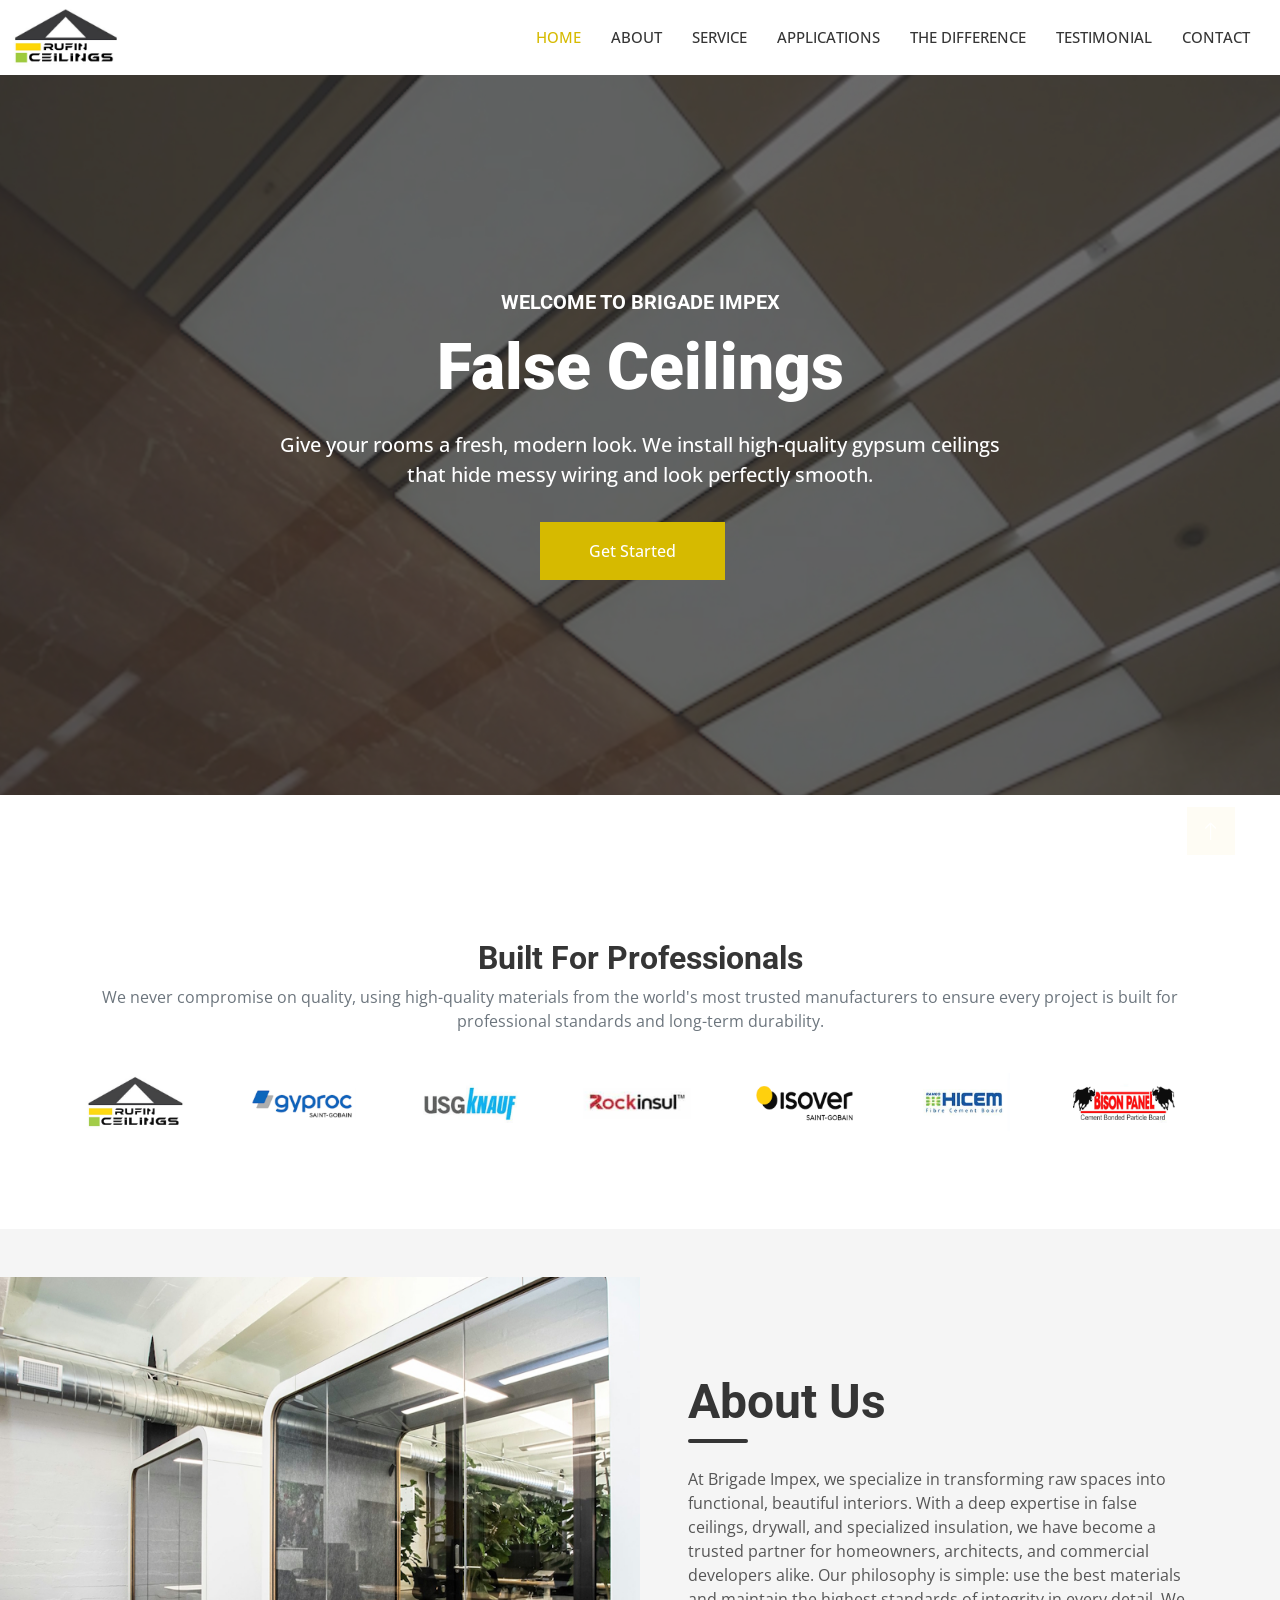
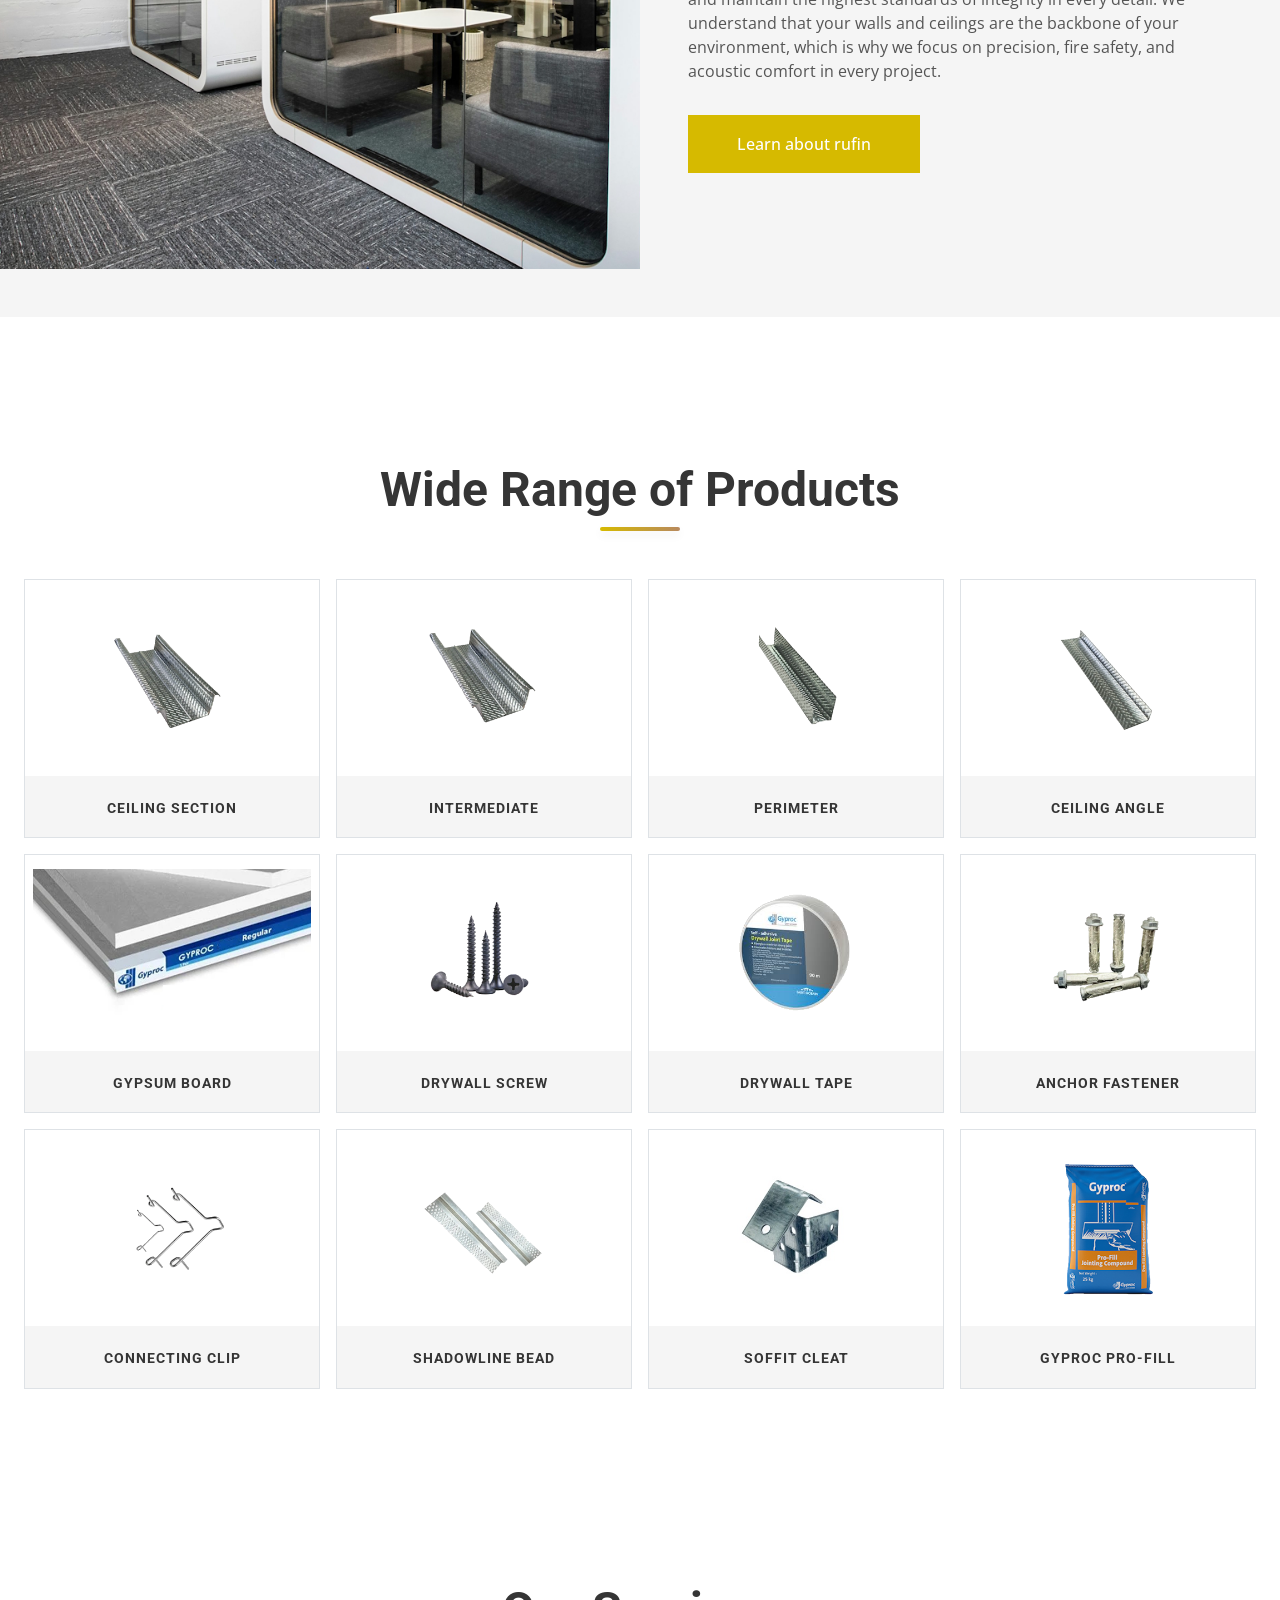
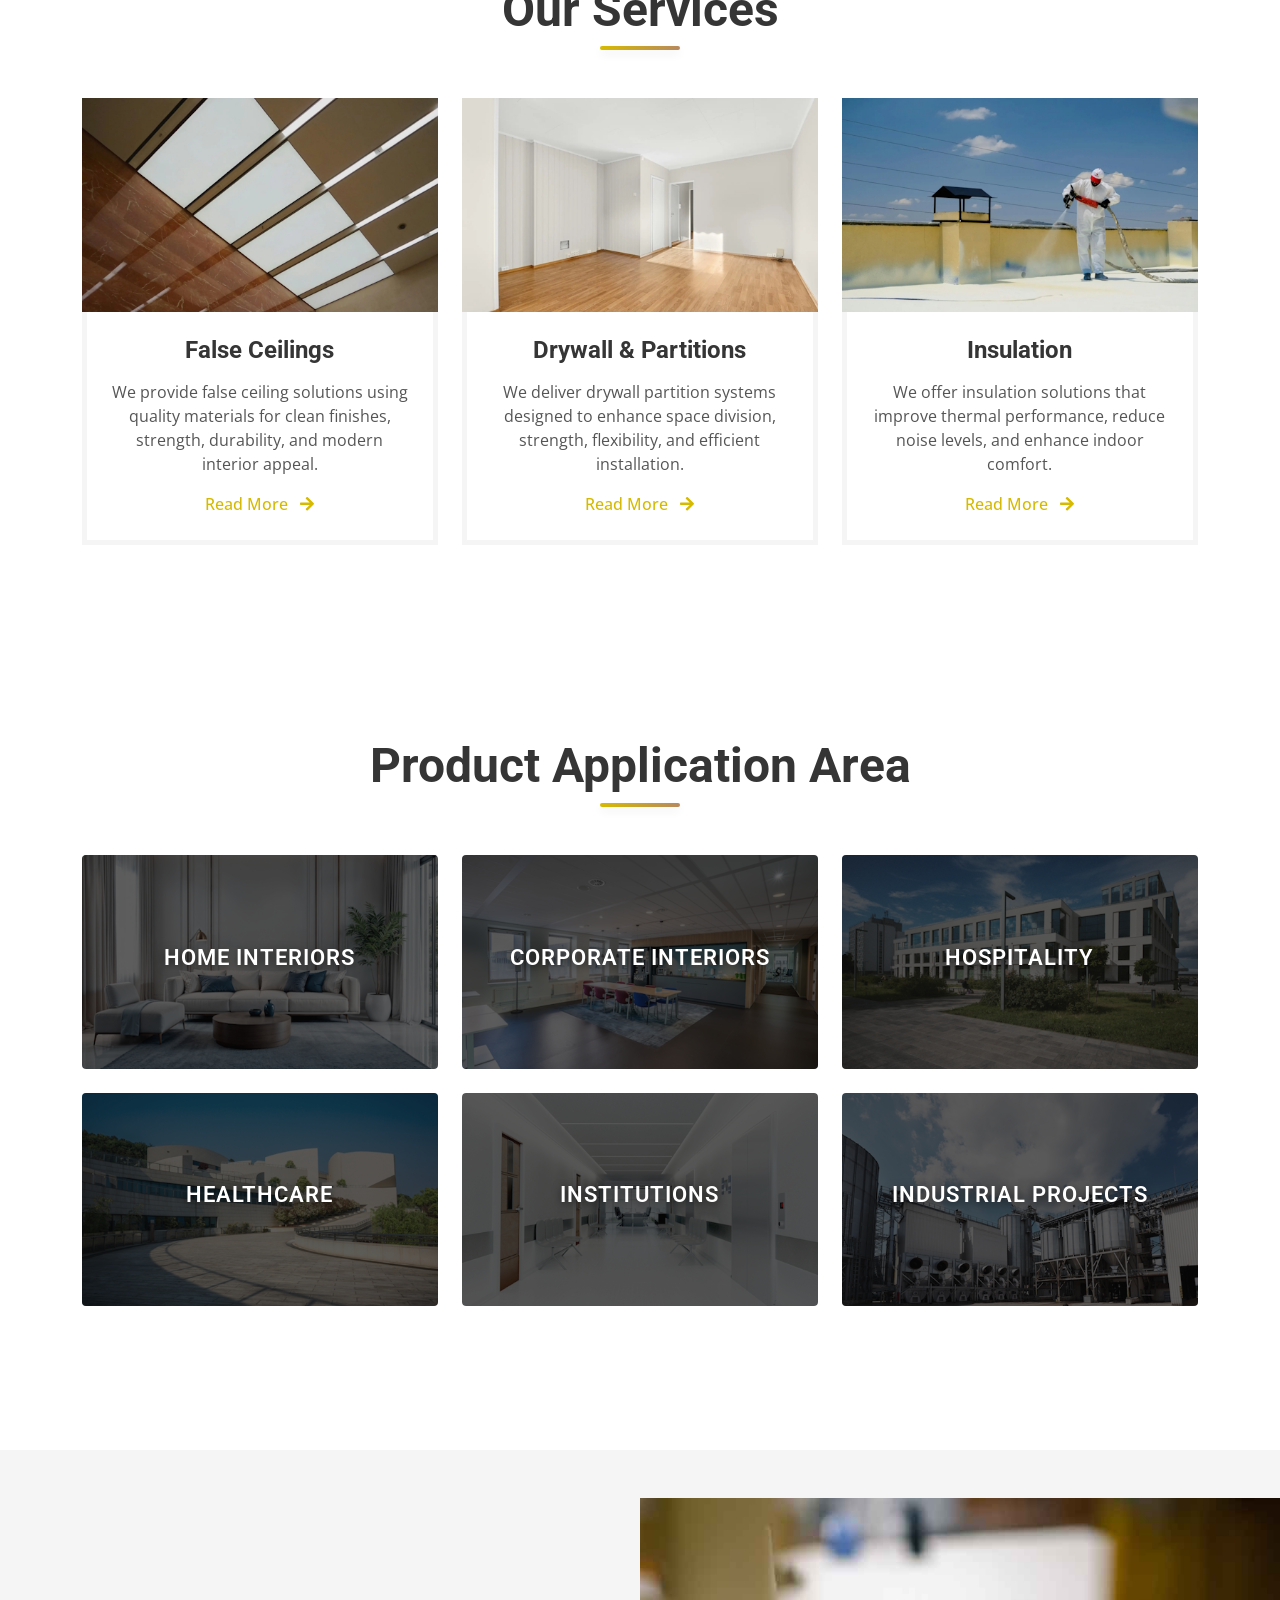
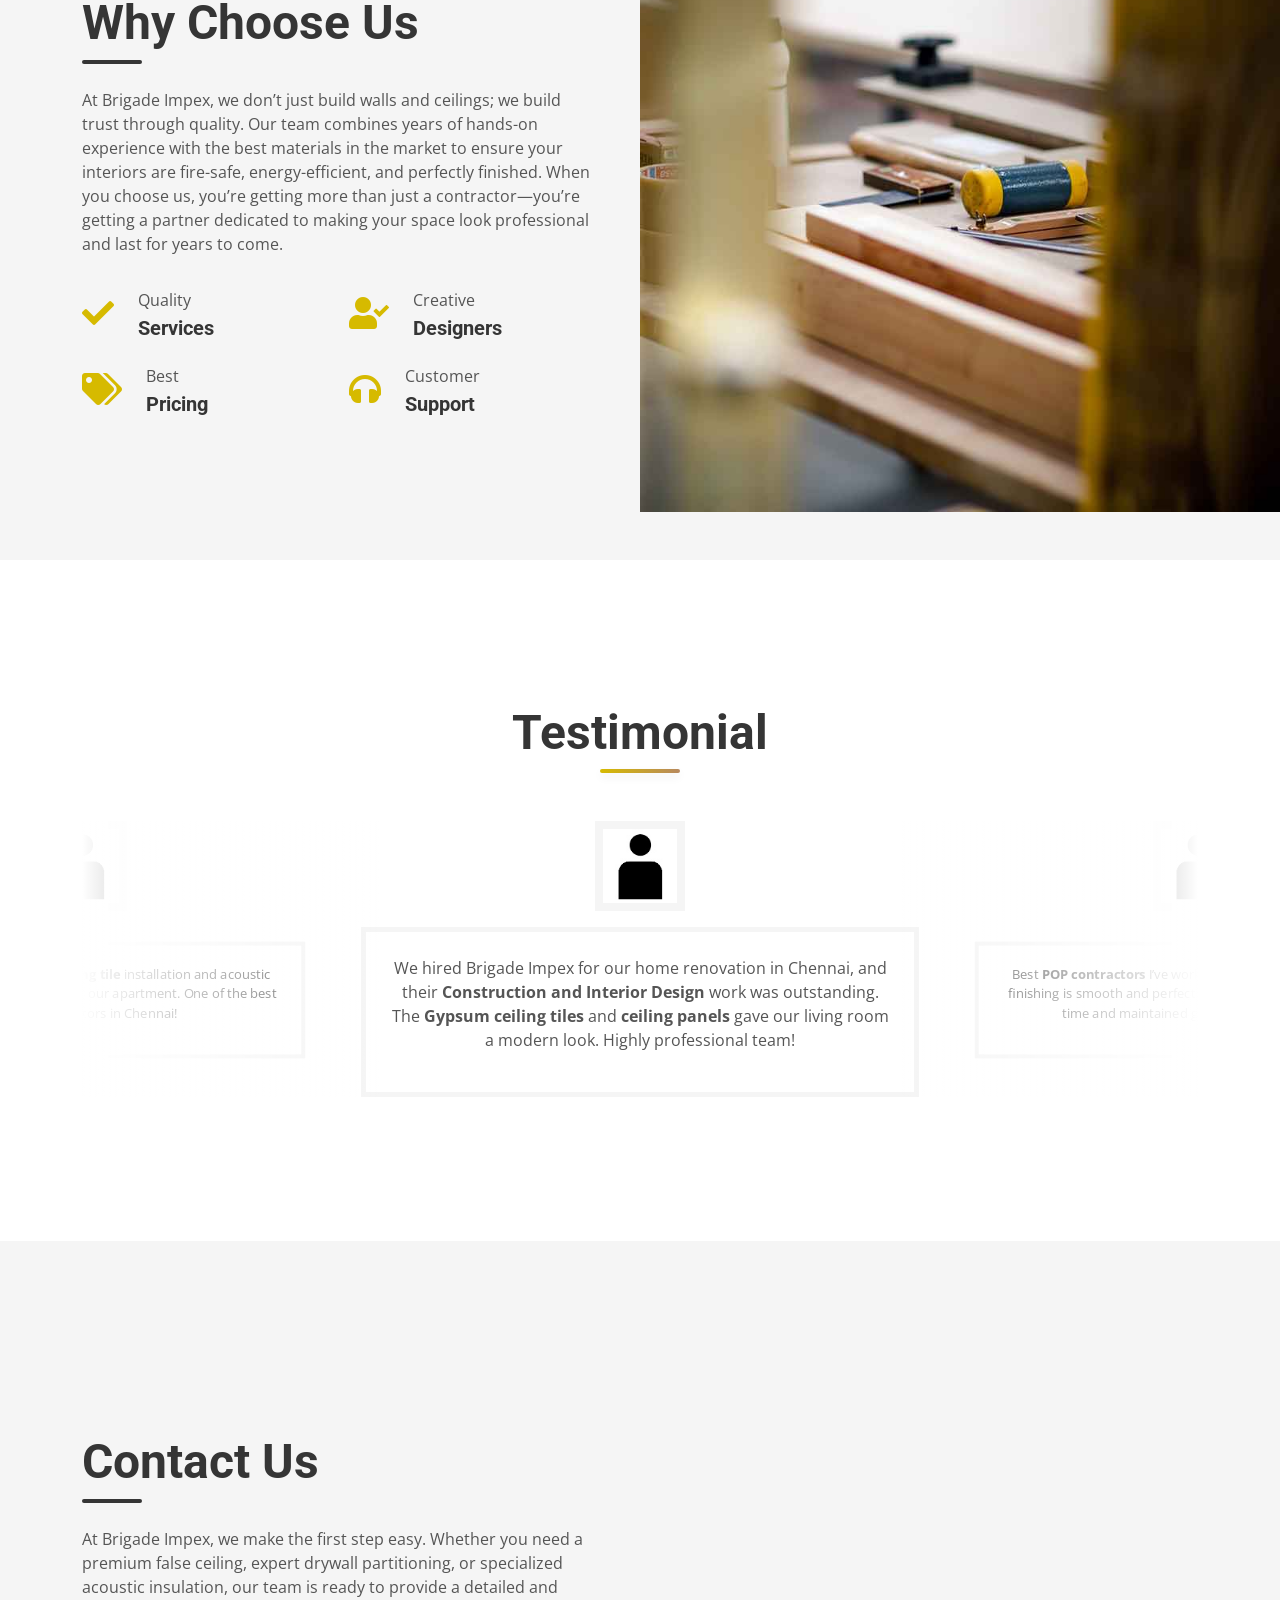
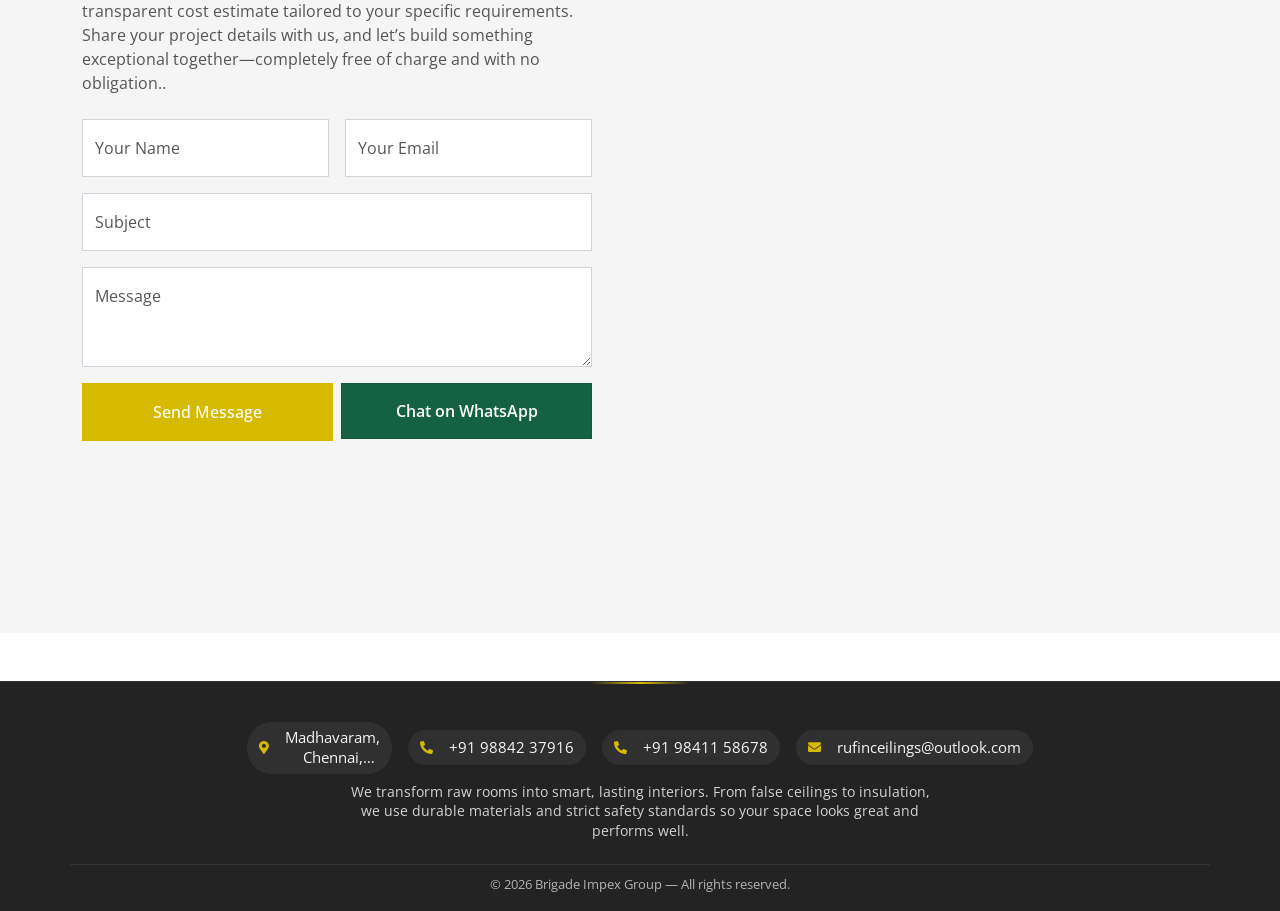
<file: index.html>
<!DOCTYPE html>
<html lang="en">

<head>
    <meta charset="utf-8">
    <meta content="width=device-width, initial-scale=1.0" name="viewport">
    <title>Rufin Ceilings by Brigade Impex | False Ceiling, Gypsum & Interior Solutions Chennai</title>

    <meta name="keywords" content="Rufin Ceilings, false ceiling Chennai, gypsum ceiling, POP design, drywall partition, ceiling contractors Chennai, Brigade Impex">
    <meta name="description" content="Rufin Ceilings by Brigade Impex offers professional false ceiling, gypsum boards, POP designs, drywall partitions, acoustic and insulation services in Chennai. Trusted quality and modern interior solutions.">

    <!-- Favicon -->
    <link href="rufin.png" rel="icon">

    <!-- Google Web Fonts -->
    <link rel="preconnect" href="https://fonts.googleapis.com">
    <link rel="preconnect" href="https://fonts.gstatic.com" crossorigin>
    <link href="https://fonts.googleapis.com/css2?family=Open+Sans:wght@400;500&family=Roboto:wght@500;700;900&display=swap" rel="stylesheet">

    <!-- Icon Font -->
    <link href="https://cdnjs.cloudflare.com/ajax/libs/font-awesome/5.10.0/css/all.min.css" rel="stylesheet">
    <link href="https://cdn.jsdelivr.net/npm/bootstrap-icons@1.4.1/font/bootstrap-icons.css" rel="stylesheet">

    <!-- Libraries -->
    <link href="lib/animate/animate.min.css" rel="stylesheet">
    <link href="lib/owlcarousel/assets/owl.carousel.min.css" rel="stylesheet">
    <link href="lib/lightbox/css/lightbox.min.css" rel="stylesheet">

    <!-- CSS -->
    <link href="css/bootstrap.min.css" rel="stylesheet">
    <link href="css/style.css" rel="stylesheet">
</head>

<body>
    <!-- Spinner Start -->
    <div id="spinner" class="show bg-white position-fixed translate-middle w-100 vh-100 top-50 start-50 d-flex align-items-center justify-content-center">
        <div class="spinner-grow text-primary" style="width: 3rem; height: 3rem;" role="status">
            <span class="sr-only">Loading...</span>
        </div>
    </div>
    <!-- Spinner End

    <!-- Navbar Start -->
    <nav class="navbar navbar-expand-lg bg-white navbar-light sticky-top p-0">
        <a href="index.html" class="navbar-brand d-flex align-items-center ps-2 pe-4 pe-lg-5">
            <img src="img/rufin.png" alt="Brigade Impex Logo" style="height: 65px;" class="img-fluid">
        </a>
        <button type="button" class="navbar-toggler me-4" data-bs-toggle="collapse" data-bs-target="#navbarCollapse">
            <span class="navbar-toggler-icon"></span>
        </button>
        <div class="collapse navbar-collapse" id="navbarCollapse">
            <div class="navbar-nav ms-auto p-4 p-lg-0">
                <a href="#home" class="nav-item nav-link active">Home</a>
                <a href="#about" class="nav-item nav-link">About</a>
                <a href="#services" class="nav-item nav-link">Service</a>
                <a href="#application" class="nav-item nav-link">Applications</a>
                <a href="#difference" class="nav-item nav-link">The Difference</a>
                <a href="#testimonials" class="nav-item nav-link">Testimonial</a>
                <a href="#contact" class="nav-item nav-link">Contact</a>
            </div>
            <!-- Get A Quote: scroll to quote section -->
            <!-- <a href="#quote" class="btn btn-primary py-4 px-lg-5 d-none d-lg-block">Get A Quote<i class="fa fa-arrow-right ms-3"></i></a> -->
        </div>
    </nav>
    <!-- Navbar End -->
    <!-- Carousel Start -->
    <div id="home" class="container-fluid p-0 pb-5">
        <div class="container-fluid p-0 pb-5">
            <div class="owl-carousel header-carousel position-relative">
                <div class="owl-carousel-item position-relative">
                    <img class="img-fluid" src="img/carousel-1.jpg" alt="">
                    <div class="position-absolute top-0 start-0 w-100 h-100 d-flex align-items-center" style="background: rgba(53, 53, 53, .7);">
                        <div class="container">
                            <div class="row justify-content-center">
                                <div class="col-12 col-lg-8 text-center">
                                    <h5 class="text-white text-uppercase mb-3 animated slideInDown">Welcome To Brigade Impex</h5>
                                    <h1 class="display-3 text-white animated slideInDown mb-4">False Ceilings</h1>
                                    <p class="fs-5 fw-medium text-white mb-4 pb-2">Give your rooms a fresh, modern look. We install high-quality gypsum ceilings that hide messy wiring and look perfectly smooth.</p>
                                    <a href="#contact" class="btn btn-primary py-md-3 px-md-5 me-3 animated slideInLeft">
                                        Get Started
                                    </a>
                                </div>
                            </div>
                        </div>
                    </div>
                </div>
                <div class="owl-carousel-item position-relative">
                    <img class="img-fluid" src="img/carousel-2.jpg" alt="">
                    <div class="position-absolute top-0 start-0 w-100 h-100 d-flex align-items-center" style="background: rgba(53, 53, 53, .7);">
                        <div class="container">
                            <div class="row justify-content-center">
                                <div class="col-12 col-lg-8 text-center">
                                    <h5 class="text-white text-uppercase mb-3 animated slideInDown">Brigade Impex</h5>
                                    <h1 class="display-3 text-white animated slideInDown mb-4">Drywall Systems</h1>
                                    <p class="fs-5 fw-medium text-white mb-4 pb-2">Skip the mess of bricks and cement. It’s the smartest way to divide your office or home without the hassle.</p>
                                    <a href="#contact" class="btn btn-primary py-md-3 px-md-5 me-3 animated slideInLeft">
                                        Get Started
                                    </a>
                                </div>
                            </div>
                        </div>
                    </div>
                </div>
                <div class="owl-carousel-item position-relative">
                    <img class="img-fluid" src="img/carousel-3.jpg" alt="">
                    <div class="position-absolute top-0 start-0 w-100 h-100 d-flex align-items-center" style="background: rgba(53, 53, 53, .7);">
                        <div class="container">
                            <div class="row justify-content-center">
                                <div class="col-12 col-lg-8 text-center">
                                    <h5 class="text-white text-uppercase mb-3 animated slideInDown">Brigade Impex</h5>
                                    <h1 class="display-3 text-white animated slideInDown mb-4">Acoustic Solutions</h1>
                                    <p class="fs-5 fw-medium text-white mb-4 pb-2">Tired of echoes or noisy neighbors? Perfect for offices, studios, or any room where you need a little peace and privacy.</p>
                                    <a href="#contact" class="btn btn-primary py-md-3 px-md-5 me-3 animated slideInLeft">
                                        Get Started
                                    </a>
                                </div>
                            </div>
                        </div>
                    </div>
                </div>
                <div class="owl-carousel-item position-relative">
                    <img class="img-fluid" src="img/carousel-4.jpg" alt="">
                    <div class="position-absolute top-0 start-0 w-100 h-100 d-flex align-items-center" style="background: rgba(53, 53, 53, .7);">
                        <div class="container">
                            <div class="row justify-content-center">
                                <div class="col-12 col-lg-8 text-center">
                                    <h5 class="text-white text-uppercase mb-3 animated slideInDown">Brigade Impex</h5>
                                    <h1 class="display-3 text-white animated slideInDown mb-4">Insulation Services</h1>
                                    <p class="fs-5 fw-medium text-white mb-4 pb-2">Keep the heat out and the cool air in. Our insulation helps you save big on electricity bills while making your building safer with fire-resistant materials.</p>
                                    <a href="#contact" class="btn btn-primary py-md-3 px-md-5 me-3 animated slideInLeft">
                                        Get Started
                                    </a>
                                </div>
                            </div>
                        </div>
                    </div>
                </div>
                <div class="owl-carousel-item position-relative">
                    <img class="img-fluid" src="img/carousel-5.jpg" alt="">
                    <div class="position-absolute top-0 start-0 w-100 h-100 d-flex align-items-center" style="background: rgba(53, 53, 53, .7);">
                        <div class="container">
                            <div class="row justify-content-center">
                                <div class="col-12 col-lg-8 text-center">
                                    <h5 class="text-white text-uppercase mb-3 animated slideInDown">Brigade Impex</h5>
                                    <h1 class="display-3 text-white animated slideInDown mb-4">Gypsum Plaster</h1>
                                    <p class="fs-5 fw-medium text-white mb-4 pb-2">Gypsum plaster is a popular choice for interior wall and ceiling finishes. It's widely used in construction due to its low carbon footprint, durability, and versatility in design.</p>
                                    <a href="#contact" class="btn btn-primary py-md-3 px-md-5 me-3 animated slideInLeft">
                                        Get Started
                                    </a>
                                </div>
                            </div>
                        </div>
                    </div>
                </div>
                <div class="owl-carousel-item position-relative">
                    <img class="img-fluid" src="img/carousel-1.jpg" alt="">
                    <div class="position-absolute top-0 start-0 w-100 h-100 d-flex align-items-center" style="background: rgba(53, 53, 53, .7);">
                        <div class="container">
                            <div class="row justify-content-center">
                                <div class="col-12 col-lg-8 text-center">
                                    <h5 class="text-white text-uppercase mb-3 animated slideInDown">Brigade Impex</h5>
                                    <h1 class="display-3 text-white animated slideInDown mb-4">Rufin Ceilings</h1>
                                    <p class="fs-5 fw-medium text-white mb-4 pb-2">Rufin Ceilings is a brand of Brigade Impex specializing in false ceiling and interior solutions. Served from Chennai.</p>
                                    <a href="#contact" class="btn btn-primary py-md-3 px-md-5 me-3 animated slideInLeft">
                                        Get Started
                                    </a>
                                </div>
                            </div>
                        </div>
                    </div>
                </div>
            </div>
        </div>
    </div>
    <!-- Carousel End -->
    <!-- Brands Feature - boxes with a logo showcase -->
    <div class="container-xxl py-5">
        <div class="container">
            <div class="row mb-4">
                <div class="col-12 text-center">
                    <h2 class="fw-bold">Built For Professionals</h2>
                    <p class="text-muted">We never compromise on quality, using high-quality materials from the world's most trusted manufacturers to ensure every project is built for professional standards and long-term durability.</p>
                </div>
            </div>

            <!-- Scrolling wrapper -->
            <div class="row">
                <div class="col-12">
                    <div class="logo-slider">
                        <div class="logo-track">
                            <!-- First set -->
                            <img src="img/rufin.png" alt="Rufin" class="brand-logo">
                            <img src="img/gyproc.png" alt="Gyproc" class="brand-logo">
                            <img src="img/usgknauf.png" alt="USG Knauf" class="brand-logo">
                            <img src="img/rockinsul.png" alt="Rockinsul" class="brand-logo">
                            <img src="img/isover.png" alt="Isover" class="brand-logo">
                            <img src="img/hicem.png" alt="Hicem" class="brand-logo">
                            <img src="img/bisonpanel.png" alt="BisonPanel" class="brand-logo">

                            <!-- Duplicate set for seamless infinite scroll -->
                            <img src="img/rufin.png" alt="Rufin" class="brand-logo">
                            <img src="img/gyproc.png" alt="Gyproc" class="brand-logo">
                            <img src="img/usgknauf.png" alt="USG Knauf" class="brand-logo">
                            <img src="img/rockinsul.png" alt="Rockinsul" class="brand-logo">
                            <img src="img/isover.png" alt="Isover" class="brand-logo">
                            <img src="img/hicem.png" alt="Hicem" class="brand-logo">
                            <img src="img/bisonpanel.png" alt="BisonPanel" class="brand-logo">
                        </div>
                    </div>
                </div>
            </div>
        </div>
    </div>

    <style>
        /* Slider container */
        .logo-slider {
            overflow: hidden;
            width: 100%;
            position: relative;
        }

        /* Track that moves */
        .logo-track {
            display: flex;
            align-items: center;
            gap: 60px;
            width: max-content;
            animation: scroll-left 25s linear infinite;
        }

        /* Logo styling */
        .brand-logo {
            max-height: 60px;
            width: auto;
            flex-shrink: 0;
            opacity: 0.95;
        }

        /* Animation */
        @keyframes scroll-left {
            from {
                transform: translateX(0);
            }

            to {
                transform: translateX(-50%);
            }
        }

        /* Pause on hover (optional, professional touch) */
        .logo-slider:hover .logo-track {
            animation-play-state: paused;
        }

        /* Mobile tweak */
        @media (max-width: 576px) {
            .brand-logo {
                max-height: 44px;
            }

            .logo-track {
                gap: 40px;
                animation-duration: 18s;
            }
        }
    </style>


    <!-- About Start -->
    <div id="about" class="container-fluid bg-light overflow-hidden my-5 px-lg-0">
        <div class="container-fluid bg-light overflow-hidden my-5 px-lg-0">
            <div class="container about px-lg-0">
                <div class="row g-0 mx-lg-0">
                    <div class="col-lg-6 ps-lg-0" style="min-height: 400px;">
                        <div class="position-relative h-100">
                            <img class="position-absolute img-fluid w-100 h-100" src="img/about.jpg" style="object-fit: cover;" alt="">
                        </div>
                    </div>
                    <div class="col-lg-6 about-text py-5 wow fadeIn" data-wow-delay="0.5s">
                        <div class="p-lg-5 pe-lg-0">
                            <div class="section-title text-start">
                                <h1 class="display-5 mb-4">About Us</h1>
                            </div>
                            <p class="mb-4 pb-2">
                                At Brigade Impex, we specialize in transforming raw spaces into functional, beautiful interiors. With a deep expertise in false ceilings, drywall, and specialized insulation, we have become a trusted partner for homeowners, architects, and commercial developers alike.
                                Our philosophy is simple: use the best materials and maintain the highest standards of integrity in every detail. We understand that your walls and ceilings are the backbone of your environment, which is why we focus on precision, fire safety, and acoustic comfort in every project.
                            </p>
                            <a href="about.html" class="btn btn-primary py-3 px-5">Learn about rufin</a>
                        </div>
                    </div>
                </div>
            </div>
        </div>
    </div>
    <!-- About End -->
    <!-- Product Start -->
    <div id="services" class="container-xxl py-5">
        <div class="container-xxl py-5">
            <div class="section-title text-center">
                <h1 class="display-5 mb-5">Wide Range of Products</h1>
            </div>

            <div class="row g-3">

                <div class="col-md-6 col-lg-3 wow fadeInUp" data-wow-delay="0.1s">
                    <a href="product-detail.html?id=ceiling-section" class="text-decoration-none">
                        <div class="service-item border">
                            <div class="overflow-hidden bg-white p-2">
                                <img class="img-fluid w-100" src="img/Product-1.png" alt="Ceiling Section" style="height: 180px; object-fit: contain;">
                            </div>
                            <div class="pt-4 pb-3 px-3 text-center border border-5 border-light border-top-0 bg-light">
                                <h5 class="m-0 text-uppercase" style="font-size: 0.85rem; letter-spacing: 1px; color: #353535;">CEILING SECTION</h5>
                            </div>
                        </div>
                    </a>
                </div>

                <div class="col-md-6 col-lg-3 wow fadeInUp" data-wow-delay="0.2s">
                    <a href="product-detail.html?id=intermediate" class="text-decoration-none">
                        <div class="service-item border">
                            <div class="overflow-hidden bg-white p-2">
                                <img class="img-fluid w-100" src="img/Product-2.png" alt="Intermediate" style="height: 180px; object-fit: contain;">
                            </div>
                            <div class="pt-4 pb-3 px-3 text-center border border-5 border-light border-top-0 bg-light">
                                <h5 class="m-0 text-uppercase" style="font-size: 0.85rem; letter-spacing: 1px; color: #353535;">INTERMEDIATE</h5>
                            </div>
                        </div>
                    </a>
                </div>

                <div class="col-md-6 col-lg-3 wow fadeInUp" data-wow-delay="0.3s">
                    <a href="product-detail.html?id=perimeter" class="text-decoration-none">
                        <div class="service-item border">
                            <div class="overflow-hidden bg-white p-2">
                                <img class="img-fluid w-100" src="img/Product-3.png" alt="Perimeter" style="height: 180px; object-fit: contain;">
                            </div>
                            <div class="pt-4 pb-3 px-3 text-center border border-5 border-light border-top-0 bg-light">
                                <h5 class="m-0 text-uppercase" style="font-size: 0.85rem; letter-spacing: 1px; color: #353535;">PERIMETER</h5>
                            </div>
                        </div>
                    </a>
                </div>

                <div class="col-md-6 col-lg-3 wow fadeInUp" data-wow-delay="0.4s">
                    <a href="product-detail.html?id=ceiling-angle" class="text-decoration-none">
                        <div class="service-item border">
                            <div class="overflow-hidden bg-white p-2">
                                <img class="img-fluid w-100" src="img/Product-4.png" alt="Ceiling Angle" style="height: 180px; object-fit: contain;">
                            </div>
                            <div class="pt-4 pb-3 px-3 text-center border border-5 border-light border-top-0 bg-light">
                                <h5 class="m-0 text-uppercase" style="font-size: 0.85rem; letter-spacing: 1px; color: #353535;">CEILING ANGLE</h5>
                            </div>
                        </div>
                    </a>
                </div>

                <div class="col-md-6 col-lg-3 wow fadeInUp" data-wow-delay="0.1s">
                    <a href="product-detail.html?id=gypsum-board" class="text-decoration-none">
                        <div class="service-item border">
                            <div class="overflow-hidden bg-white p-2">
                                <img class="img-fluid w-100" src="img/Product-5.png" alt="Gypsum Board" style="height: 180px; object-fit: contain;">
                            </div>
                            <div class="pt-4 pb-3 px-3 text-center border border-5 border-light border-top-0 bg-light">
                                <h5 class="m-0 text-uppercase" style="font-size: 0.85rem; letter-spacing: 1px; color: #353535;">GYPSUM BOARD</h5>
                            </div>
                        </div>
                    </a>
                </div>

                <div class="col-md-6 col-lg-3 wow fadeInUp" data-wow-delay="0.2s">
                    <a href="product-detail.html?id=drywall-screw" class="text-decoration-none">
                        <div class="service-item border">
                            <div class="overflow-hidden bg-white p-2">
                                <img class="img-fluid w-100" src="img/Product-6.png" alt="Drywall Screw" style="height: 180px; object-fit: contain;">
                            </div>
                            <div class="pt-4 pb-3 px-3 text-center border border-5 border-light border-top-0 bg-light">
                                <h5 class="m-0 text-uppercase" style="font-size: 0.85rem; letter-spacing: 1px; color: #353535;">DRYWALL SCREW</h5>
                            </div>
                        </div>
                    </a>
                </div>

                <div class="col-md-6 col-lg-3 wow fadeInUp" data-wow-delay="0.3s">
                    <a href="product-detail.html?id=drywall-tape" class="text-decoration-none">
                        <div class="service-item border">
                            <div class="overflow-hidden bg-white p-2">
                                <img class="img-fluid w-100" src="img/Product-7.png" alt="Drywall Tape" style="height: 180px; object-fit: contain;">
                            </div>
                            <div class="pt-4 pb-3 px-3 text-center border border-5 border-light border-top-0 bg-light">
                                <h5 class="m-0 text-uppercase" style="font-size: 0.85rem; letter-spacing: 1px; color: #353535;">DRYWALL TAPE</h5>
                            </div>
                        </div>
                    </a>
                </div>

                <div class="col-md-6 col-lg-3 wow fadeInUp" data-wow-delay="0.4s">
                    <a href="product-detail.html?id=anchor-fastener" class="text-decoration-none">
                        <div class="service-item border">
                            <div class="overflow-hidden bg-white p-2">
                                <img class="img-fluid w-100" src="img/Product-8.png" alt="Anchor Fastener" style="height: 180px; object-fit: contain;">
                            </div>
                            <div class="pt-4 pb-3 px-3 text-center border border-5 border-light border-top-0 bg-light">
                                <h5 class="m-0 text-uppercase" style="font-size: 0.85rem; letter-spacing: 1px; color: #353535;">ANCHOR FASTENER</h5>
                            </div>
                        </div>
                    </a>
                </div>

                <div class="col-md-6 col-lg-3 wow fadeInUp" data-wow-delay="0.1s">
                    <a href="product-detail.html?id=connecting-clip" class="text-decoration-none">
                        <div class="service-item border">
                            <div class="overflow-hidden bg-white p-2">
                                <img class="img-fluid w-100" src="img/Product-9.png" alt="Connecting Clip" style="height: 180px; object-fit: contain;">
                            </div>
                            <div class="pt-4 pb-3 px-3 text-center border border-5 border-light border-top-0 bg-light">
                                <h5 class="m-0 text-uppercase" style="font-size: 0.85rem; letter-spacing: 1px; color: #353535;">CONNECTING CLIP</h5>
                            </div>
                        </div>
                    </a>
                </div>

                <div class="col-md-6 col-lg-3 wow fadeInUp" data-wow-delay="0.2s">
                    <a href="product-detail.html?id=shadowline-bead" class="text-decoration-none">
                        <div class="service-item border">
                            <div class="overflow-hidden bg-white p-2">
                                <img class="img-fluid w-100" src="img/Product-10.png" alt="Shadowline Bead" style="height: 180px; object-fit: contain;">
                            </div>
                            <div class="pt-4 pb-3 px-3 text-center border border-5 border-light border-top-0 bg-light">
                                <h5 class="m-0 text-uppercase" style="font-size: 0.85rem; letter-spacing: 1px; color: #353535;">SHADOWLINE BEAD</h5>
                            </div>
                        </div>
                    </a>
                </div>

                <div class="col-md-6 col-lg-3 wow fadeInUp" data-wow-delay="0.3s">
                    <a href="product-detail.html?id=soffit-cleat" class="text-decoration-none">
                        <div class="service-item border">
                            <div class="overflow-hidden bg-white p-2">
                                <img class="img-fluid w-100" src="img/Product-11.png" alt="Soffit Cleat" style="height: 180px; object-fit: contain;">
                            </div>
                            <div class="pt-4 pb-3 px-3 text-center border border-5 border-light border-top-0 bg-light">
                                <h5 class="m-0 text-uppercase" style="font-size: 0.85rem; letter-spacing: 1px; color: #353535;">SOFFIT CLEAT</h5>
                            </div>
                        </div>
                    </a>
                </div>

                <div class="col-md-6 col-lg-3 wow fadeInUp" data-wow-delay="0.4s">
                    <a href="product-detail.html?id=gyproc-pro-fill" class="text-decoration-none">
                        <div class="service-item border">
                            <div class="overflow-hidden bg-white p-2">
                                <img class="img-fluid w-100" src="img/Product-12.png" alt="Gyproc Pro-Fill" style="height: 180px; object-fit: contain;">
                            </div>
                            <div class="pt-4 pb-3 px-3 text-center border border-5 border-light border-top-0 bg-light">
                                <h5 class="m-0 text-uppercase" style="font-size: 0.85rem; letter-spacing: 1px; color: #353535;">GYPROC PRO-FILL</h5>
                            </div>
                        </div>
                    </a>
                </div>

            </div>
        </div>
    </div>
    <!-- Product End -->
    <!-- Service Start -->
    <div id="services" class="container-xxl py-5">
        <div class="container-xxl py-5">
            <div class="container">
                <div class="section-title text-center">
                    <h1 class="display-5 mb-5">Our Services</h1>
                </div>
                <div class="row g-4">
                    <div class="col-md-6 col-lg-4 wow fadeInUp" data-wow-delay="0.1s">
                        <div class="service-item">
                            <div class="overflow-hidden">
                                <img class="img-fluid" src="img/service-1.jpg" alt="">
                            </div>
                            <div class="p-4 text-center border border-5 border-light border-top-0">
                                <h4 class="mb-3">False Ceilings</h4>
                                <p>We provide false ceiling solutions using quality materials for clean finishes, strength, durability, and modern interior appeal.</p>
                                <a class="fw-medium" href="Ceilings.html">
                                    Read More <i class="fa fa-arrow-right ms-2"></i>
                                </a>
                            </div>
                        </div>
                    </div>
                    <div class="col-md-6 col-lg-4 wow fadeInUp" data-wow-delay="0.5s">
                        <div class="service-item">
                            <div class="overflow-hidden">
                                <img class="img-fluid" src="img/service-3.jpg" alt="">
                            </div>
                            <div class="p-4 text-center border border-5 border-light border-top-0">
                                <h4 class="mb-3">Drywall & Partitions</h4>
                                <p>We deliver drywall partition systems designed to enhance space division, strength, flexibility, and efficient installation.</p>
                                <a class="fw-medium" href="Drywall.html">
                                    Read More <i class="fa fa-arrow-right ms-2"></i>
                                </a>
                            </div>
                        </div>
                    </div>
                    <div class="col-md-6 col-lg-4 wow fadeInUp" data-wow-delay="0.5s">
                        <div class="service-item">
                            <div class="overflow-hidden">
                                <img class="img-fluid" src="img/service-6.jpg" alt="">
                            </div>
                            <div class="p-4 text-center border border-5 border-light border-top-0">
                                <h4 class="mb-3">Insulation</h4>
                                <p>We offer insulation solutions that improve thermal performance, reduce noise levels, and enhance indoor comfort.</p>
                                <a class="fw-medium" href="Insulation.html">
                                    Read More <i class="fa fa-arrow-right ms-2"></i>
                                </a>
                            </div>
                        </div>
                    </div>
                </div>
            </div>
        </div>
    </div>
    <!-- Service End -->
    <!-- Application Start -->
    <div id="application" class="container-xxl py-5">
        <div class="container-xxl py-5">
            <div class="container">
                <div class="section-title text-center">
                    <h1 class="display-5 mb-5">Product Application Area</h1>
                </div>
                <div class="row g-4">
                    <div class="col-md-6 col-lg-4 wow fadeInUp" data-wow-delay="0.1s">
                        <div class="service-item">
                            <div class="image-box">
                                <img src="img/Application-1.jpg" alt="Home Interiors">
                                <div class="image-overlay">
                                    <h4>Home Interiors</h4>
                                </div>
                            </div>
                        </div>
                    </div>
                    <div class="col-md-6 col-lg-4 wow fadeInUp" data-wow-delay="0.1s">
                        <div class="service-item">
                            <div class="image-box">
                                <img src="img/Application-2.jpg" alt="Corporate Interiors">
                                <div class="image-overlay">
                                    <h4>Corporate Interiors</h4>
                                </div>
                            </div>
                        </div>
                    </div>
                    <div class="col-md-6 col-lg-4 wow fadeInUp" data-wow-delay="0.1s">
                        <div class="service-item">
                            <div class="image-box">
                                <img src="img/Application-3.jpg" alt="Hospitality">
                                <div class="image-overlay">
                                    <h4>Hospitality</h4>
                                </div>
                            </div>
                        </div>
                    </div>
                    <div class="col-md-6 col-lg-4 wow fadeInUp" data-wow-delay="0.1s">
                        <div class="service-item">
                            <div class="image-box">
                                <img src="img/Application-4.jpg" alt="Healthcare">
                                <div class="image-overlay">
                                    <h4>Healthcare</h4>
                                </div>
                            </div>
                        </div>
                    </div>
                    <div class="col-md-6 col-lg-4 wow fadeInUp" data-wow-delay="0.1s">
                        <div class="service-item">
                            <div class="image-box">
                                <img src="img/Application-5.jpg" alt="Institutions">
                                <div class="image-overlay">
                                    <h4>Institutions</h4>
                                </div>
                            </div>
                        </div>
                    </div>
                    <div class="col-md-6 col-lg-4 wow fadeInUp" data-wow-delay="0.1s">
                        <div class="service-item">
                            <div class="image-box">
                                <img src="img/Application-6.jpg" alt="Industrial Projects">
                                <div class="image-overlay">
                                    <h4>Industrial Projects</h4>
                                </div>
                            </div>
                        </div>
                    </div>
                </div>
            </div>
        </div>
    </div>
    <!-- Application End -->
    <!-- Feature Start -->
    <div id="difference" class="container-fluid bg-light overflow-hidden my-5 px-lg-0">
        <div class="container-fluid bg-light overflow-hidden my-5 px-lg-0">
            <div class="container feature px-lg-0">
                <div class="row g-0 mx-lg-0">
                    <div class="col-lg-6 feature-text py-5 wow fadeIn" data-wow-delay="0.5s">
                        <div class="p-lg-5 ps-lg-0">
                            <div class="section-title text-start">
                                <h1 class="display-5 mb-4">Why Choose Us</h1>
                            </div>
                            <p class="mb-4 pb-2">At Brigade Impex, we don’t just build walls and ceilings; we build trust through quality. Our team combines years of hands-on experience with the best materials in the market to ensure your interiors are fire-safe, energy-efficient, and perfectly finished. When you choose us, you’re getting more than just a contractor—you’re getting a partner dedicated to making your space look professional and last for years to come.</p>
                            <div class="row g-4">
                                <div class="col-12 col-sm-6">
                                    <div class="feature-box d-flex flex-column flex-md-row align-items-center text-center text-md-start">
                                        <div class="icon-wrap mb-3 mb-md-0 me-md-4">
                                            <i class="fa fa-check fa-2x" aria-hidden="true"></i>
                                        </div>
                                        <div class="feature-text">
                                            <p class="feature-sub mb-1">Quality</p>
                                            <h5 class="feature-title mb-0">Services</h5>
                                        </div>
                                    </div>
                                </div>
                                <div class="col-12 col-sm-6">
                                    <div class="feature-box d-flex flex-column flex-md-row align-items-center text-center text-md-start">
                                        <div class="icon-wrap mb-3 mb-md-0 me-md-4">
                                            <i class="fa fa-user-check fa-2x" aria-hidden="true"></i>
                                        </div>
                                        <div class="feature-text">
                                            <p class="feature-sub mb-1">Creative</p>
                                            <h5 class="feature-title mb-0">Designers</h5>
                                        </div>
                                    </div>
                                </div>
                                <div class="col-12 col-sm-6">
                                    <div class="feature-box d-flex flex-column flex-md-row align-items-center text-center text-md-start">
                                        <div class="icon-wrap mb-3 mb-md-0 me-md-4">
                                            <i class="fa fa-tags fa-2x" aria-hidden="true"></i>
                                        </div>
                                        <div class="feature-text">
                                            <p class="feature-sub mb-1">Best</p>
                                            <h5 class="feature-title mb-0">Pricing</h5>
                                        </div>
                                    </div>
                                </div>
                                <div class="col-12 col-sm-6">
                                    <div class="feature-box d-flex flex-column flex-md-row align-items-center text-center text-md-start">
                                        <div class="icon-wrap mb-3 mb-md-0 me-md-4">
                                            <i class="fa fa-headphones fa-2x" aria-hidden="true"></i>
                                        </div>
                                        <div class="feature-text">
                                            <p class="feature-sub mb-1">Customer</p>
                                            <h5 class="feature-title mb-0">Support</h5>
                                        </div>
                                    </div>
                                </div>
                            </div>
                        </div>
                    </div>
                    <div class="col-lg-6 pe-lg-0" style="min-height: 400px;">
                        <div class="position-relative h-100">
                            <img class="position-absolute img-fluid w-100 h-100" src="img/feature.jpg" style="object-fit: cover;" alt="">
                        </div>
                    </div>
                </div>
            </div>
        </div>
    </div>
    <!-- Feature End -->
    <!-- Projects Start -->
    <!--
    <div class="container-xxl py-5">
        <div class="container">
            <div class="section-title text-center">
                <h1 class="display-5 mb-5">Our Projects</h1>
            </div>
            <div class="row mt-n2 wow fadeInUp" data-wow-delay="0.3s">
                <div class="col-12 text-center">
                    <ul class="list-inline mb-5" id="portfolio-flters">
                        <li class="mx-2 active" data-filter="*">All</li>
                        <li class="mx-2" data-filter=".first">General Carpentry</li>
                        <li class="mx-2" data-filter=".second">Custom Carpentry</li>
                    </ul>
                </div>
            </div>
            <div class="row g-4 portfolio-container">
                <div class="col-lg-4 col-md-6 portfolio-item first wow fadeInUp" data-wow-delay="0.1s">
                    <div class="rounded overflow-hidden">
                        <div class="position-relative overflow-hidden">
                            <img class="img-fluid w-100" src="img/portfolio-1.jpg" alt="">
                            <div class="portfolio-overlay">
                                <a class="btn btn-square btn-outline-light mx-1" href="img/portfolio-1.jpg" data-lightbox="portfolio"><i class="fa fa-eye"></i></a>
                                <a class="btn btn-square btn-outline-light mx-1" href=""><i class="fa fa-link"></i></a>
                            </div>
                        </div>
                        <div class="border border-5 border-light border-top-0 p-4">
                            <p class="text-primary fw-medium mb-2">General Carpentry</p>
                            <h5 class="lh-base mb-0">Wooden Furniture Manufacturing And Remodeling</a>
                        </div>
                    </div>
                </div>
                <div class="col-lg-4 col-md-6 portfolio-item second wow fadeInUp" data-wow-delay="0.3s">
                    <div class="rounded overflow-hidden">
                        <div class="position-relative overflow-hidden">
                            <img class="img-fluid w-100" src="img/portfolio-2.jpg" alt="">
                            <div class="portfolio-overlay">
                                <a class="btn btn-square btn-outline-light mx-1" href="img/portfolio-2.jpg" data-lightbox="portfolio"><i class="fa fa-eye"></i></a>
                                <a class="btn btn-square btn-outline-light mx-1" href=""><i class="fa fa-link"></i></a>
                            </div>
                        </div>
                        <div class="border border-5 border-light border-top-0 p-4">
                            <p class="text-primary fw-medium mb-2">Custom Carpentry</p>
                            <h5 class="lh-base mb-0">Wooden Furniture Manufacturing And Remodeling</a>
                        </div>
                    </div>
                </div>
                <div class="col-lg-4 col-md-6 portfolio-item first wow fadeInUp" data-wow-delay="0.5s">
                    <div class="rounded overflow-hidden">
                        <div class="position-relative overflow-hidden">
                            <img class="img-fluid w-100" src="img/portfolio-3.jpg" alt="">
                            <div class="portfolio-overlay">
                                <a class="btn btn-square btn-outline-light mx-1" href="img/portfolio-3.jpg" data-lightbox="portfolio"><i class="fa fa-eye"></i></a>
                                <a class="btn btn-square btn-outline-light mx-1" href=""><i class="fa fa-link"></i></a>
                            </div>
                        </div>
                        <div class="border border-5 border-light border-top-0 p-4">
                            <p class="text-primary fw-medium mb-2">General Carpentry</p>
                            <h5 class="lh-base mb-0">Wooden Furniture Manufacturing And Remodeling</a>
                        </div>
                    </div>
                </div>
                <div class="col-lg-4 col-md-6 portfolio-item second wow fadeInUp" data-wow-delay="0.1s">
                    <div class="rounded overflow-hidden">
                        <div class="position-relative overflow-hidden">
                            <img class="img-fluid w-100" src="img/portfolio-4.jpg" alt="">
                            <div class="portfolio-overlay">
                                <a class="btn btn-square btn-outline-light mx-1" href="img/portfolio-4.jpg" data-lightbox="portfolio"><i class="fa fa-eye"></i></a>
                                <a class="btn btn-square btn-outline-light mx-1" href=""><i class="fa fa-link"></i></a>
                            </div>
                        </div>
                        <div class="border border-5 border-light border-top-0 p-4">
                            <p class="text-primary fw-medium mb-2">Custom Carpentry</p>
                            <h5 class="lh-base mb-0">Wooden Furniture Manufacturing And Remodeling</a>
                        </div>
                    </div>
                </div>
                <div class="col-lg-4 col-md-6 portfolio-item first wow fadeInUp" data-wow-delay="0.3s">
                    <div class="rounded overflow-hidden">
                        <div class="position-relative overflow-hidden">
                            <img class="img-fluid w-100" src="img/portfolio-5.jpg" alt="">
                            <div class="portfolio-overlay">
                                <a class="btn btn-square btn-outline-light mx-1" href="img/portfolio-5.jpg" data-lightbox="portfolio"><i class="fa fa-eye"></i></a>
                                <a class="btn btn-square btn-outline-light mx-1" href=""><i class="fa fa-link"></i></a>
                            </div>
                        </div>
                        <div class="border border-5 border-light border-top-0 p-4">
                            <p class="text-primary fw-medium mb-2">General Carpentry</p>
                            <h5 class="lh-base mb-0">Wooden Furniture Manufacturing And Remodeling</a>
                        </div>
                    </div>
                </div>
                <div class="col-lg-4 col-md-6 portfolio-item second wow fadeInUp" data-wow-delay="0.5s">
                    <div class="rounded overflow-hidden">
                        <div class="position-relative overflow-hidden">
                            <img class="img-fluid w-100" src="img/portfolio-6.jpg" alt="">
                            <div class="portfolio-overlay">
                                <a class="btn btn-square btn-outline-light mx-1" href="img/portfolio-6.jpg" data-lightbox="portfolio"><i class="fa fa-eye"></i></a>
                                <a class="btn btn-square btn-outline-light mx-1" href=""><i class="fa fa-link"></i></a>
                            </div>
                        </div>
                        <div class="border border-5 border-light border-top-0 p-4">
                            <p class="text-primary fw-medium mb-2">Custom Carpentry</p>
                            <h5 class="lh-base mb-0">Wooden Furniture Manufacturing And Remodeling</a>
                        </div>
                    </div>
                </div>
            </div>
        </div>
    </div> -->
    <!-- Projects End -->
    <!-- Testimonial Start -->
    <div id="testimonials" class="container-xxl py-5 wow fadeInUp" data-wow-delay="0.1s">
        <div class="container-xxl py-5 wow fadeInUp" data-wow-delay="0.1s">
            <div class="container">
                <div class="section-title text-center">
                    <h1 class="display-5 mb-5">Testimonial</h1>
                </div>
                <div class="owl-carousel testimonial-carousel">
                    <div class="testimonial-item text-center">
                        <img class="img-fluid bg-light p-2 mx-auto mb-3" src="img/testimonial.jpg" style="width: 90px; height: 90px;">
                        <div class="testimonial-text text-center p-4">
                            <p>
                                We hired Brigade Impex for our home renovation in Chennai, and their
                                <strong>Construction and Interior Design</strong> work was outstanding.
                                The <strong>Gypsum ceiling tiles</strong> and <strong>ceiling panels</strong>
                                gave our living room a modern look. Highly professional team!
                            </p>
                        </div>
                    </div>
                    <div class="testimonial-item text-center">
                        <img class="img-fluid bg-light p-2 mx-auto mb-3" src="img/testimonial.jpg" style="width: 90px; height: 90px;">
                        <div class="testimonial-text text-center p-4">
                            <p>
                                Best <strong>POP contractors</strong> I’ve worked with. Their
                                <strong>gypsum plaster</strong> finishing is smooth and perfect.
                                They completed the project on time and maintained good quality standards.
                            </p>
                        </div>
                    </div>
                    <div class="testimonial-item text-center">
                        <img class="img-fluid bg-light p-2 mx-auto mb-3" src="img/testimonial.jpg" style="width: 90px; height: 90px;">
                        <div class="testimonial-text text-center p-4">
                            <p>
                                We installed <strong>partition wall panels</strong> and
                                <strong>gypsum boards</strong> for our office. The work quality
                                and precision were excellent. Highly recommended for commercial projects.
                            </p>
                        </div>
                    </div>
                    <div class="testimonial-item text-center">
                        <img class="img-fluid bg-light p-2 mx-auto mb-3" src="img/testimonial.jpg" style="width: 90px; height: 90px;">
                        <div class="testimonial-text text-center p-4">
                            <p>
                                Their expertise in <strong>gypsum ceiling tile</strong> installation
                                and acoustic solutions helped reduce noise in our apartment.
                                One of the best interior contractors in Chennai!
                            </p>
                            <!--<h5 class="mb-1">Client Name</h5>-->
                            <!--<span class="fst-italic">Profession</span>-->
                        </div>
                    </div>
                </div>
            </div>
        </div>
    </div>
    <!-- Testimonial End -->
    <!-- Contact Start -->
    <div id="contact" class="container-fluid bg-light overflow-hidden my-5 px-lg-0">
        <div class="container-fluid bg-light overflow-hidden px-lg-0" style="margin: 6rem 0;">
            <div class="container contact px-lg-0">
                <div class="row g-0 mx-lg-0">
                    <div class="col-lg-6 contact-text py-5 wow fadeIn" data-wow-delay="0.5s">
                        <div class="p-lg-5 ps-lg-0">
                            <div class="section-title text-start">
                                <h1 class="display-5 mb-4">Contact Us</h1>
                            </div>
                            <p class="mb-4"><a>At Brigade Impex, we make the first step easy. Whether you need a premium false ceiling, expert drywall partitioning, or specialized acoustic insulation, our team is ready to provide a detailed and transparent cost estimate tailored to your specific requirements. Share your project details with us, and let’s build something exceptional together—completely free of charge and with no obligation.</a>.</p>
                            <form>
                                <div class="row g-3">
                                    <div class="col-md-6">
                                        <div class="form-floating">
                                            <input type="text" class="form-control" name="name" id="name" placeholder="Your Name">
                                            <label for="name">Your Name</label>
                                        </div>
                                    </div>
                                    <div class="col-md-6">
                                        <div class="form-floating">
                                            <input type="email" class="form-control" name="email" id="email" placeholder="Your Email">
                                            <label for="email">Your Email</label>
                                        </div>
                                    </div>
                                    <div class="col-12">
                                        <div class="form-floating">
                                            <input type="text" class="form-control" name="subject" id="subject" placeholder="Subject">
                                            <label for="subject">Subject</label>
                                        </div>
                                    </div>
                                    <div class="col-12">
                                        <div class="form-floating">
                                            <textarea class="form-control" placeholder="Leave a message here" name="message" id="message" style="height: 100px"></textarea>
                                            <label for="message">Message</label>
                                        </div>
                                    </div>
                                    <div class="col-12">

                                        <div class="row g-2">
                                            <div class="col-12 col-md-6">
                                                <!-- Original submit button (form submit) -->
                                                <button class="btn btn-primary w-100 py-3" type="submit" id="btnSendMessage">
                                                    Send Message
                                                </button>
                                            </div>

                                            <div class="col-12 col-md-6">
                                                <!-- WhatsApp button (type="button" so it doesn't submit the form) -->
                                                <!-- NOTE: change data-whatsapp-number to your WhatsApp number (country code + number, no plus sign) -->
                                                <button class="btn btn-whatsapp w-100 py-3" type="button" id="btnWhatsApp"
                                                        data-whatsapp-number="918668145793" aria-label="Chat on Whatsapp">
                                                    Chat on WhatsApp
                                                </button>

                                                <!-- Fallback/SEO: in case JS disabled, show an anchor link (hidden when JS active) -->
                                                <a id="waFallbackLink" class="d-none mt-2 small text-center d-block" href="https://wa.me/918668145793?text=Hello%20Bharat%20Gypsum%20Group"
                                                   target="_blank" rel="noopener noreferrer">Open WhatsApp</a>
                                            </div>
                                        </div>
                                    </div>
                                </div>
                            </form>
                        </div>
                    </div>
                    <div class="col-lg-6 pe-lg-0" style="min-height: 400px;">
                        <div class="position-relative h-100">
                            <iframe class="position-absolute w-100 h-100" style="object-fit: cover;"
                                    src="https://www.google.com/maps/embed?pb=!1m18!1m12!1m3!1d3884.504909705511!2d80.2341342!3d13.193586!2m3!1f0!2f0!3f0!3m2!1i1024!2i768!4f13.1!3m3!1m2!1s0x3a527be7cc8653eb%3A0xd022dfed7d6fcd3d!2sBrigade%20Impex!5e0!3m2!1sen!2sin!4v1773901309354!5m2!1sen!2sin"
                                    frameborder="0" allowfullscreen="" aria-hidden="false"
                                    tabindex="0">
                            </iframe>
                        </div>
                    </div>
                </div>
            </div>
        </div>
    </div>
    <!-- Contact End -->

    <div class="modal fade" id="waModal" tabindex="-1" aria-labelledby="waModalLabel" aria-hidden="true">
        <div class="modal-dialog modal-dialog-centered">
            <div class="modal-content rounded-3">
                <div class="modal-header">
                    <h5 class="modal-title" id="waModalLabel">Who do you want to chat with?</h5>
                    <button type="button" class="btn-close" data-bs-dismiss="modal"></button>
                </div>

                <div class="modal-body">
                    <div class="d-grid gap-2">

                        <button class="btn btn-outline-primary select-person"
                                data-number="919884237916"
                                data-name="there">
                            Support Team
                        </button>

                        <button class="btn btn-outline-success select-person"
                                data-number="919841158678"
                                data-name="there">
                            Sales Team
                        </button>

                    </div>
                </div>
            </div>
        </div>
    </div>

    <!-- Footer Start-->
    <footer class="container-fluid footer mt-3 pt-4" role="contentinfo">
        <div class="container py-3">
            <!-- Top center: contact -->
            <div class="row justify-content-center text-center">
                <div class="col-12 col-md-8">
                    <div class="d-flex flex-column flex-sm-row justify-content-center align-items-center gap-3 mb-2 contact-row">
                        <div class="d-flex align-items-center contact-item">
                            <i class="fa fa-map-marker-alt me-2" aria-hidden="true"></i>
                            <a href="https://maps.app.goo.gl/yhzugA3BZ5pD5TK7A"
                               target="_blank"
                               class="text-light text-decoration-none">
                                <address class="mb-0">Madhavaram, Chennai, Tamil Nadu 600060</address>
                            </a>
                        </div>
                        <div class="d-flex align-items-center contact-item">
                            <i class="fa fa-phone-alt me-2" aria-hidden="true"></i>
                            <!-- keep phone on one line with .no-wrap -->
                            <a href="tel:+919884237916" class="text-light text-decoration-none no-wrap">+91&nbsp;98842&nbsp;37916</a>
                        </div>
                        <div class="d-flex align-items-center contact-item">
                            <i class="fa fa-phone-alt me-2" aria-hidden="true"></i>
                            <!-- keep phone on one line with .no-wrap -->
                            <a href="tel:+919841158678" class="text-light text-decoration-none no-wrap">+91&nbsp;98411&nbsp;58678</a>
                        </div>

                        <div class="d-flex align-items-center contact-item">
                            <i class="fa fa-envelope me-2" aria-hidden="true"></i>
                            <!-- also prevent the email from awkward breaking -->
                            <a href="mailto:rufinceilings@outlook.com" class="text-light text-decoration-none no-wrap">rufinceilings@outlook.com</a>
                        </div>
                    </div>

                    <p class="mb-2 small footer-desc">
                        We transform raw rooms into smart, lasting interiors. From false ceilings to insulation, we use durable materials and strict safety standards so your space looks great and performs well.
                    </p>
                </div>
            </div>

            <!-- Optional bottom row: copyright/social -->
            <div class="row mt-3">
                <div class="col-12 text-center small">
                    &copy; <span id="currentYear"></span> Brigade Impex Group — All rights reserved.
                </div>
            </div>
        </div>
    </footer>
    <!-- Footer End -->
    <!-- Back to Top -->
    <a href="#" class="btn btn-lg btn-primary btn-lg-square rounded-0 back-to-top"><i class="bi bi-arrow-up"></i></a>


    <!-- JavaScript Libraries -->
    <script src="https://code.jquery.com/jquery-3.4.1.min.js"></script>
    <script src="https://cdn.jsdelivr.net/npm/bootstrap@5.0.0/dist/js/bootstrap.bundle.min.js"></script>
    <script src="lib/wow/wow.min.js"></script>
    <script src="lib/easing/easing.min.js"></script>
    <script src="lib/waypoints/waypoints.min.js"></script>
    <script src="lib/counterup/counterup.min.js"></script>
    <script src="lib/owlcarousel/owl.carousel.min.js"></script>
    <script src="lib/isotope/isotope.pkgd.min.js"></script>
    <script src="lib/lightbox/js/lightbox.min.js"></script>

    <!-- Template Javascript -->
    <script src="js/main.js"></script>

    <!-- small script to insert current year -->
    <script>
        document.getElementById('currentYear').textContent = new Date().getFullYear();
    </script>

    <script>
        (function () {
            const sections = document.querySelectorAll('section[id], div[id]'); // elements with ids
            const navLinks = document.querySelectorAll('.navbar-nav .nav-link');

            const obsOptions = { root: null, rootMargin: '0px', threshold: 0.45 };

            const obs = new IntersectionObserver((entries) => {
                entries.forEach(entry => {
                    const id = entry.target.id;
                    if (entry.isIntersecting) {
                        navLinks.forEach(a => a.classList.toggle('active', a.getAttribute('href') === '#' + id));
                    }
                });
            }, obsOptions);

            sections.forEach(sec => obs.observe(sec));
        })();
    </script>
    <script>
        document.addEventListener('click', function (event) {
            const navbar = document.querySelector('.navbar');
            const navbarCollapse = document.querySelector('.navbar-collapse');
            const navbarToggler = document.querySelector('.navbar-toggler');

            // If menu is open
            if (navbarCollapse.classList.contains('show')) {
                // If click is outside navbar
                if (
                    !navbar.contains(event.target) &&
                    !navbarToggler.contains(event.target)
                ) {
                    const bsCollapse = bootstrap.Collapse.getInstance(navbarCollapse);
                    if (bsCollapse) {
                        bsCollapse.hide();
                    }
                }
            }
        });
    </script>
    <script>
        document.getElementById('btnSendMessage').addEventListener('click', function (e) {
            e.preventDefault(); // Stop form from refreshing the page

            const btn = this;
            btn.innerText = "Sending...";
            btn.disabled = true;

            const formData = new FormData();
            formData.append('name', document.getElementById('name').value);
            formData.append('email', document.getElementById('email').value);
            formData.append('subject', document.getElementById('subject').value);
            formData.append('message', document.getElementById('message').value);

            fetch('https://script.google.com/macros/s/AKfycbzomI677OD7yl_giRn0rsUHmW3UfG3MTt3B_YtM3wa7_BNHDeo9L5WAto37iqa_yo1d/exec', {
                method: 'POST',
                body: new URLSearchParams(formData)
            })
                .then(res => res.text())
                .then(data => {
                    if (data === "Success") {
                        alert("Message sent successfully!");
                        btn.innerText = "Sent!";
                    } else {
                        alert("Error sending message.");
                        btn.innerText = "Send Message";
                        btn.disabled = false;
                    }
                })
                .catch(err => {
                    console.error(err);
                    alert("An error occurred.");
                    btn.disabled = false;
                });
        });
    </script>
    <script>
        (function () {
            const btn = document.getElementById('btnWhatsApp');

            if (!btn) return;

            // Open modal instead of direct WhatsApp
            btn.addEventListener('click', function () {
                const modal = new bootstrap.Modal(document.getElementById('waModal'));
                modal.show();
            });

            // When user selects person
            document.querySelectorAll('.select-person').forEach(button => {
                button.addEventListener('click', function () {

                    const phone = this.getAttribute('data-number');
                    const person = this.getAttribute('data-name');

                    const name = document.getElementById('name')?.value.trim() || '';
                    const email = document.getElementById('email')?.value.trim() || '';
                    const subject = document.getElementById('subject')?.value.trim() || '';
                    const message = document.getElementById('message')?.value.trim() || '';

                    let finalMessage = '';

                    if (!message) {
                        finalMessage = `Hi ${person}, I visited your website and I'm interested in your services.`;
                    } else {
                        const lines = [];

                        if (name) lines.push("Name: " + name);
                        if (email) lines.push("Email: " + email);
                        if (subject) lines.push("Subject: " + subject);

                        lines.push("Message: " + message);
                        lines.push('');
                        lines.push('---');
                        lines.push('Sent from website');

                        finalMessage = lines.join('\n');
                    }

                    const text = encodeURIComponent(finalMessage);
                    const url = `https://wa.me/${phone}?text=${text}`;

                    window.open(url, '_blank');

                    // Close modal after click
                    const modalEl = document.getElementById('waModal');
                    const modalInstance = bootstrap.Modal.getInstance(modalEl);
                    modalInstance.hide();
                });
            });

        })();
    </script>
    <!--
    <script>
        // Smooth scroll with navbar offset
        (function () {
            const navbar = document.querySelector('.navbar');
            const NAV_HEIGHT = navbar ? navbar.offsetHeight : 0;

            // handle internal anchor clicks
            document.querySelectorAll('a[href^="#"]').forEach(anchor => {
                // ignore links that only contain '#' or are empty - adjust if necessary
                if (anchor.getAttribute('href') === '#' || anchor.getAttribute('href') === '#!') return;

                anchor.addEventListener('click', function (e) {
                    const targetId = this.getAttribute('href').slice(1);
                    // external page or empty target → let browser handle
                    if (!targetId) return;
                    const targetEl = document.getElementById(targetId);
                    if (!targetEl) return; // allow default if element not present

                    e.preventDefault();

                    // compute top position accounting for navbar height and small extra gap
                    const rect = targetEl.getBoundingClientRect();
                    const offset = window.pageYOffset + rect.top - NAV_HEIGHT - 12; // 12px gap

                    window.scrollTo({
                        top: offset,
                        behavior: 'smooth'
                    });

                    // close collapsed navbar on small screens (Bootstrap behaviour)
                    const collapseEl = document.querySelector('.navbar-collapse.show');
                    if (collapseEl) {
                        // uses Bootstrap's collapse if available
                        const bsCollapse = bootstrap && bootstrap.Collapse ? bootstrap.Collapse.getOrCreateInstance(collapseEl) : null;
                        if (bsCollapse && typeof bsCollapse.hide === 'function') bsCollapse.hide();
                    }
                });
            });
        })();
    </script>
        -->
</body>

</html>
</file>
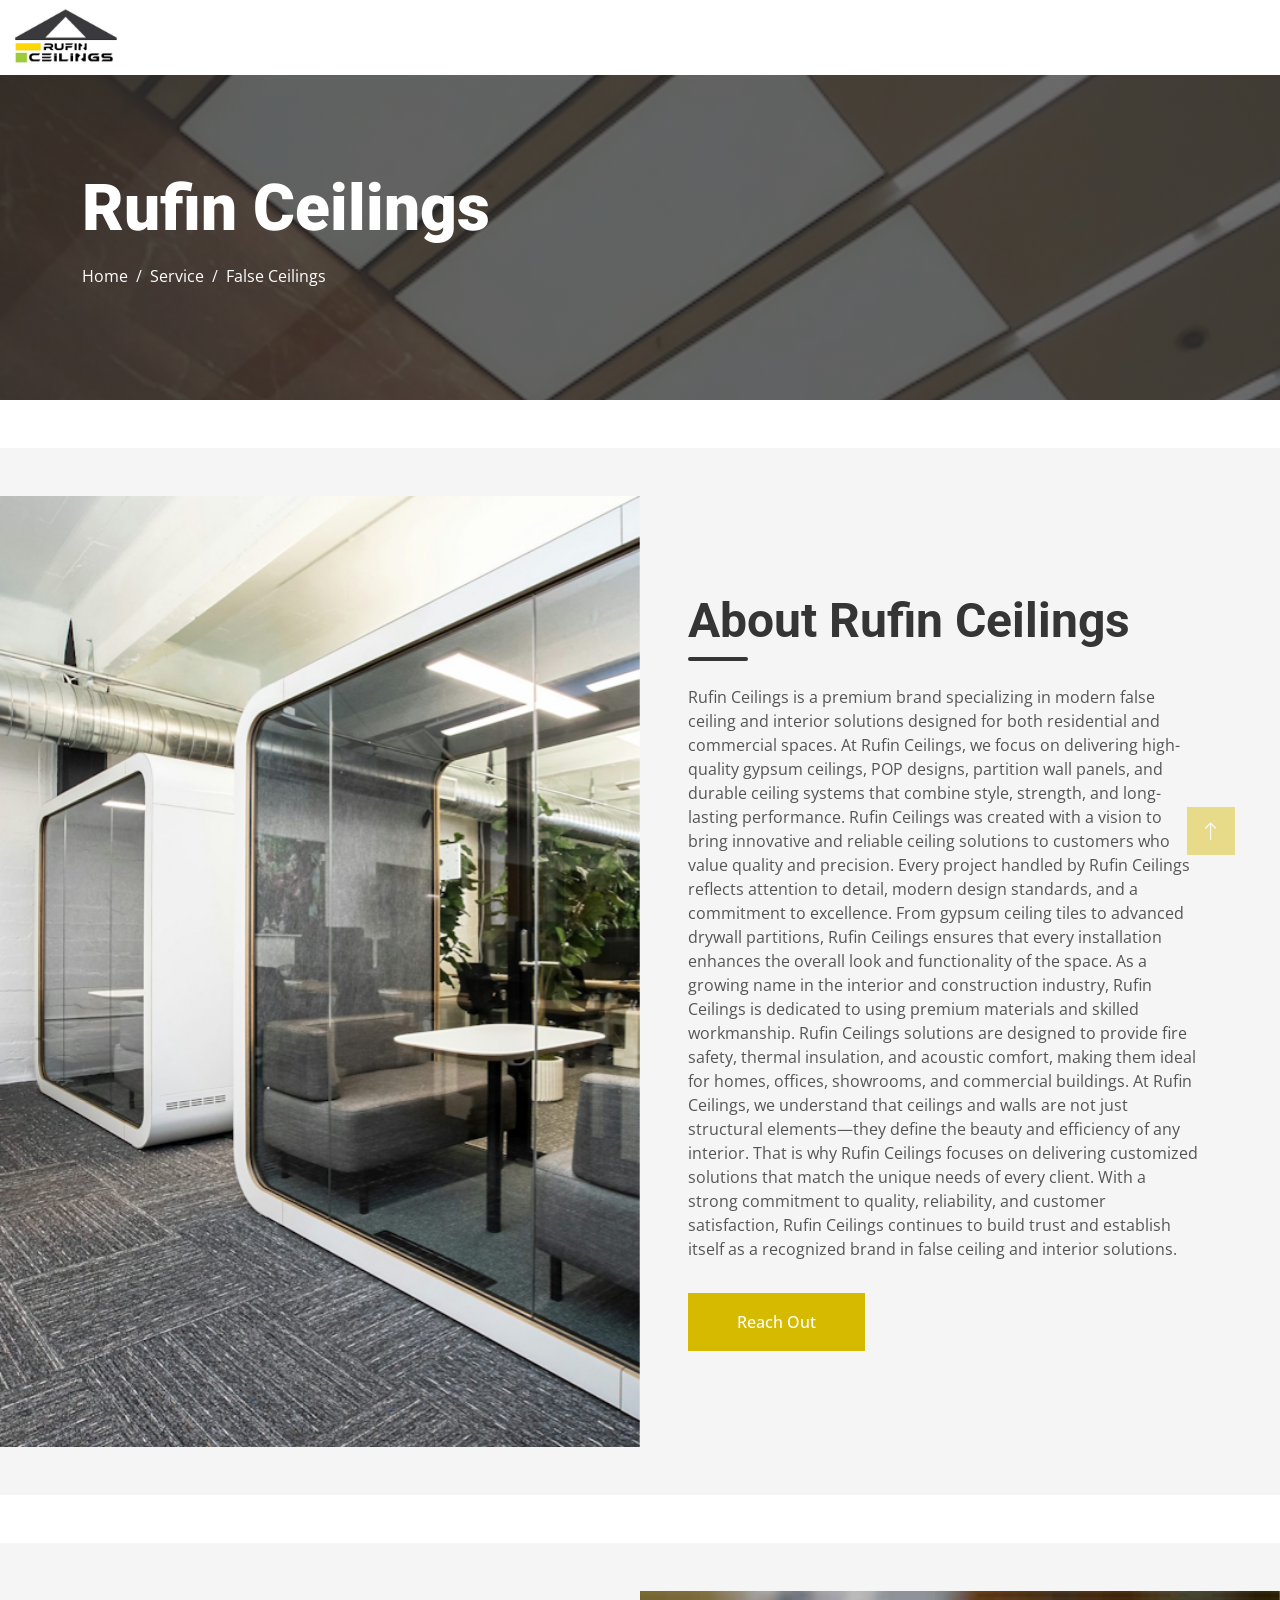
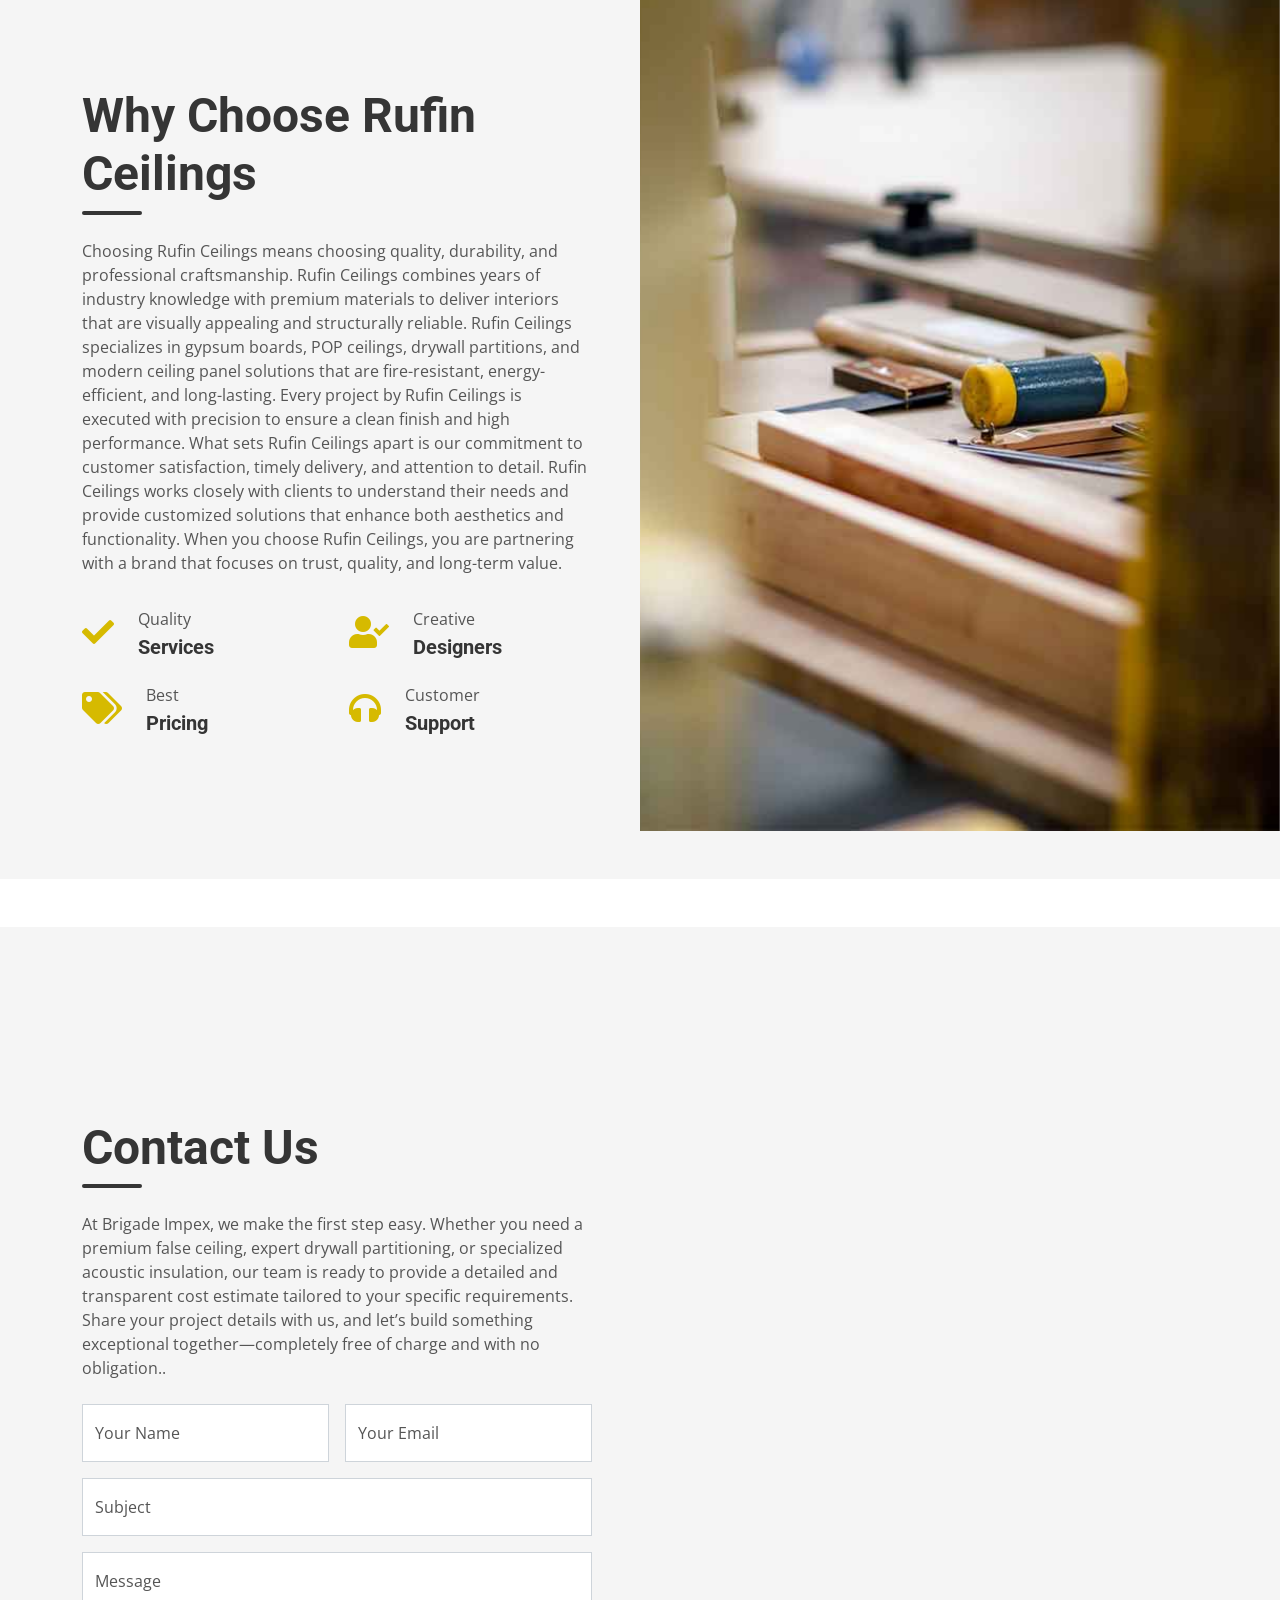
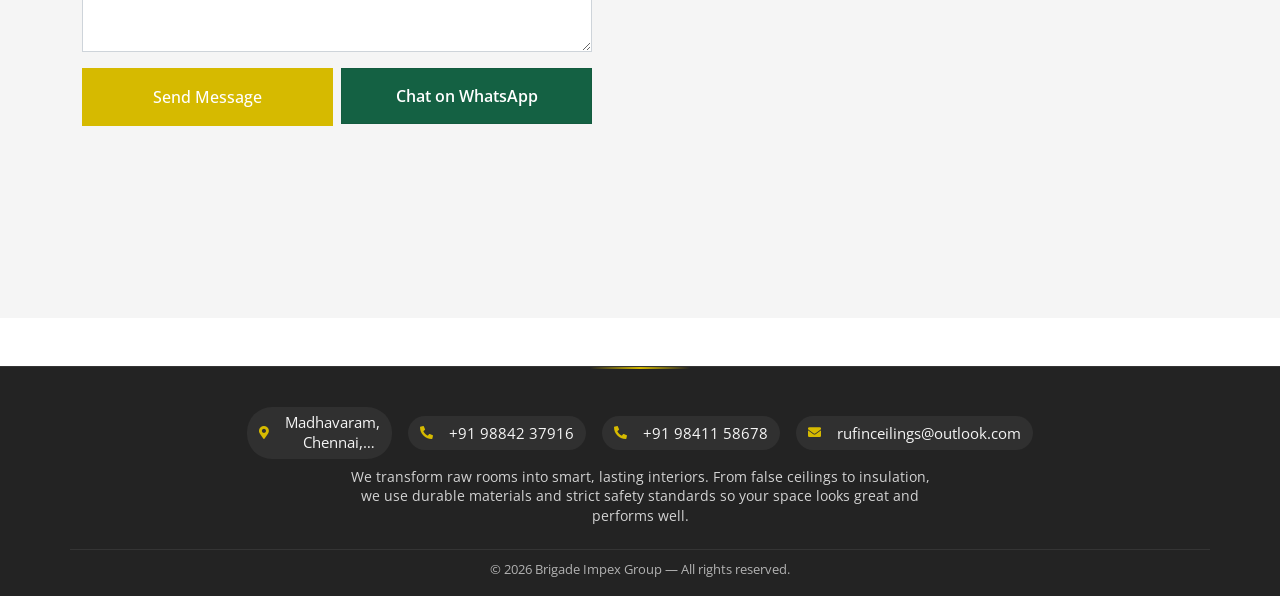
<file: about.html>
<!DOCTYPE html>
<html lang="en">

<head>
    <meta charset="utf-8">
    <meta content="width=device-width, initial-scale=1.0" name="viewport">
    <title>About Rufin Ceilings by Brigade Impex | False Ceiling, Gypsum & Interior Solutions Chennai</title>

    <meta name="keywords" content="Rufin Ceilings, false ceiling Chennai, gypsum ceiling, POP design, drywall partition, ceiling contractors Chennai, Brigade Impex">
    <meta name="description" content="Rufin Ceilings by Brigade Impex offers professional false ceiling, gypsum boards, POP designs, drywall partitions, acoustic and insulation services in Chennai. Trusted quality and modern interior solutions.">

    <!-- Favicon -->
    <link href="rufin.png" rel="icon">

    <!-- Google Web Fonts -->
    <link rel="preconnect" href="https://fonts.googleapis.com">
    <link rel="preconnect" href="https://fonts.gstatic.com" crossorigin>
    <link href="https://fonts.googleapis.com/css2?family=Open+Sans:wght@400;500&family=Roboto:wght@500;700;900&display=swap" rel="stylesheet">

    <!-- Icon Font -->
    <link href="https://cdnjs.cloudflare.com/ajax/libs/font-awesome/5.10.0/css/all.min.css" rel="stylesheet">
    <link href="https://cdn.jsdelivr.net/npm/bootstrap-icons@1.4.1/font/bootstrap-icons.css" rel="stylesheet">

    <!-- Libraries -->
    <link href="lib/animate/animate.min.css" rel="stylesheet">
    <link href="lib/owlcarousel/assets/owl.carousel.min.css" rel="stylesheet">
    <link href="lib/lightbox/css/lightbox.min.css" rel="stylesheet">

    <!-- CSS -->
    <link href="css/bootstrap.min.css" rel="stylesheet">
    <link href="css/style.css" rel="stylesheet">
</head>

<body>
    <!-- Spinner Start -->
    <div id="spinner" class="show bg-white position-fixed translate-middle w-100 vh-100 top-50 start-50 d-flex align-items-center justify-content-center">
        <div class="spinner-grow text-primary" style="width: 3rem; height: 3rem;" role="status">
            <span class="sr-only">Loading...</span>
        </div>
    </div>
    <!-- Spinner End -->
    <!-- Navbar Start -->

    <nav class="navbar navbar-expand-lg bg-white navbar-light sticky-top p-0">
        <a href="index.html" class="navbar-brand d-flex align-items-center ps-2 pe-4 pe-lg-5">
            <img src="img/rufin.png" alt="Brigade Impex Logo" style="height: 65px;" class="img-fluid">
        </a>
        <button type="button" class="navbar-toggler me-4" data-bs-toggle="collapse" data-bs-target="#navbarCollapse">
            <span class="navbar-toggler-icon"></span>
        </button>
        <!--
        <div class="collapse navbar-collapse" id="navbarCollapse">
            <div class="navbar-nav ms-auto p-4 p-lg-0">
                <a href="#home" class="nav-item nav-link active">Home</a>
                <a href="#about" class="nav-item nav-link">About</a>
                <a href="#services" class="nav-item nav-link">Service</a>
                <a href="#application" class="nav-item nav-link">Applications</a>
                <a href="#difference" class="nav-item nav-link">The Difference</a>
                <a href="#testimonials" class="nav-item nav-link">Testimonial</a>
                <a href="#contact" class="nav-item nav-link">Contact</a>
            </div>
        </div>
            -->
    </nav>
    <!-- Navbar End -->
    <!-- Page Header Start -->
    <div class="container-fluid page-header py-5 mb-5">
        <div class="container py-5">
            <h1 class="display-3 text-white mb-3 animated slideInDown">Rufin Ceilings</h1>
            <nav aria-label="breadcrumb animated slideInDown">
                <ol class="breadcrumb">
                    <li class="breadcrumb-item"><a class="text-white" href="index.html">Home</a></li>

                    <li class="breadcrumb-item"><a class="text-white" href="index.html#service">Service</a></li>

                    <li class="breadcrumb-item text-white active" aria-current="page">False Ceilings</li>
                </ol>
            </nav>
        </div>
    </div>
    <!-- Page Header End -->
    <!-- About Start -->
    <div id="about" class="container-fluid bg-light overflow-hidden my-5 px-lg-0">
        <div class="container-fluid bg-light overflow-hidden my-5 px-lg-0">
            <div class="container about px-lg-0">
                <div class="row g-0 mx-lg-0">
                    <div class="col-lg-6 ps-lg-0" style="min-height: 400px;">
                        <div class="position-relative h-100">
                            <img class="position-absolute img-fluid w-100 h-100" src="img/about.jpg" style="object-fit: cover;" alt="">
                        </div>
                    </div>
                    <div class="col-lg-6 about-text py-5 wow fadeIn" data-wow-delay="0.5s">
                        <div class="p-lg-5 pe-lg-0">
                            <div class="section-title text-start">
                                <h1 class="display-5 mb-4">About Rufin Ceilings</h1>
                            </div>
                            <p class="mb-4 pb-2">
                                Rufin Ceilings is a premium brand specializing in modern false ceiling and interior solutions designed for both residential and commercial spaces. At Rufin Ceilings, we focus on delivering high-quality gypsum ceilings, POP designs, partition wall panels, and durable ceiling systems that combine style, strength, and long-lasting performance.
                                Rufin Ceilings was created with a vision to bring innovative and reliable ceiling solutions to customers who value quality and precision. Every project handled by Rufin Ceilings reflects attention to detail, modern design standards, and a commitment to excellence. From gypsum ceiling tiles to advanced drywall partitions, Rufin Ceilings ensures that every installation enhances the overall look and functionality of the space.
                                As a growing name in the interior and construction industry, Rufin Ceilings is dedicated to using premium materials and skilled workmanship. Rufin Ceilings solutions are designed to provide fire safety, thermal insulation, and acoustic comfort, making them ideal for homes, offices, showrooms, and commercial buildings.
                                At Rufin Ceilings, we understand that ceilings and walls are not just structural elements—they define the beauty and efficiency of any interior. That is why Rufin Ceilings focuses on delivering customized solutions that match the unique needs of every client.
                                With a strong commitment to quality, reliability, and customer satisfaction, Rufin Ceilings continues to build trust and establish itself as a recognized brand in false ceiling and interior solutions.
                            </p>
                            <a href="#contact" class="btn btn-primary py-3 px-5">Reach Out</a>
                        </div>
                    </div>
                </div>
            </div>
        </div>
    </div>
    <!-- About End -->
    <!-- Feature Start -->
    <div id="difference" class="container-fluid bg-light overflow-hidden my-5 px-lg-0">
        <div class="container-fluid bg-light overflow-hidden my-5 px-lg-0">
            <div class="container feature px-lg-0">
                <div class="row g-0 mx-lg-0">
                    <div class="col-lg-6 feature-text py-5 wow fadeIn" data-wow-delay="0.5s">
                        <div class="p-lg-5 ps-lg-0">
                            <div class="section-title text-start">
                                <h1 class="display-5 mb-4">Why Choose Rufin Ceilings</h1>
                            </div>
                            <p class="mb-4 pb-2">
                                Choosing Rufin Ceilings means choosing quality, durability, and professional craftsmanship. Rufin Ceilings combines years of industry knowledge with premium materials to deliver interiors that are visually appealing and structurally reliable.
                                Rufin Ceilings specializes in gypsum boards, POP ceilings, drywall partitions, and modern ceiling panel solutions that are fire-resistant, energy-efficient, and long-lasting. Every project by Rufin Ceilings is executed with precision to ensure a clean finish and high performance.
                                What sets Rufin Ceilings apart is our commitment to customer satisfaction, timely delivery, and attention to detail. Rufin Ceilings works closely with clients to understand their needs and provide customized solutions that enhance both aesthetics and functionality.
                                When you choose Rufin Ceilings, you are partnering with a brand that focuses on trust, quality, and long-term value.
                            </p>
                            <div class="row g-4">
                                <div class="col-12 col-sm-6">
                                    <div class="feature-box d-flex flex-column flex-md-row align-items-center text-center text-md-start">
                                        <div class="icon-wrap mb-3 mb-md-0 me-md-4">
                                            <i class="fa fa-check fa-2x" aria-hidden="true"></i>
                                        </div>
                                        <div class="feature-text">
                                            <p class="feature-sub mb-1">Quality</p>
                                            <h5 class="feature-title mb-0">Services</h5>
                                        </div>
                                    </div>
                                </div>
                                <div class="col-12 col-sm-6">
                                    <div class="feature-box d-flex flex-column flex-md-row align-items-center text-center text-md-start">
                                        <div class="icon-wrap mb-3 mb-md-0 me-md-4">
                                            <i class="fa fa-user-check fa-2x" aria-hidden="true"></i>
                                        </div>
                                        <div class="feature-text">
                                            <p class="feature-sub mb-1">Creative</p>
                                            <h5 class="feature-title mb-0">Designers</h5>
                                        </div>
                                    </div>
                                </div>
                                <div class="col-12 col-sm-6">
                                    <div class="feature-box d-flex flex-column flex-md-row align-items-center text-center text-md-start">
                                        <div class="icon-wrap mb-3 mb-md-0 me-md-4">
                                            <i class="fa fa-tags fa-2x" aria-hidden="true"></i>
                                        </div>
                                        <div class="feature-text">
                                            <p class="feature-sub mb-1">Best</p>
                                            <h5 class="feature-title mb-0">Pricing</h5>
                                        </div>
                                    </div>
                                </div>
                                <div class="col-12 col-sm-6">
                                    <div class="feature-box d-flex flex-column flex-md-row align-items-center text-center text-md-start">
                                        <div class="icon-wrap mb-3 mb-md-0 me-md-4">
                                            <i class="fa fa-headphones fa-2x" aria-hidden="true"></i>
                                        </div>
                                        <div class="feature-text">
                                            <p class="feature-sub mb-1">Customer</p>
                                            <h5 class="feature-title mb-0">Support</h5>
                                        </div>
                                    </div>
                                </div>
                            </div>
                        </div>
                    </div>
                    <div class="col-lg-6 pe-lg-0" style="min-height: 400px;">
                        <div class="position-relative h-100">
                            <img class="position-absolute img-fluid w-100 h-100" src="img/feature.jpg" style="object-fit: cover;" alt="">
                        </div>
                    </div>
                </div>
            </div>
        </div>
    </div>
    <!-- Feature End -->
    <!-- Contact Start -->
    <div id="contact" class="container-fluid bg-light overflow-hidden my-5 px-lg-0">
        <div class="container-fluid bg-light overflow-hidden px-lg-0" style="margin: 6rem 0;">
            <div class="container contact px-lg-0">
                <div class="row g-0 mx-lg-0">
                    <div class="col-lg-6 contact-text py-5 wow fadeIn" data-wow-delay="0.5s">
                        <div class="p-lg-5 ps-lg-0">
                            <div class="section-title text-start">
                                <h1 class="display-5 mb-4">Contact Us</h1>
                            </div>
                            <p class="mb-4"><a>At Brigade Impex, we make the first step easy. Whether you need a premium false ceiling, expert drywall partitioning, or specialized acoustic insulation, our team is ready to provide a detailed and transparent cost estimate tailored to your specific requirements. Share your project details with us, and let’s build something exceptional together—completely free of charge and with no obligation.</a>.</p>
                            <form>
                                <div class="row g-3">
                                    <div class="col-md-6">
                                        <div class="form-floating">
                                            <input type="text" class="form-control" name="name" id="name" placeholder="Your Name">
                                            <label for="name">Your Name</label>
                                        </div>
                                    </div>
                                    <div class="col-md-6">
                                        <div class="form-floating">
                                            <input type="email" class="form-control" name="email" id="email" placeholder="Your Email">
                                            <label for="email">Your Email</label>
                                        </div>
                                    </div>
                                    <div class="col-12">
                                        <div class="form-floating">
                                            <input type="text" class="form-control" name="subject" id="subject" placeholder="Subject">
                                            <label for="subject">Subject</label>
                                        </div>
                                    </div>
                                    <div class="col-12">
                                        <div class="form-floating">
                                            <textarea class="form-control" placeholder="Leave a message here" name="message" id="message" style="height: 100px"></textarea>
                                            <label for="message">Message</label>
                                        </div>
                                    </div>
                                    <div class="col-12">

                                        <div class="row g-2">
                                            <div class="col-12 col-md-6">
                                                <!-- Original submit button (form submit) -->
                                                <button class="btn btn-primary w-100 py-3" type="submit" id="btnSendMessage">
                                                    Send Message
                                                </button>
                                            </div>

                                            <div class="col-12 col-md-6">
                                                <!-- WhatsApp button (type="button" so it doesn't submit the form) -->
                                                <!-- NOTE: change data-whatsapp-number to your WhatsApp number (country code + number, no plus sign) -->
                                                <button class="btn btn-whatsapp w-100 py-3" type="button" id="btnWhatsApp"
                                                        data-whatsapp-number="918668145793" aria-label="Chat on Whatsapp">
                                                    Chat on WhatsApp
                                                </button>

                                                <!-- Fallback/SEO: in case JS disabled, show an anchor link (hidden when JS active) -->
                                                <a id="waFallbackLink" class="d-none mt-2 small text-center d-block" href="https://wa.me/918668145793?text=Hello%20Bharat%20Gypsum%20Group"
                                                   target="_blank" rel="noopener noreferrer">Open WhatsApp</a>
                                            </div>
                                        </div>
                                    </div>
                                </div>
                            </form>
                        </div>
                    </div>
                    <div class="col-lg-6 pe-lg-0" style="min-height: 400px;">
                        <div class="position-relative h-100">
                            <iframe class="position-absolute w-100 h-100" style="object-fit: cover;"
                                    src="https://www.google.com/maps/embed?pb=!1m18!1m12!1m3!1d3884.504909705511!2d80.2341342!3d13.193586!2m3!1f0!2f0!3f0!3m2!1i1024!2i768!4f13.1!3m3!1m2!1s0x3a527be7cc8653eb%3A0xd022dfed7d6fcd3d!2sBrigade%20Impex!5e0!3m2!1sen!2sin!4v1773901309354!5m2!1sen!2sin"
                                    frameborder="0" allowfullscreen="" aria-hidden="false"
                                    tabindex="0">
                            </iframe>
                        </div>
                    </div>
                </div>
            </div>
        </div>
    </div>
    <!-- Contact End -->

    <div class="modal fade" id="waModal" tabindex="-1" aria-labelledby="waModalLabel" aria-hidden="true">
        <div class="modal-dialog modal-dialog-centered">
            <div class="modal-content rounded-3">
                <div class="modal-header">
                    <h5 class="modal-title" id="waModalLabel">Who do you want to chat with?</h5>
                    <button type="button" class="btn-close" data-bs-dismiss="modal"></button>
                </div>

                <div class="modal-body">
                    <div class="d-grid gap-2">

                        <button class="btn btn-outline-primary select-person"
                                data-number="919884237916"
                                data-name="there">
                            Support Team
                        </button>

                        <button class="btn btn-outline-success select-person"
                                data-number="919841158678"
                                data-name="there">
                            Sales Team
                        </button>

                    </div>
                </div>
            </div>
        </div>
    </div>

    <!-- Footer Start-->
    <footer class="container-fluid footer mt-3 pt-4" role="contentinfo">
        <div class="container py-3">
            <!-- Top center: contact -->
            <div class="row justify-content-center text-center">
                <div class="col-12 col-md-8">
                    <div class="d-flex flex-column flex-sm-row justify-content-center align-items-center gap-3 mb-2 contact-row">
                        <div class="d-flex align-items-center contact-item">
                            <i class="fa fa-map-marker-alt me-2" aria-hidden="true"></i>
                            <a href="https://maps.app.goo.gl/yhzugA3BZ5pD5TK7A"
                               target="_blank"
                               class="text-light text-decoration-none">
                                <address class="mb-0">Madhavaram, Chennai, Tamil Nadu 600060</address>
                            </a>
                        </div>
                        <div class="d-flex align-items-center contact-item">
                            <i class="fa fa-phone-alt me-2" aria-hidden="true"></i>
                            <!-- keep phone on one line with .no-wrap -->
                            <a href="tel:+919884237916" class="text-light text-decoration-none no-wrap">+91&nbsp;98842&nbsp;37916</a>
                        </div>
                        <div class="d-flex align-items-center contact-item">
                            <i class="fa fa-phone-alt me-2" aria-hidden="true"></i>
                            <!-- keep phone on one line with .no-wrap -->
                            <a href="tel:+919841158678" class="text-light text-decoration-none no-wrap">+91&nbsp;98411&nbsp;58678</a>
                        </div>

                        <div class="d-flex align-items-center contact-item">
                            <i class="fa fa-envelope me-2" aria-hidden="true"></i>
                            <!-- also prevent the email from awkward breaking -->
                            <a href="mailto:rufinceilings@outlook.com" class="text-light text-decoration-none no-wrap">rufinceilings@outlook.com</a>
                        </div>
                    </div>

                    <p class="mb-2 small footer-desc">
                        We transform raw rooms into smart, lasting interiors. From false ceilings to insulation, we use durable materials and strict safety standards so your space looks great and performs well.
                    </p>
                </div>
            </div>

            <!-- Optional bottom row: copyright/social -->
            <div class="row mt-3">
                <div class="col-12 text-center small">
                    &copy; <span id="currentYear"></span> Brigade Impex Group — All rights reserved.
                </div>
            </div>
        </div>
    </footer>
    <!-- Footer End -->
    <!-- Back to Top -->
    <a href="#" class="btn btn-lg btn-primary btn-lg-square rounded-0 back-to-top"><i class="bi bi-arrow-up"></i></a>


    <!-- JavaScript Libraries -->
    <script src="https://code.jquery.com/jquery-3.4.1.min.js"></script>
    <script src="https://cdn.jsdelivr.net/npm/bootstrap@5.0.0/dist/js/bootstrap.bundle.min.js"></script>
    <script src="lib/wow/wow.min.js"></script>
    <script src="lib/easing/easing.min.js"></script>
    <script src="lib/waypoints/waypoints.min.js"></script>
    <script src="lib/counterup/counterup.min.js"></script>
    <script src="lib/owlcarousel/owl.carousel.min.js"></script>
    <script src="lib/isotope/isotope.pkgd.min.js"></script>
    <script src="lib/lightbox/js/lightbox.min.js"></script>

    <!-- Template Javascript -->
    <script src="js/main.js"></script>

    <!-- small script to insert current year -->
    <script>
        document.getElementById('currentYear').textContent = new Date().getFullYear();
    </script>

    <script>
        (function () {
            const sections = document.querySelectorAll('section[id], div[id]'); // elements with ids
            const navLinks = document.querySelectorAll('.navbar-nav .nav-link');

            const obsOptions = { root: null, rootMargin: '0px', threshold: 0.45 };

            const obs = new IntersectionObserver((entries) => {
                entries.forEach(entry => {
                    const id = entry.target.id;
                    if (entry.isIntersecting) {
                        navLinks.forEach(a => a.classList.toggle('active', a.getAttribute('href') === '#' + id));
                    }
                });
            }, obsOptions);

            sections.forEach(sec => obs.observe(sec));
        })();
    </script>
    <script>
        document.addEventListener('click', function (event) {
            const navbar = document.querySelector('.navbar');
            const navbarCollapse = document.querySelector('.navbar-collapse');
            const navbarToggler = document.querySelector('.navbar-toggler');

            // If menu is open
            if (navbarCollapse.classList.contains('show')) {
                // If click is outside navbar
                if (
                    !navbar.contains(event.target) &&
                    !navbarToggler.contains(event.target)
                ) {
                    const bsCollapse = bootstrap.Collapse.getInstance(navbarCollapse);
                    if (bsCollapse) {
                        bsCollapse.hide();
                    }
                }
            }
        });
    </script>
    <script>
        document.getElementById('btnSendMessage').addEventListener('click', function (e) {
            e.preventDefault(); // Stop form from refreshing the page

            const btn = this;
            btn.innerText = "Sending...";
            btn.disabled = true;

            const formData = new FormData();
            formData.append('name', document.getElementById('name').value);
            formData.append('email', document.getElementById('email').value);
            formData.append('subject', document.getElementById('subject').value);
            formData.append('message', document.getElementById('message').value);

            fetch('https://script.google.com/macros/s/AKfycbzomI677OD7yl_giRn0rsUHmW3UfG3MTt3B_YtM3wa7_BNHDeo9L5WAto37iqa_yo1d/exec', {
                method: 'POST',
                body: new URLSearchParams(formData)
            })
                .then(res => res.text())
                .then(data => {
                    if (data === "Success") {
                        alert("Message sent successfully!");
                        btn.innerText = "Sent!";
                    } else {
                        alert("Error sending message.");
                        btn.innerText = "Send Message";
                        btn.disabled = false;
                    }
                })
                .catch(err => {
                    console.error(err);
                    alert("An error occurred.");
                    btn.disabled = false;
                });
        });
    </script>
    <script>
        (function () {
            const btn = document.getElementById('btnWhatsApp');

            if (!btn) return;

            // Open modal instead of direct WhatsApp
            btn.addEventListener('click', function () {
                const modal = new bootstrap.Modal(document.getElementById('waModal'));
                modal.show();
            });

            // When user selects person
            document.querySelectorAll('.select-person').forEach(button => {
                button.addEventListener('click', function () {

                    const phone = this.getAttribute('data-number');
                    const person = this.getAttribute('data-name');

                    const name = document.getElementById('name')?.value.trim() || '';
                    const email = document.getElementById('email')?.value.trim() || '';
                    const subject = document.getElementById('subject')?.value.trim() || '';
                    const message = document.getElementById('message')?.value.trim() || '';

                    let finalMessage = '';

                    if (!message) {
                        finalMessage = `Hi ${person}, I visited your website and I'm interested in your services.`;
                    } else {
                        const lines = [];

                        if (name) lines.push("Name: " + name);
                        if (email) lines.push("Email: " + email);
                        if (subject) lines.push("Subject: " + subject);

                        lines.push("Message: " + message);
                        lines.push('');
                        lines.push('---');
                        lines.push('Sent from website');

                        finalMessage = lines.join('\n');
                    }

                    const text = encodeURIComponent(finalMessage);
                    const url = `https://wa.me/${phone}?text=${text}`;

                    window.open(url, '_blank');

                    // Close modal after click
                    const modalEl = document.getElementById('waModal');
                    const modalInstance = bootstrap.Modal.getInstance(modalEl);
                    modalInstance.hide();
                });
            });

        })();
    </script>
</body>

</html>
</file>
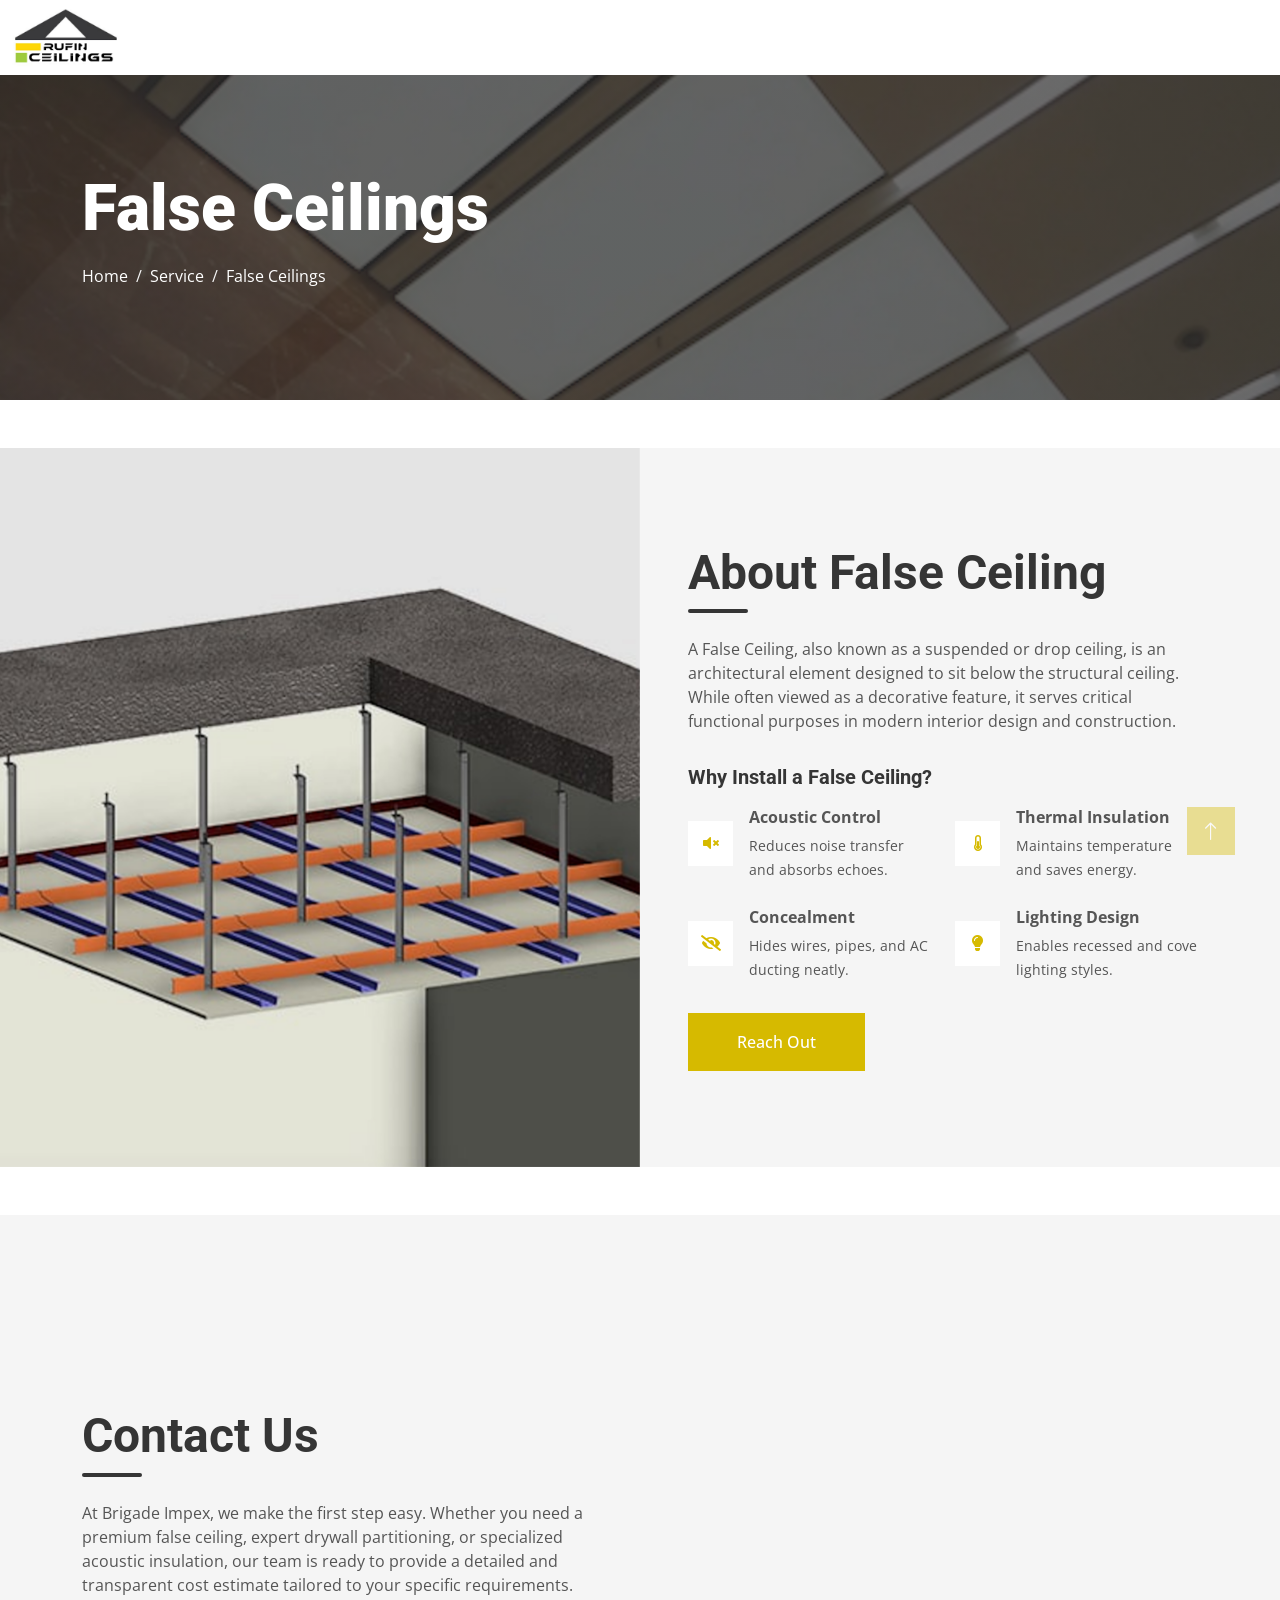
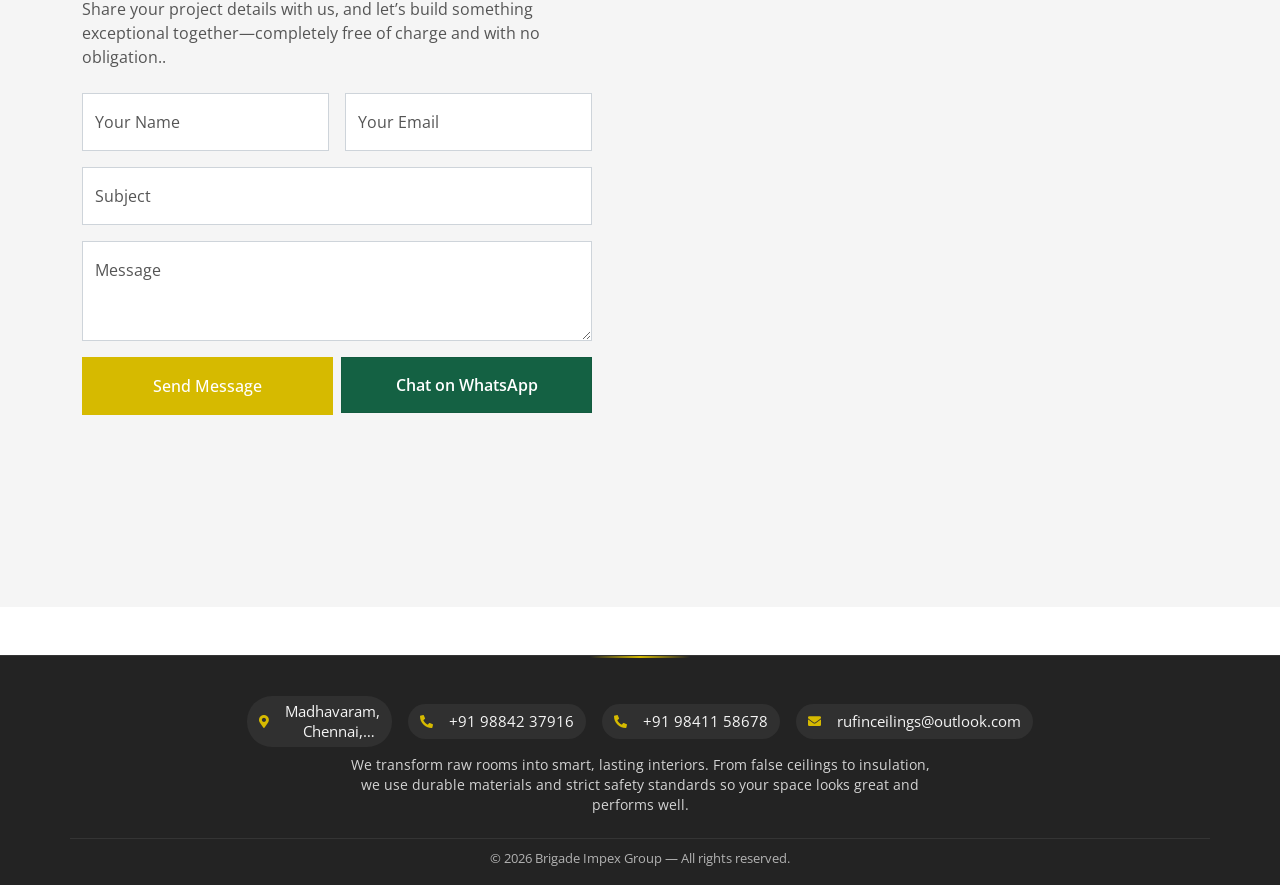
<file: Ceilings.html>
<!DOCTYPE html>
<html lang="en">

<head>
    <meta charset="utf-8">
    <meta content="width=device-width, initial-scale=1.0" name="viewport">
    <title>False Ceiling & Gypsum Ceiling in Chennai | Rufin Ceilings</title>

    <meta name="keywords" content="Rufin Ceilings, false ceiling Chennai, gypsum ceiling, POP design, drywall partition, ceiling contractors Chennai, Brigade Impex">
    <meta name="description" content="Rufin Ceilings offers modern false ceiling and gypsum ceiling solutions in Chennai including POP designs, ceiling panels and decorative interiors.">

    <!-- Favicon -->
    <link href="rufin.png" rel="icon">

    <!-- Google Web Fonts -->
    <link rel="preconnect" href="https://fonts.googleapis.com">
    <link rel="preconnect" href="https://fonts.gstatic.com" crossorigin>
    <link href="https://fonts.googleapis.com/css2?family=Open+Sans:wght@400;500&family=Roboto:wght@500;700;900&display=swap" rel="stylesheet">

    <!-- Icon Font -->
    <link href="https://cdnjs.cloudflare.com/ajax/libs/font-awesome/5.10.0/css/all.min.css" rel="stylesheet">
    <link href="https://cdn.jsdelivr.net/npm/bootstrap-icons@1.4.1/font/bootstrap-icons.css" rel="stylesheet">

    <!-- Libraries -->
    <link href="lib/animate/animate.min.css" rel="stylesheet">
    <link href="lib/owlcarousel/assets/owl.carousel.min.css" rel="stylesheet">
    <link href="lib/lightbox/css/lightbox.min.css" rel="stylesheet">

    <!-- CSS -->
    <link href="css/bootstrap.min.css" rel="stylesheet">
    <link href="css/style.css" rel="stylesheet">
</head>

<body>
    <!-- Spinner Start -->
    <div id="spinner" class="show bg-white position-fixed translate-middle w-100 vh-100 top-50 start-50 d-flex align-items-center justify-content-center">
        <div class="spinner-grow text-primary" style="width: 3rem; height: 3rem;" role="status">
            <span class="sr-only">Loading...</span>
        </div>
    </div>
    <!-- Spinner End -->
    <!-- Navbar Start -->

    <nav class="navbar navbar-expand-lg bg-white navbar-light sticky-top p-0">
        <a href="index.html" class="navbar-brand d-flex align-items-center ps-2 pe-4 pe-lg-5">
            <img src="img/rufin.png" alt="Brigade Impex Logo" style="height: 65px;" class="img-fluid">
        </a>
        <button type="button" class="navbar-toggler me-4" data-bs-toggle="collapse" data-bs-target="#navbarCollapse">
            <span class="navbar-toggler-icon"></span>
        </button>
        <!--
        <div class="collapse navbar-collapse" id="navbarCollapse">
            <div class="navbar-nav ms-auto p-4 p-lg-0">
                <a href="#home" class="nav-item nav-link active">Home</a>
                <a href="#about" class="nav-item nav-link">About</a>
                <a href="#services" class="nav-item nav-link">Service</a>
                <a href="#application" class="nav-item nav-link">Applications</a>
                <a href="#difference" class="nav-item nav-link">The Difference</a>
                <a href="#testimonials" class="nav-item nav-link">Testimonial</a>
                <a href="#contact" class="nav-item nav-link">Contact</a>
            </div>
        </div>
            -->
    </nav>
    <!-- Navbar End -->
    <!-- Page Header Start -->
    <div class="container-fluid page-header py-5 mb-5">
        <div class="container py-5">
            <h1 class="display-3 text-white mb-3 animated slideInDown">False Ceilings</h1>
            <nav aria-label="breadcrumb animated slideInDown">
                <ol class="breadcrumb">
                    <li class="breadcrumb-item"><a class="text-white" href="index.html">Home</a></li>

                    <li class="breadcrumb-item"><a class="text-white" href="index.html#service">Service</a></li>

                    <li class="breadcrumb-item text-white active" aria-current="page">False Ceilings</li>
                </ol>
            </nav>
        </div>
    </div>
    <!-- Page Header End -->
    <!-- About Start -->
    <div id="about" class="container-fluid bg-light overflow-hidden my-5 px-lg-0">
        <div class="container about px-lg-0">
            <div class="row g-0 mx-lg-0">
                <div class="col-lg-6 ps-lg-0" style="min-height: 400px;">
                    <div class="position-relative h-100">
                        <img class="position-absolute img-fluid w-100 h-100" src="img/about_ceiling.jpg" style="object-fit: cover;" alt="False Ceiling Design">
                    </div>
                </div>
                <div class="col-lg-6 about-text py-5 wow fadeIn" data-wow-delay="0.5s">
                    <div class="p-lg-5 pe-lg-0">
                        <div class="section-title text-start">
                            <h1 class="display-5 mb-4">About False Ceiling</h1>
                        </div>
                        <p class="mb-4 pb-2">
                            A False Ceiling, also known as a suspended or drop ceiling, is an architectural element designed to sit below the structural ceiling.
                            While often viewed as a decorative feature, it serves critical functional purposes in modern interior design and construction.
                        </p>

                        <h5 class="mb-3">Why Install a False Ceiling?</h5>
                        <div class="row g-4 mb-4 pb-2">
                            <div class="col-sm-6 wow fadeIn" data-wow-delay="0.1s">
                                <div class="d-flex align-items-center">
                                    <div class="d-flex flex-shrink-0 align-items-center justify-content-center bg-white" style="width: 45px; height: 45px;">
                                        <i class="fa fa-volume-mute text-primary"></i>
                                    </div>
                                    <div class="ms-3">
                                        <p class="fw-bold mb-1">Acoustic Control</p>
                                        <small>Reduces noise transfer and absorbs echoes.</small>
                                    </div>
                                </div>
                            </div>
                            <div class="col-sm-6 wow fadeIn" data-wow-delay="0.2s">
                                <div class="d-flex align-items-center">
                                    <div class="d-flex flex-shrink-0 align-items-center justify-content-center bg-white" style="width: 45px; height: 45px;">
                                        <i class="fa fa-thermometer-half text-primary"></i>
                                    </div>
                                    <div class="ms-3">
                                        <p class="fw-bold mb-1">Thermal Insulation</p>
                                        <small>Maintains temperature and saves energy.</small>
                                    </div>
                                </div>
                            </div>
                            <div class="col-sm-6 wow fadeIn" data-wow-delay="0.3s">
                                <div class="d-flex align-items-center">
                                    <div class="d-flex flex-shrink-0 align-items-center justify-content-center bg-white" style="width: 45px; height: 45px;">
                                        <i class="fa fa-eye-slash text-primary"></i>
                                    </div>
                                    <div class="ms-3">
                                        <p class="fw-bold mb-1">Concealment</p>
                                        <small>Hides wires, pipes, and AC ducting neatly.</small>
                                    </div>
                                </div>
                            </div>
                            <div class="col-sm-6 wow fadeIn" data-wow-delay="0.4s">
                                <div class="d-flex align-items-center">
                                    <div class="d-flex flex-shrink-0 align-items-center justify-content-center bg-white" style="width: 45px; height: 45px;">
                                        <i class="fa fa-lightbulb text-primary"></i>
                                    </div>
                                    <div class="ms-3">
                                        <p class="fw-bold mb-1">Lighting Design</p>
                                        <small>Enables recessed and cove lighting styles.</small>
                                    </div>
                                </div>
                            </div>
                        </div>

                        <a href="#contact" class="btn btn-primary py-3 px-5">Reach Out</a>
                    </div>
                </div>
            </div>
        </div>
    </div>
    <!-- About End -->
    <!-- Contact Start -->
    <div id="contact" class="container-fluid bg-light overflow-hidden my-5 px-lg-0">
        <div class="container-fluid bg-light overflow-hidden px-lg-0" style="margin: 6rem 0;">
            <div class="container contact px-lg-0">
                <div class="row g-0 mx-lg-0">
                    <div class="col-lg-6 contact-text py-5 wow fadeIn" data-wow-delay="0.5s">
                        <div class="p-lg-5 ps-lg-0">
                            <div class="section-title text-start">
                                <h1 class="display-5 mb-4">Contact Us</h1>
                            </div>
                            <p class="mb-4"><a>At Brigade Impex, we make the first step easy. Whether you need a premium false ceiling, expert drywall partitioning, or specialized acoustic insulation, our team is ready to provide a detailed and transparent cost estimate tailored to your specific requirements. Share your project details with us, and let’s build something exceptional together—completely free of charge and with no obligation.</a>.</p>
                            <form>
                                <div class="row g-3">
                                    <div class="col-md-6">
                                        <div class="form-floating">
                                            <input type="text" class="form-control" name="name" id="name" placeholder="Your Name">
                                            <label for="name">Your Name</label>
                                        </div>
                                    </div>
                                    <div class="col-md-6">
                                        <div class="form-floating">
                                            <input type="email" class="form-control" name="email" id="email" placeholder="Your Email">
                                            <label for="email">Your Email</label>
                                        </div>
                                    </div>
                                    <div class="col-12">
                                        <div class="form-floating">
                                            <input type="text" class="form-control" name="subject" id="subject" placeholder="Subject">
                                            <label for="subject">Subject</label>
                                        </div>
                                    </div>
                                    <div class="col-12">
                                        <div class="form-floating">
                                            <textarea class="form-control" placeholder="Leave a message here" name="message" id="message" style="height: 100px"></textarea>
                                            <label for="message">Message</label>
                                        </div>
                                    </div>
                                    <div class="col-12">

                                        <div class="row g-2">
                                            <div class="col-12 col-md-6">
                                                <!-- Original submit button (form submit) -->
                                                <button class="btn btn-primary w-100 py-3" type="submit" id="btnSendMessage">
                                                    Send Message
                                                </button>
                                            </div>

                                            <div class="col-12 col-md-6">
                                                <!-- WhatsApp button (type="button" so it doesn't submit the form) -->
                                                <!-- NOTE: change data-whatsapp-number to your WhatsApp number (country code + number, no plus sign) -->
                                                <button class="btn btn-whatsapp w-100 py-3" type="button" id="btnWhatsApp"
                                                        data-whatsapp-number="918668145793" aria-label="Chat on Whatsapp">
                                                    Chat on WhatsApp
                                                </button>

                                                <!-- Fallback/SEO: in case JS disabled, show an anchor link (hidden when JS active) -->
                                                <a id="waFallbackLink" class="d-none mt-2 small text-center d-block" href="https://wa.me/918668145793?text=Hello%20Bharat%20Gypsum%20Group"
                                                   target="_blank" rel="noopener noreferrer">Open WhatsApp</a>
                                            </div>
                                        </div>
                                    </div>
                                </div>
                            </form>
                        </div>
                    </div>
                    <div class="col-lg-6 pe-lg-0" style="min-height: 400px;">
                        <div class="position-relative h-100">
                            <iframe class="position-absolute w-100 h-100" style="object-fit: cover;"
                                    src="https://www.google.com/maps/embed?pb=!1m18!1m12!1m3!1d3884.504909705511!2d80.2341342!3d13.193586!2m3!1f0!2f0!3f0!3m2!1i1024!2i768!4f13.1!3m3!1m2!1s0x3a527be7cc8653eb%3A0xd022dfed7d6fcd3d!2sBrigade%20Impex!5e0!3m2!1sen!2sin!4v1773901309354!5m2!1sen!2sin"
                                    frameborder="0" allowfullscreen="" aria-hidden="false"
                                    tabindex="0">
                            </iframe>
                        </div>
                    </div>
                </div>
            </div>
        </div>
    </div>
    <!-- Contact End -->

    <div class="modal fade" id="waModal" tabindex="-1" aria-labelledby="waModalLabel" aria-hidden="true">
        <div class="modal-dialog modal-dialog-centered">
            <div class="modal-content rounded-3">
                <div class="modal-header">
                    <h5 class="modal-title" id="waModalLabel">Who do you want to chat with?</h5>
                    <button type="button" class="btn-close" data-bs-dismiss="modal"></button>
                </div>

                <div class="modal-body">
                    <div class="d-grid gap-2">

                        <button class="btn btn-outline-primary select-person"
                                data-number="919884237916"
                                data-name="there">
                            Support Team
                        </button>

                        <button class="btn btn-outline-success select-person"
                                data-number="919841158678"
                                data-name="there">
                            Sales Team
                        </button>

                    </div>
                </div>
            </div>
        </div>
    </div>

    <!-- Footer Start-->
    <footer class="container-fluid footer mt-3 pt-4" role="contentinfo">
        <div class="container py-3">
            <!-- Top center: contact -->
            <div class="row justify-content-center text-center">
                <div class="col-12 col-md-8">
                    <div class="d-flex flex-column flex-sm-row justify-content-center align-items-center gap-3 mb-2 contact-row">
                        <div class="d-flex align-items-center contact-item">
                            <i class="fa fa-map-marker-alt me-2" aria-hidden="true"></i>
                            <a href="https://maps.app.goo.gl/yhzugA3BZ5pD5TK7A"
                               target="_blank"
                               class="text-light text-decoration-none">
                                <address class="mb-0">Madhavaram, Chennai, Tamil Nadu 600060</address>
                            </a>
                        </div>
                        <div class="d-flex align-items-center contact-item">
                            <i class="fa fa-phone-alt me-2" aria-hidden="true"></i>
                            <!-- keep phone on one line with .no-wrap -->
                            <a href="tel:+919884237916" class="text-light text-decoration-none no-wrap">+91&nbsp;98842&nbsp;37916</a>
                        </div>
                        <div class="d-flex align-items-center contact-item">
                            <i class="fa fa-phone-alt me-2" aria-hidden="true"></i>
                            <!-- keep phone on one line with .no-wrap -->
                            <a href="tel:+919841158678" class="text-light text-decoration-none no-wrap">+91&nbsp;98411&nbsp;58678</a>
                        </div>

                        <div class="d-flex align-items-center contact-item">
                            <i class="fa fa-envelope me-2" aria-hidden="true"></i>
                            <!-- also prevent the email from awkward breaking -->
                            <a href="mailto:rufinceilings@outlook.com" class="text-light text-decoration-none no-wrap">rufinceilings@outlook.com</a>
                        </div>
                    </div>

                    <p class="mb-2 small footer-desc">
                        We transform raw rooms into smart, lasting interiors. From false ceilings to insulation, we use durable materials and strict safety standards so your space looks great and performs well.
                    </p>
                </div>
            </div>

            <!-- Optional bottom row: copyright/social -->
            <div class="row mt-3">
                <div class="col-12 text-center small">
                    &copy; <span id="currentYear"></span> Brigade Impex Group — All rights reserved.
                </div>
            </div>
        </div>
    </footer>
    <!-- Footer End -->
    <!-- Back to Top -->
    <a href="#" class="btn btn-lg btn-primary btn-lg-square rounded-0 back-to-top"><i class="bi bi-arrow-up"></i></a>


    <!-- JavaScript Libraries -->
    <script src="https://code.jquery.com/jquery-3.4.1.min.js"></script>
    <script src="https://cdn.jsdelivr.net/npm/bootstrap@5.0.0/dist/js/bootstrap.bundle.min.js"></script>
    <script src="lib/wow/wow.min.js"></script>
    <script src="lib/easing/easing.min.js"></script>
    <script src="lib/waypoints/waypoints.min.js"></script>
    <script src="lib/counterup/counterup.min.js"></script>
    <script src="lib/owlcarousel/owl.carousel.min.js"></script>
    <script src="lib/isotope/isotope.pkgd.min.js"></script>
    <script src="lib/lightbox/js/lightbox.min.js"></script>

    <!-- Template Javascript -->
    <script src="js/main.js"></script>

    <!-- small script to insert current year -->
    <script>
        document.getElementById('currentYear').textContent = new Date().getFullYear();
    </script>

    <script>
        (function () {
            const sections = document.querySelectorAll('section[id], div[id]'); // elements with ids
            const navLinks = document.querySelectorAll('.navbar-nav .nav-link');

            const obsOptions = { root: null, rootMargin: '0px', threshold: 0.45 };

            const obs = new IntersectionObserver((entries) => {
                entries.forEach(entry => {
                    const id = entry.target.id;
                    if (entry.isIntersecting) {
                        navLinks.forEach(a => a.classList.toggle('active', a.getAttribute('href') === '#' + id));
                    }
                });
            }, obsOptions);

            sections.forEach(sec => obs.observe(sec));
        })();
    </script>
    <script>
        document.addEventListener('click', function (event) {
            const navbar = document.querySelector('.navbar');
            const navbarCollapse = document.querySelector('.navbar-collapse');
            const navbarToggler = document.querySelector('.navbar-toggler');

            // If menu is open
            if (navbarCollapse.classList.contains('show')) {
                // If click is outside navbar
                if (
                    !navbar.contains(event.target) &&
                    !navbarToggler.contains(event.target)
                ) {
                    const bsCollapse = bootstrap.Collapse.getInstance(navbarCollapse);
                    if (bsCollapse) {
                        bsCollapse.hide();
                    }
                }
            }
        });
    </script>
    <script>
        document.getElementById('btnSendMessage').addEventListener('click', function (e) {
            e.preventDefault(); // Stop form from refreshing the page

            const btn = this;
            btn.innerText = "Sending...";
            btn.disabled = true;

            const formData = new FormData();
            formData.append('name', document.getElementById('name').value);
            formData.append('email', document.getElementById('email').value);
            formData.append('subject', document.getElementById('subject').value);
            formData.append('message', document.getElementById('message').value);

            fetch('https://script.google.com/macros/s/AKfycbzomI677OD7yl_giRn0rsUHmW3UfG3MTt3B_YtM3wa7_BNHDeo9L5WAto37iqa_yo1d/exec', {
                method: 'POST',
                body: new URLSearchParams(formData)
            })
                .then(res => res.text())
                .then(data => {
                    if (data === "Success") {
                        alert("Message sent successfully!");
                        btn.innerText = "Sent!";
                    } else {
                        alert("Error sending message.");
                        btn.innerText = "Send Message";
                        btn.disabled = false;
                    }
                })
                .catch(err => {
                    console.error(err);
                    alert("An error occurred.");
                    btn.disabled = false;
                });
        });
    </script>
    <script>
        (function () {
            const btn = document.getElementById('btnWhatsApp');

            if (!btn) return;

            // Open modal instead of direct WhatsApp
            btn.addEventListener('click', function () {
                const modal = new bootstrap.Modal(document.getElementById('waModal'));
                modal.show();
            });

            // When user selects person
            document.querySelectorAll('.select-person').forEach(button => {
                button.addEventListener('click', function () {

                    const phone = this.getAttribute('data-number');
                    const person = this.getAttribute('data-name');

                    const name = document.getElementById('name')?.value.trim() || '';
                    const email = document.getElementById('email')?.value.trim() || '';
                    const subject = document.getElementById('subject')?.value.trim() || '';
                    const message = document.getElementById('message')?.value.trim() || '';

                    let finalMessage = '';

                    if (!message) {
                        finalMessage = `Hi ${person}, I visited your website and I'm interested in your services.`;
                    } else {
                        const lines = [];

                        if (name) lines.push("Name: " + name);
                        if (email) lines.push("Email: " + email);
                        if (subject) lines.push("Subject: " + subject);

                        lines.push("Message: " + message);
                        lines.push('');
                        lines.push('---');
                        lines.push('Sent from website');

                        finalMessage = lines.join('\n');
                    }

                    const text = encodeURIComponent(finalMessage);
                    const url = `https://wa.me/${phone}?text=${text}`;

                    window.open(url, '_blank');

                    // Close modal after click
                    const modalEl = document.getElementById('waModal');
                    const modalInstance = bootstrap.Modal.getInstance(modalEl);
                    modalInstance.hide();
                });
            });

        })();
    </script>
</body>

</html>
</file>
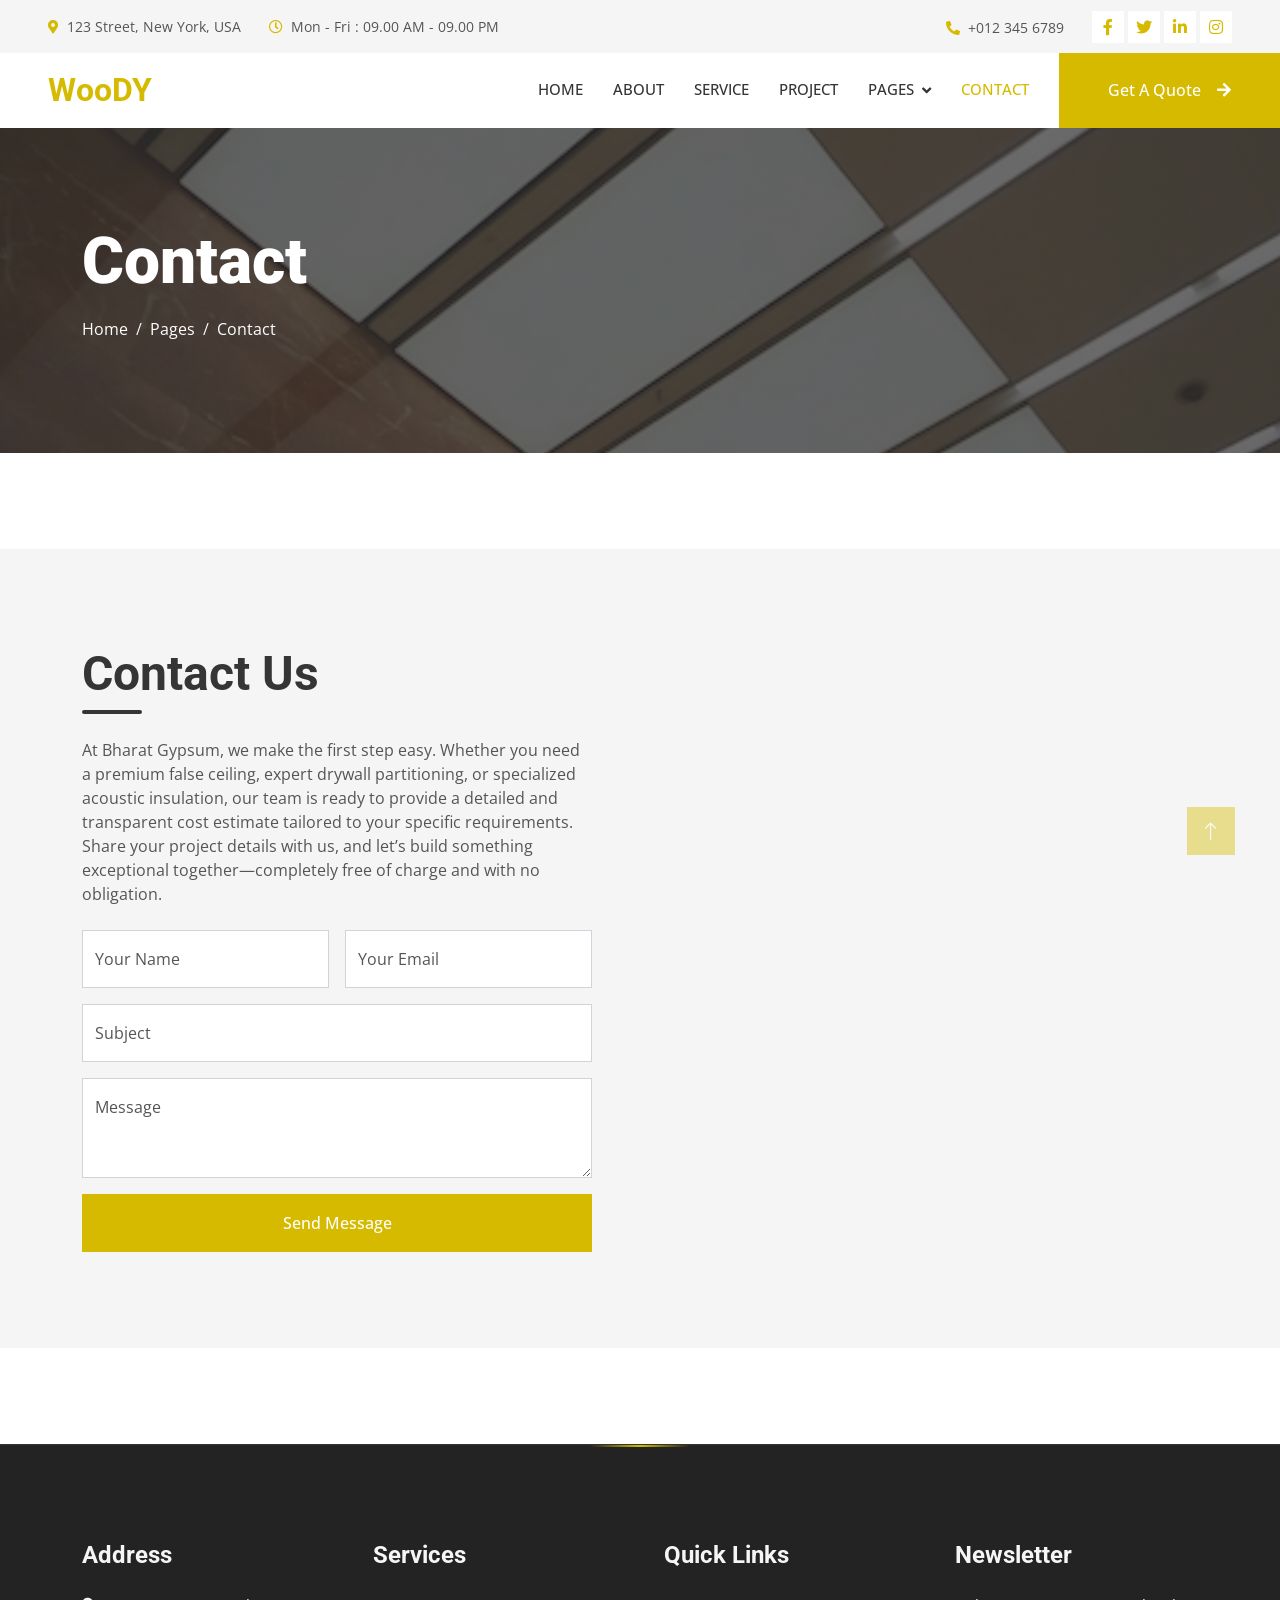
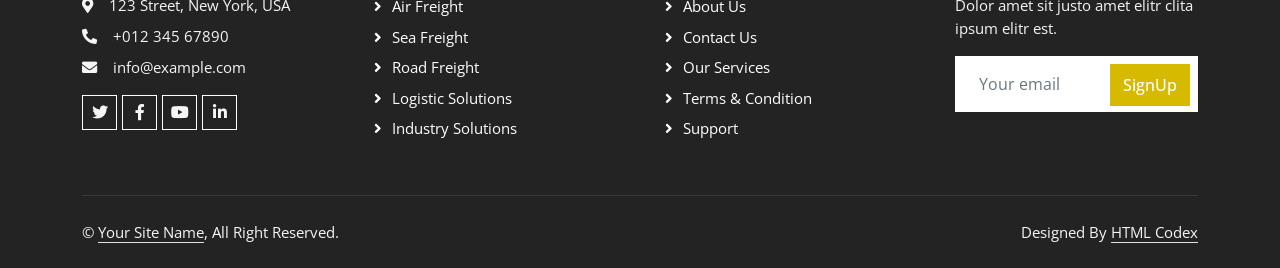
<file: contact.html>
<!DOCTYPE html>
<html lang="en">

<head>
    <meta charset="utf-8">
    <title>Woody - Carpenter Website Template</title>
    <meta content="width=device-width, initial-scale=1.0" name="viewport">
    <meta content="" name="keywords">
    <meta content="" name="description">

    <!-- Favicon -->
    <link href="img/favicon.ico" rel="icon">

    <!-- Google Web Fonts -->
    <link rel="preconnect" href="https://fonts.googleapis.com">
    <link rel="preconnect" href="https://fonts.gstatic.com" crossorigin>
    <link href="https://fonts.googleapis.com/css2?family=Open+Sans:wght@400;500&family=Roboto:wght@500;700;900&display=swap" rel="stylesheet"> 

    <!-- Icon Font Stylesheet -->
    <link href="https://cdnjs.cloudflare.com/ajax/libs/font-awesome/5.10.0/css/all.min.css" rel="stylesheet">
    <link href="https://cdn.jsdelivr.net/npm/bootstrap-icons@1.4.1/font/bootstrap-icons.css" rel="stylesheet">

    <!-- Libraries Stylesheet -->
    <link href="lib/animate/animate.min.css" rel="stylesheet">
    <link href="lib/owlcarousel/assets/owl.carousel.min.css" rel="stylesheet">
    <link href="lib/lightbox/css/lightbox.min.css" rel="stylesheet">

    <!-- Customized Bootstrap Stylesheet -->
    <link href="css/bootstrap.min.css" rel="stylesheet">

    <!-- Template Stylesheet -->
    <link href="css/style.css" rel="stylesheet">
</head>

<body>
    <!-- Spinner Start -->
    <div id="spinner" class="show bg-white position-fixed translate-middle w-100 vh-100 top-50 start-50 d-flex align-items-center justify-content-center">
        <div class="spinner-grow text-primary" style="width: 3rem; height: 3rem;" role="status">
            <span class="sr-only">Loading...</span>
        </div>
    </div>
    <!-- Spinner End -->


    <!-- Topbar Start -->
    <div class="container-fluid bg-light p-0">
        <div class="row gx-0 d-none d-lg-flex">
            <div class="col-lg-7 px-5 text-start">
                <div class="h-100 d-inline-flex align-items-center py-3 me-4">
                    <small class="fa fa-map-marker-alt text-primary me-2"></small>
                    <small>123 Street, New York, USA</small>
                </div>
                <div class="h-100 d-inline-flex align-items-center py-3">
                    <small class="far fa-clock text-primary me-2"></small>
                    <small>Mon - Fri : 09.00 AM - 09.00 PM</small>
                </div>
            </div>
            <div class="col-lg-5 px-5 text-end">
                <div class="h-100 d-inline-flex align-items-center py-3 me-4">
                    <small class="fa fa-phone-alt text-primary me-2"></small>
                    <small>+012 345 6789</small>
                </div>
                <div class="h-100 d-inline-flex align-items-center">
                    <a class="btn btn-sm-square bg-white text-primary me-1" href=""><i class="fab fa-facebook-f"></i></a>
                    <a class="btn btn-sm-square bg-white text-primary me-1" href=""><i class="fab fa-twitter"></i></a>
                    <a class="btn btn-sm-square bg-white text-primary me-1" href=""><i class="fab fa-linkedin-in"></i></a>
                    <a class="btn btn-sm-square bg-white text-primary me-0" href=""><i class="fab fa-instagram"></i></a>
                </div>
            </div>
        </div>
    </div>
    <!-- Topbar End -->


    <!-- Navbar Start -->
    <nav class="navbar navbar-expand-lg bg-white navbar-light sticky-top p-0">
        <a href="index.html" class="navbar-brand d-flex align-items-center px-4 px-lg-5">
            <h2 class="m-0 text-primary">WooDY</h2>
        </a>
        <button type="button" class="navbar-toggler me-4" data-bs-toggle="collapse" data-bs-target="#navbarCollapse">
            <span class="navbar-toggler-icon"></span>
        </button>
        <div class="collapse navbar-collapse" id="navbarCollapse">
            <div class="navbar-nav ms-auto p-4 p-lg-0">
                <a href="index.html" class="nav-item nav-link">Home</a>
                <a href="about.html" class="nav-item nav-link">About</a>
                <a href="service.html" class="nav-item nav-link">Service</a>
                <a href="project.html" class="nav-item nav-link">Project</a>
                <div class="nav-item dropdown">
                    <a href="#" class="nav-link dropdown-toggle" data-bs-toggle="dropdown">Pages</a>
                    <div class="dropdown-menu fade-up m-0">
                        <a href="feature.html" class="dropdown-item">Feature</a>
                        <a href="quote.html" class="dropdown-item">Free Quote</a>
                        <a href="team.html" class="dropdown-item">Our Team</a>
                        <a href="testimonial.html" class="dropdown-item">Testimonial</a>
                        <a href="404.html" class="dropdown-item">404 Page</a>
                    </div>
                </div>
                <a href="contact.html" class="nav-item nav-link active">Contact</a>
            </div>
            <a href="" class="btn btn-primary py-4 px-lg-5 d-none d-lg-block">Get A Quote<i class="fa fa-arrow-right ms-3"></i></a>
        </div>
    </nav>
    <!-- Navbar End -->


    <!-- Page Header Start -->
    <div class="container-fluid page-header py-5 mb-5">
        <div class="container py-5">
            <h1 class="display-3 text-white mb-3 animated slideInDown">Contact</h1>
            <nav aria-label="breadcrumb animated slideInDown">
                <ol class="breadcrumb">
                    <li class="breadcrumb-item"><a class="text-white" href="#">Home</a></li>
                    <li class="breadcrumb-item"><a class="text-white" href="#">Pages</a></li>
                    <li class="breadcrumb-item text-white active" aria-current="page">Contact</li>
                </ol>
            </nav>
        </div>
    </div>
    <!-- Page Header End -->


    <!-- Contact Start -->
    <div class="container-fluid bg-light overflow-hidden px-lg-0" style="margin: 6rem 0;">
        <div class="container contact px-lg-0">
            <div class="row g-0 mx-lg-0">
                <div class="col-lg-6 contact-text py-5 wow fadeIn" data-wow-delay="0.5s">
                    <div class="p-lg-5 ps-lg-0">
                        <div class="section-title text-start">
                            <h1 class="display-5 mb-4">Contact Us</h1>
                        </div>
                        <p class="mb-4">At Bharat Gypsum, we make the first step easy. Whether you need a premium false ceiling, expert drywall partitioning, or specialized acoustic insulation, our team is ready to provide a detailed and transparent cost estimate tailored to your specific requirements. Share your project details with us, and let’s build something exceptional together—completely free of charge and with no obligation.</p>
                        <form>
                            <div class="row g-3">
                                <div class="col-md-6">
                                    <div class="form-floating">
                                        <input type="text" class="form-control" id="name" placeholder="Your Name">
                                        <label for="name">Your Name</label>
                                    </div>
                                </div>
                                <div class="col-md-6">
                                    <div class="form-floating">
                                        <input type="email" class="form-control" id="email" placeholder="Your Email">
                                        <label for="email">Your Email</label>
                                    </div>
                                </div>
                                <div class="col-12">
                                    <div class="form-floating">
                                        <input type="text" class="form-control" id="subject" placeholder="Subject">
                                        <label for="subject">Subject</label>
                                    </div>
                                </div>
                                <div class="col-12">
                                    <div class="form-floating">
                                        <textarea class="form-control" placeholder="Leave a message here" id="message" style="height: 100px"></textarea>
                                        <label for="message">Message</label>
                                    </div>
                                </div>
                                <div class="col-12">
                                    <button class="btn btn-primary w-100 py-3" type="submit">Send Message</button>
                                </div>
                            </div>
                        </form>
                    </div>
                </div>
                <div class="col-lg-6 pe-lg-0" style="min-height: 400px;">
                    <div class="position-relative h-100">
                        <iframe class="position-absolute w-100 h-100" style="object-fit: cover;"
                        src="https://www.google.com/maps/embed?pb=!1m18!1m12!1m3!1d3001156.4288297426!2d-78.01371936852176!3d42.72876761954724!2m3!1f0!2f0!3f0!3m2!1i1024!2i768!4f13.1!3m3!1m2!1s0x4ccc4bf0f123a5a9%3A0xddcfc6c1de189567!2sNew%20York%2C%20USA!5e0!3m2!1sen!2sbd!4v1603794290143!5m2!1sen!2sbd"
                        frameborder="0" allowfullscreen="" aria-hidden="false"
                        tabindex="0"></iframe>
                    </div>
                </div>
            </div>
        </div>
    </div>
    <!-- Contact End -->


    <!-- Footer Start -->
    <div class="container-fluid bg-dark text-light footer pt-5 wow fadeIn" data-wow-delay="0.1s" style="margin-top: 6rem;">
        <div class="container py-5">
            <div class="row g-5">
                <div class="col-lg-3 col-md-6">
                    <h4 class="text-light mb-4">Address</h4>
                    <p class="mb-2"><i class="fa fa-map-marker-alt me-3"></i>123 Street, New York, USA</p>
                    <p class="mb-2"><i class="fa fa-phone-alt me-3"></i>+012 345 67890</p>
                    <p class="mb-2"><i class="fa fa-envelope me-3"></i>info@example.com</p>
                    <div class="d-flex pt-2">
                        <a class="btn btn-outline-light btn-social" href=""><i class="fab fa-twitter"></i></a>
                        <a class="btn btn-outline-light btn-social" href=""><i class="fab fa-facebook-f"></i></a>
                        <a class="btn btn-outline-light btn-social" href=""><i class="fab fa-youtube"></i></a>
                        <a class="btn btn-outline-light btn-social" href=""><i class="fab fa-linkedin-in"></i></a>
                    </div>
                </div>
                <div class="col-lg-3 col-md-6">
                    <h4 class="text-light mb-4">Services</h4>
                    <a class="btn btn-link" href="">Air Freight</a>
                    <a class="btn btn-link" href="">Sea Freight</a>
                    <a class="btn btn-link" href="">Road Freight</a>
                    <a class="btn btn-link" href="">Logistic Solutions</a>
                    <a class="btn btn-link" href="">Industry solutions</a>
                </div>
                <div class="col-lg-3 col-md-6">
                    <h4 class="text-light mb-4">Quick Links</h4>
                    <a class="btn btn-link" href="">About Us</a>
                    <a class="btn btn-link" href="">Contact Us</a>
                    <a class="btn btn-link" href="">Our Services</a>
                    <a class="btn btn-link" href="">Terms & Condition</a>
                    <a class="btn btn-link" href="">Support</a>
                </div>
                <div class="col-lg-3 col-md-6">
                    <h4 class="text-light mb-4">Newsletter</h4>
                    <p>Dolor amet sit justo amet elitr clita ipsum elitr est.</p>
                    <div class="position-relative mx-auto" style="max-width: 400px;">
                        <input class="form-control border-0 w-100 py-3 ps-4 pe-5" type="text" placeholder="Your email">
                        <button type="button" class="btn btn-primary py-2 position-absolute top-0 end-0 mt-2 me-2">SignUp</button>
                    </div>
                </div>
            </div>
        </div>
        <div class="container">
            <div class="copyright">
                <div class="row">
                    <div class="col-md-6 text-center text-md-start mb-3 mb-md-0">
                        &copy; <a class="border-bottom" href="#">Your Site Name</a>, All Right Reserved.
                    </div>
                    <div class="col-md-6 text-center text-md-end">
                        <!--/*** This template is free as long as you keep the footer author’s credit link/attribution link/backlink. If you'd like to use the template without the footer author’s credit link/attribution link/backlink, you can purchase the Credit Removal License from "https://htmlcodex.com/credit-removal". Thank you for your support. ***/-->
                        Designed By <a class="border-bottom" href="https://htmlcodex.com">HTML Codex</a>
                    </div>
                </div>
            </div>
        </div>
    </div>
    <!-- Footer End -->


    <!-- Back to Top -->
    <a href="#" class="btn btn-lg btn-primary btn-lg-square rounded-0 back-to-top"><i class="bi bi-arrow-up"></i></a>


    <!-- JavaScript Libraries -->
    <script src="https://code.jquery.com/jquery-3.4.1.min.js"></script>
    <script src="https://cdn.jsdelivr.net/npm/bootstrap@5.0.0/dist/js/bootstrap.bundle.min.js"></script>
    <script src="lib/wow/wow.min.js"></script>
    <script src="lib/easing/easing.min.js"></script>
    <script src="lib/waypoints/waypoints.min.js"></script>
    <script src="lib/counterup/counterup.min.js"></script>
    <script src="lib/owlcarousel/owl.carousel.min.js"></script>

    <!-- Template Javascript -->
    <script src="js/main.js"></script>
</body>

</html>
</file>
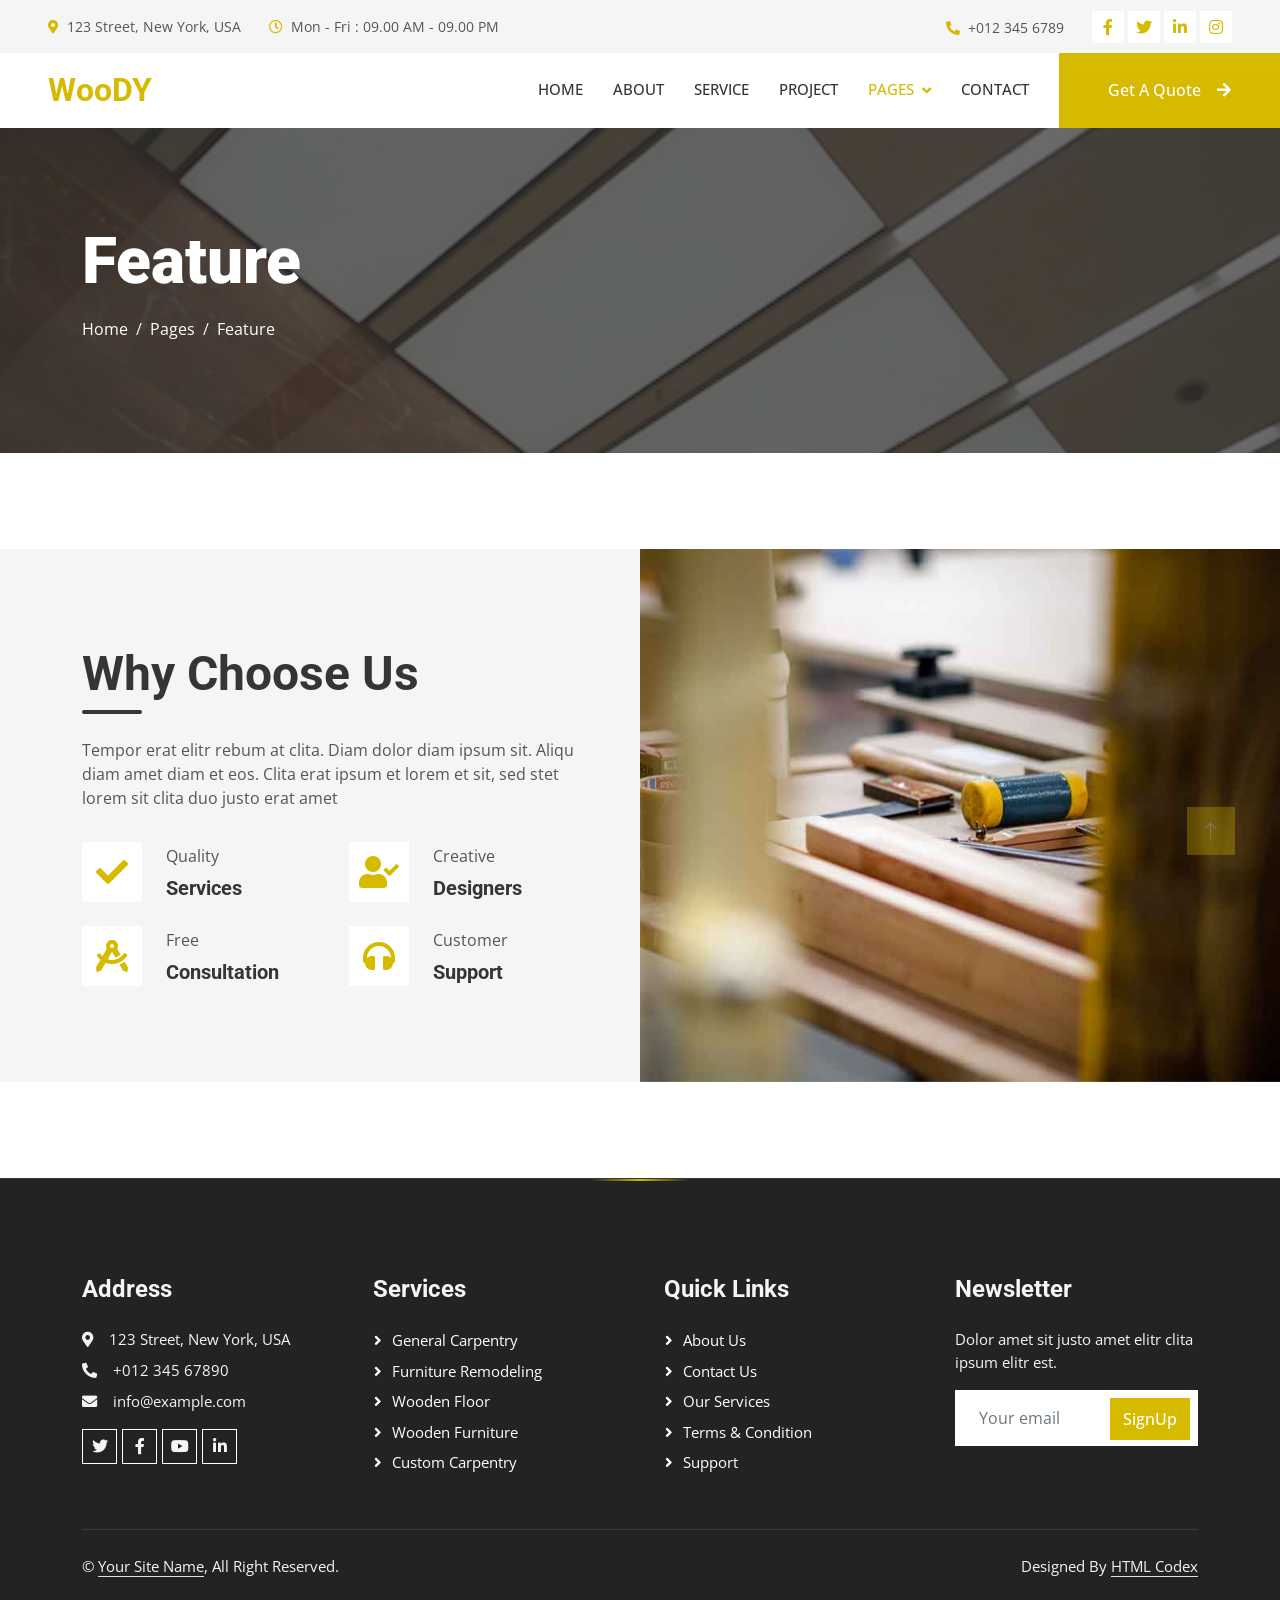
<file: feature.html>
<!DOCTYPE html>
<html lang="en">

<head>
    <meta charset="utf-8">
    <title>Woody - Carpenter Website Template</title>
    <meta content="width=device-width, initial-scale=1.0" name="viewport">
    <meta content="" name="keywords">
    <meta content="" name="description">

    <!-- Favicon -->
    <link href="img/favicon.ico" rel="icon">

    <!-- Google Web Fonts -->
    <link rel="preconnect" href="https://fonts.googleapis.com">
    <link rel="preconnect" href="https://fonts.gstatic.com" crossorigin>
    <link href="https://fonts.googleapis.com/css2?family=Open+Sans:wght@400;500&family=Roboto:wght@500;700;900&display=swap" rel="stylesheet"> 

    <!-- Icon Font Stylesheet -->
    <link href="https://cdnjs.cloudflare.com/ajax/libs/font-awesome/5.10.0/css/all.min.css" rel="stylesheet">
    <link href="https://cdn.jsdelivr.net/npm/bootstrap-icons@1.4.1/font/bootstrap-icons.css" rel="stylesheet">

    <!-- Libraries Stylesheet -->
    <link href="lib/animate/animate.min.css" rel="stylesheet">
    <link href="lib/owlcarousel/assets/owl.carousel.min.css" rel="stylesheet">
    <link href="lib/lightbox/css/lightbox.min.css" rel="stylesheet">

    <!-- Customized Bootstrap Stylesheet -->
    <link href="css/bootstrap.min.css" rel="stylesheet">

    <!-- Template Stylesheet -->
    <link href="css/style.css" rel="stylesheet">
</head>

<body>
    <!-- Spinner Start -->
    <div id="spinner" class="show bg-white position-fixed translate-middle w-100 vh-100 top-50 start-50 d-flex align-items-center justify-content-center">
        <div class="spinner-grow text-primary" style="width: 3rem; height: 3rem;" role="status">
            <span class="sr-only">Loading...</span>
        </div>
    </div>
    <!-- Spinner End -->


    <!-- Topbar Start -->
    <div class="container-fluid bg-light p-0">
        <div class="row gx-0 d-none d-lg-flex">
            <div class="col-lg-7 px-5 text-start">
                <div class="h-100 d-inline-flex align-items-center py-3 me-4">
                    <small class="fa fa-map-marker-alt text-primary me-2"></small>
                    <small>123 Street, New York, USA</small>
                </div>
                <div class="h-100 d-inline-flex align-items-center py-3">
                    <small class="far fa-clock text-primary me-2"></small>
                    <small>Mon - Fri : 09.00 AM - 09.00 PM</small>
                </div>
            </div>
            <div class="col-lg-5 px-5 text-end">
                <div class="h-100 d-inline-flex align-items-center py-3 me-4">
                    <small class="fa fa-phone-alt text-primary me-2"></small>
                    <small>+012 345 6789</small>
                </div>
                <div class="h-100 d-inline-flex align-items-center">
                    <a class="btn btn-sm-square bg-white text-primary me-1" href=""><i class="fab fa-facebook-f"></i></a>
                    <a class="btn btn-sm-square bg-white text-primary me-1" href=""><i class="fab fa-twitter"></i></a>
                    <a class="btn btn-sm-square bg-white text-primary me-1" href=""><i class="fab fa-linkedin-in"></i></a>
                    <a class="btn btn-sm-square bg-white text-primary me-0" href=""><i class="fab fa-instagram"></i></a>
                </div>
            </div>
        </div>
    </div>
    <!-- Topbar End -->


    <!-- Navbar Start -->
    <nav class="navbar navbar-expand-lg bg-white navbar-light sticky-top p-0">
        <a href="index.html" class="navbar-brand d-flex align-items-center px-4 px-lg-5">
            <h2 class="m-0 text-primary">WooDY</h2>
        </a>
        <button type="button" class="navbar-toggler me-4" data-bs-toggle="collapse" data-bs-target="#navbarCollapse">
            <span class="navbar-toggler-icon"></span>
        </button>
        <div class="collapse navbar-collapse" id="navbarCollapse">
            <div class="navbar-nav ms-auto p-4 p-lg-0">
                <a href="index.html" class="nav-item nav-link">Home</a>
                <a href="about.html" class="nav-item nav-link">About</a>
                <a href="service.html" class="nav-item nav-link">Service</a>
                <a href="project.html" class="nav-item nav-link">Project</a>
                <div class="nav-item dropdown">
                    <a href="#" class="nav-link dropdown-toggle active" data-bs-toggle="dropdown">Pages</a>
                    <div class="dropdown-menu fade-up m-0">
                        <a href="feature.html" class="dropdown-item active">Feature</a>
                        <a href="quote.html" class="dropdown-item">Free Quote</a>
                        <a href="team.html" class="dropdown-item">Our Team</a>
                        <a href="testimonial.html" class="dropdown-item">Testimonial</a>
                        <a href="404.html" class="dropdown-item">404 Page</a>
                    </div>
                </div>
                <a href="contact.html" class="nav-item nav-link">Contact</a>
            </div>
            <a href="" class="btn btn-primary py-4 px-lg-5 d-none d-lg-block">Get A Quote<i class="fa fa-arrow-right ms-3"></i></a>
        </div>
    </nav>
    <!-- Navbar End -->


    <!-- Page Header Start -->
    <div class="container-fluid page-header py-5 mb-5">
        <div class="container py-5">
            <h1 class="display-3 text-white mb-3 animated slideInDown">Feature</h1>
            <nav aria-label="breadcrumb animated slideInDown">
                <ol class="breadcrumb">
                    <li class="breadcrumb-item"><a class="text-white" href="#">Home</a></li>
                    <li class="breadcrumb-item"><a class="text-white" href="#">Pages</a></li>
                    <li class="breadcrumb-item text-white active" aria-current="page">Feature</li>
                </ol>
            </nav>
        </div>
    </div>
    <!-- Page Header End -->


    <!-- Feature Start -->
    <div class="container-fluid bg-light overflow-hidden px-lg-0" style="margin: 6rem 0;">
        <div class="container feature px-lg-0">
            <div class="row g-0 mx-lg-0">
                <div class="col-lg-6 feature-text py-5 wow fadeIn" data-wow-delay="0.5s">
                    <div class="p-lg-5 ps-lg-0">
                        <div class="section-title text-start">
                            <h1 class="display-5 mb-4">Why Choose Us</h1>
                        </div>
                        <p class="mb-4 pb-2">Tempor erat elitr rebum at clita. Diam dolor diam ipsum sit. Aliqu diam amet diam et eos. Clita erat ipsum et lorem et sit, sed stet lorem sit clita duo justo erat amet</p>
                        <div class="row g-4">
                            <div class="col-6">
                                <div class="d-flex align-items-center">
                                    <div class="d-flex flex-shrink-0 align-items-center justify-content-center bg-white" style="width: 60px; height: 60px;">
                                        <i class="fa fa-check fa-2x text-primary"></i>
                                    </div>
                                    <div class="ms-4">
                                        <p class="mb-2">Quality</p>
                                        <h5 class="mb-0">Services</h5>
                                    </div>
                                </div>
                            </div>
                            <div class="col-6">
                                <div class="d-flex align-items-center">
                                    <div class="d-flex flex-shrink-0 align-items-center justify-content-center bg-white" style="width: 60px; height: 60px;">
                                        <i class="fa fa-user-check fa-2x text-primary"></i>
                                    </div>
                                    <div class="ms-4">
                                        <p class="mb-2">Creative</p>
                                        <h5 class="mb-0">Designers</h5>
                                    </div>
                                </div>
                            </div>
                            <div class="col-6">
                                <div class="d-flex align-items-center">
                                    <div class="d-flex flex-shrink-0 align-items-center justify-content-center bg-white" style="width: 60px; height: 60px;">
                                        <i class="fa fa-drafting-compass fa-2x text-primary"></i>
                                    </div>
                                    <div class="ms-4">
                                        <p class="mb-2">Free</p>
                                        <h5 class="mb-0">Consultation</h5>
                                    </div>
                                </div>
                            </div>
                            <div class="col-6">
                                <div class="d-flex align-items-center">
                                    <div class="d-flex flex-shrink-0 align-items-center justify-content-center bg-white" style="width: 60px; height: 60px;">
                                        <i class="fa fa-headphones fa-2x text-primary"></i>
                                    </div>
                                    <div class="ms-4">
                                        <p class="mb-2">Customer</p>
                                        <h5 class="mb-0">Support</h5>
                                    </div>
                                </div>
                            </div>
                        </div>
                    </div>
                </div>
                <div class="col-lg-6 pe-lg-0" style="min-height: 400px;">
                    <div class="position-relative h-100">
                        <img class="position-absolute img-fluid w-100 h-100" src="img/feature.jpg" style="object-fit: cover;" alt="">
                    </div>
                </div>
            </div>
        </div>
    </div>
    <!-- Feature End -->
        

    <!-- Footer Start -->
    <div class="container-fluid bg-dark text-light footer mt-5 pt-5 wow fadeIn" data-wow-delay="0.1s">
        <div class="container py-5">
            <div class="row g-5">
                <div class="col-lg-3 col-md-6">
                    <h4 class="text-light mb-4">Address</h4>
                    <p class="mb-2"><i class="fa fa-map-marker-alt me-3"></i>123 Street, New York, USA</p>
                    <p class="mb-2"><i class="fa fa-phone-alt me-3"></i>+012 345 67890</p>
                    <p class="mb-2"><i class="fa fa-envelope me-3"></i>info@example.com</p>
                    <div class="d-flex pt-2">
                        <a class="btn btn-outline-light btn-social" href=""><i class="fab fa-twitter"></i></a>
                        <a class="btn btn-outline-light btn-social" href=""><i class="fab fa-facebook-f"></i></a>
                        <a class="btn btn-outline-light btn-social" href=""><i class="fab fa-youtube"></i></a>
                        <a class="btn btn-outline-light btn-social" href=""><i class="fab fa-linkedin-in"></i></a>
                    </div>
                </div>
                <div class="col-lg-3 col-md-6">
                    <h4 class="text-light mb-4">Services</h4>
                    <a class="btn btn-link" href="">General Carpentry</a>
                    <a class="btn btn-link" href="">Furniture Remodeling</a>
                    <a class="btn btn-link" href="">Wooden Floor</a>
                    <a class="btn btn-link" href="">Wooden Furniture</a>
                    <a class="btn btn-link" href="">Custom Carpentry</a>
                </div>
                <div class="col-lg-3 col-md-6">
                    <h4 class="text-light mb-4">Quick Links</h4>
                    <a class="btn btn-link" href="">About Us</a>
                    <a class="btn btn-link" href="">Contact Us</a>
                    <a class="btn btn-link" href="">Our Services</a>
                    <a class="btn btn-link" href="">Terms & Condition</a>
                    <a class="btn btn-link" href="">Support</a>
                </div>
                <div class="col-lg-3 col-md-6">
                    <h4 class="text-light mb-4">Newsletter</h4>
                    <p>Dolor amet sit justo amet elitr clita ipsum elitr est.</p>
                    <div class="position-relative mx-auto" style="max-width: 400px;">
                        <input class="form-control border-0 w-100 py-3 ps-4 pe-5" type="text" placeholder="Your email">
                        <button type="button" class="btn btn-primary py-2 position-absolute top-0 end-0 mt-2 me-2">SignUp</button>
                    </div>
                </div>
            </div>
        </div>
        <div class="container">
            <div class="copyright">
                <div class="row">
                    <div class="col-md-6 text-center text-md-start mb-3 mb-md-0">
                        &copy; <a class="border-bottom" href="#">Your Site Name</a>, All Right Reserved.
                    </div>
                    <div class="col-md-6 text-center text-md-end">
                        <!--/*** This template is free as long as you keep the footer author’s credit link/attribution link/backlink. If you'd like to use the template without the footer author’s credit link/attribution link/backlink, you can purchase the Credit Removal License from "https://htmlcodex.com/credit-removal". Thank you for your support. ***/-->
                        Designed By <a class="border-bottom" href="https://htmlcodex.com">HTML Codex</a>
                    </div>
                </div>
            </div>
        </div>
    </div>
    <!-- Footer End -->


    <!-- Back to Top -->
    <a href="#" class="btn btn-lg btn-primary btn-lg-square rounded-0 back-to-top"><i class="bi bi-arrow-up"></i></a>


    <!-- JavaScript Libraries -->
    <script src="https://code.jquery.com/jquery-3.4.1.min.js"></script>
    <script src="https://cdn.jsdelivr.net/npm/bootstrap@5.0.0/dist/js/bootstrap.bundle.min.js"></script>
    <script src="lib/wow/wow.min.js"></script>
    <script src="lib/easing/easing.min.js"></script>
    <script src="lib/waypoints/waypoints.min.js"></script>
    <script src="lib/counterup/counterup.min.js"></script>
    <script src="lib/owlcarousel/owl.carousel.min.js"></script>
    <script src="lib/isotope/isotope.pkgd.min.js"></script>
    <script src="lib/lightbox/js/lightbox.min.js"></script>

    <!-- Template Javascript -->
    <script src="js/main.js"></script>
</body>

</html>
</file>
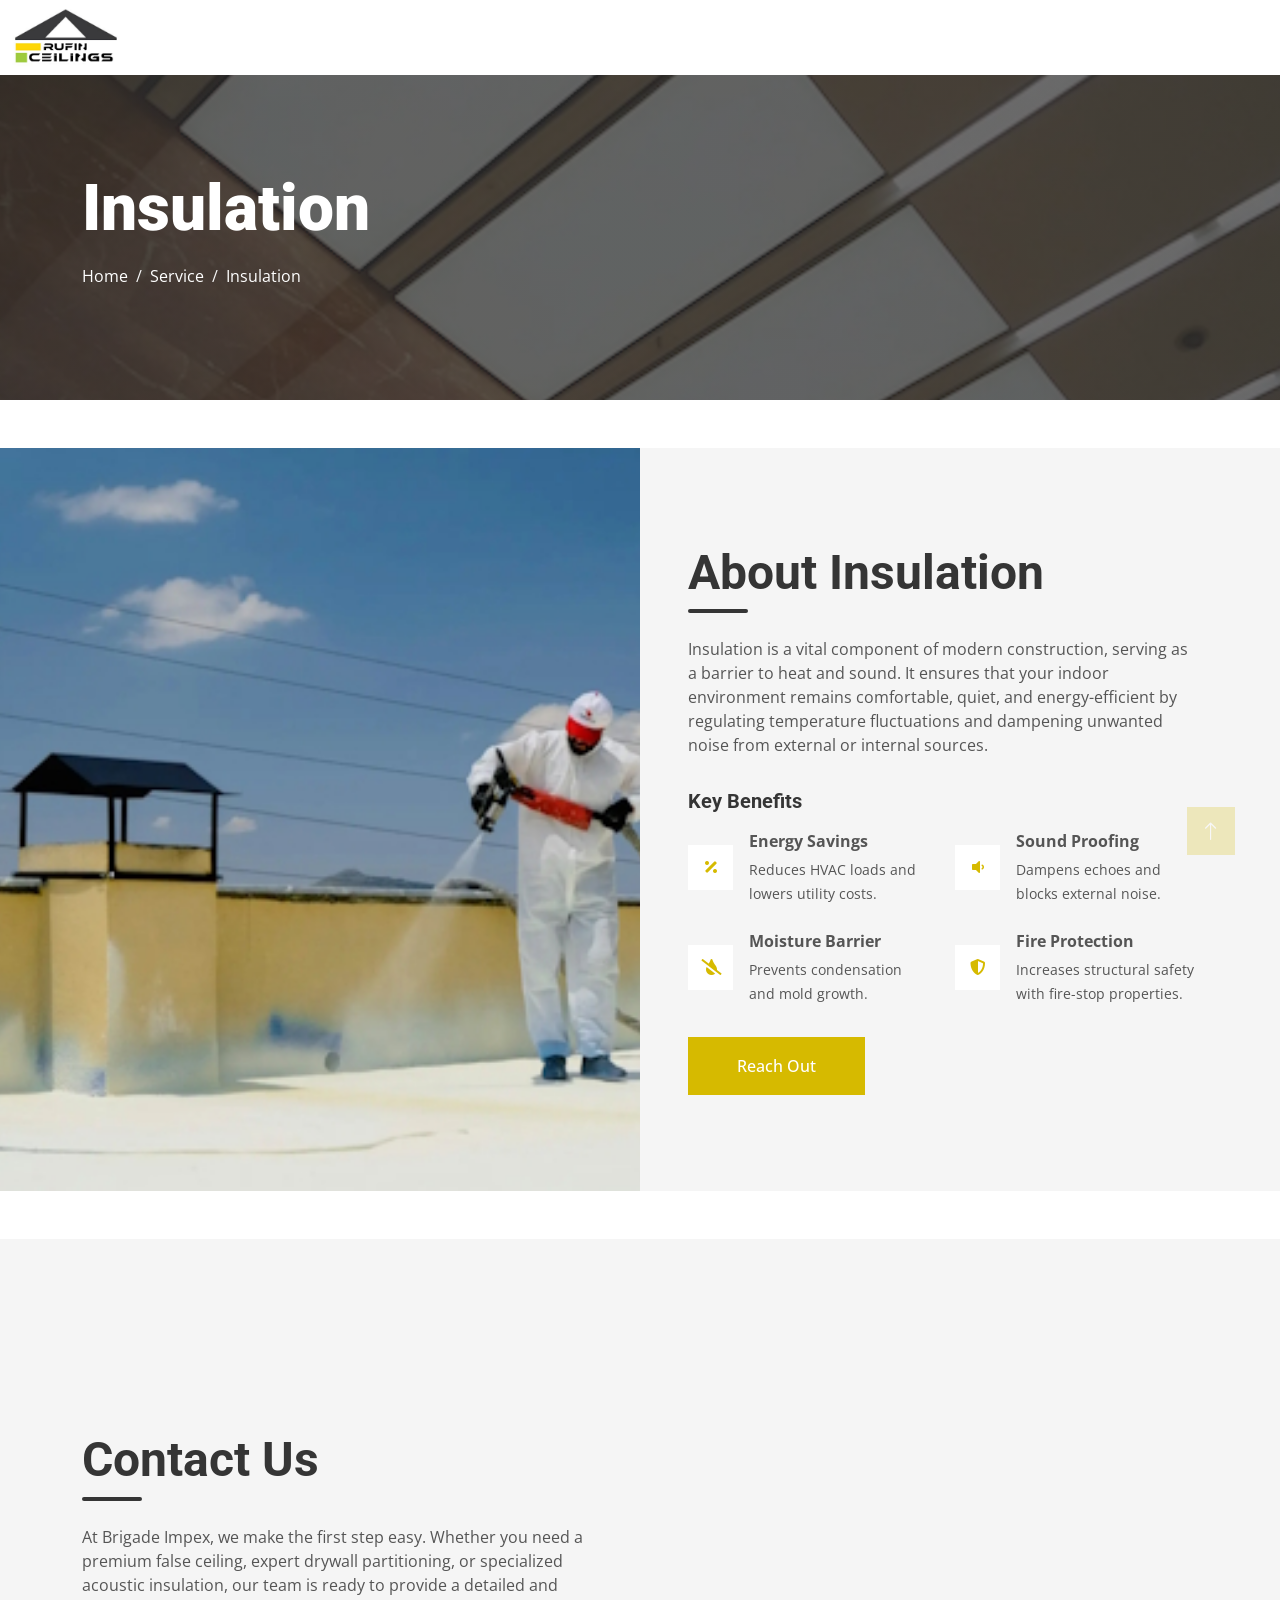
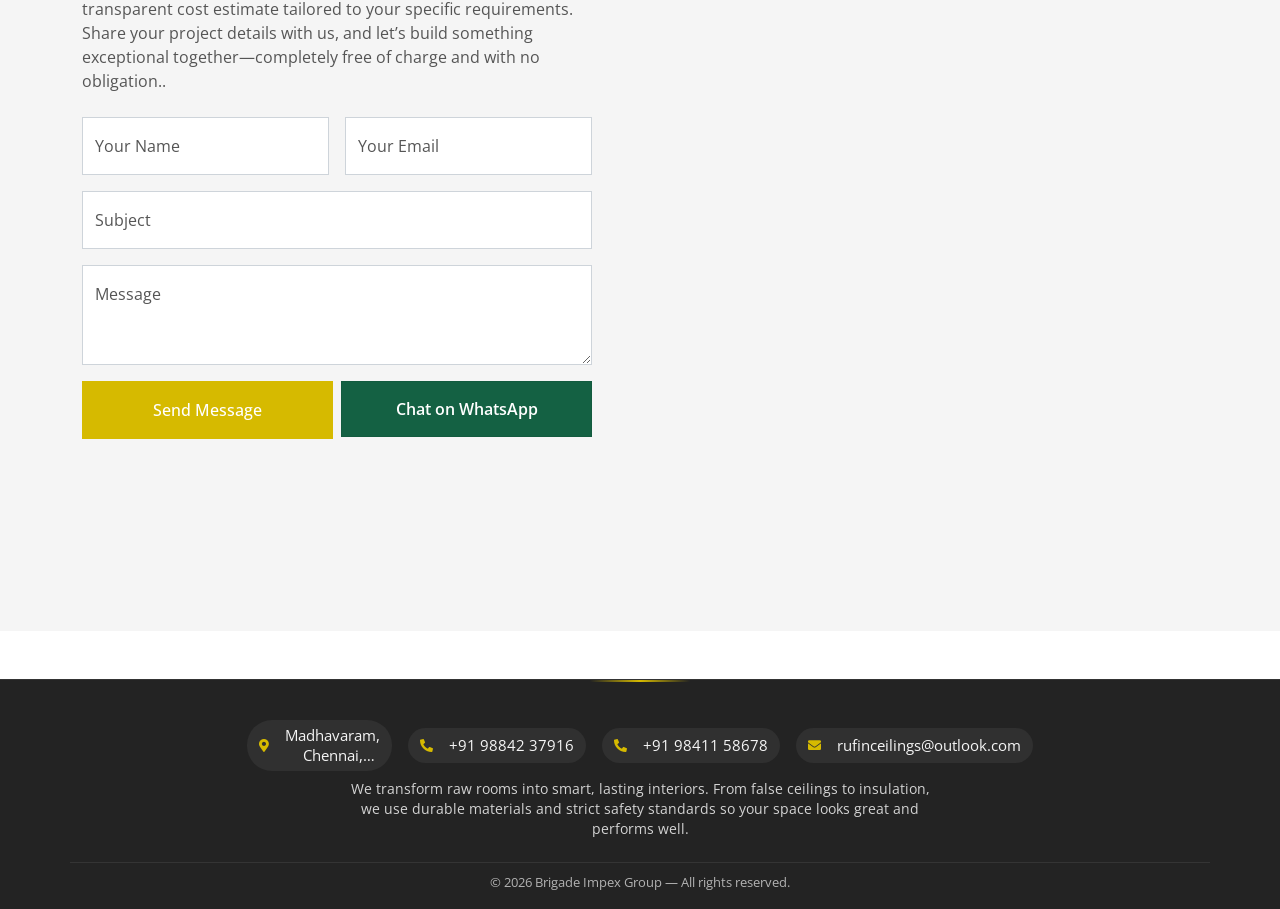
<file: Insulation.html>
<!DOCTYPE html>
<html lang="en">

<head>
    <meta charset="utf-8">
    <meta content="width=device-width, initial-scale=1.0" name="viewport">
    <title>Thermal & Acoustic Insulation Services in Chennai | Rufin Ceilings</title>

    <meta name="keywords" content="Rufin Ceilings, false ceiling Chennai, gypsum ceiling, POP design, drywall partition, ceiling contractors Chennai, Brigade Impex">
    <meta name="description" content="Rufin Ceilings provides thermal and acoustic insulation services in Chennai. Improve energy efficiency and sound control for residential and commercial spaces.">

    <!-- Favicon -->
    <link href="rufin.png" rel="icon">

    <!-- Google Web Fonts -->
    <link rel="preconnect" href="https://fonts.googleapis.com">
    <link rel="preconnect" href="https://fonts.gstatic.com" crossorigin>
    <link href="https://fonts.googleapis.com/css2?family=Open+Sans:wght@400;500&family=Roboto:wght@500;700;900&display=swap" rel="stylesheet">

    <!-- Icon Font Stylesheet -->
    <link href="https://cdnjs.cloudflare.com/ajax/libs/font-awesome/5.10.0/css/all.min.css" rel="stylesheet">
    <link href="https://cdn.jsdelivr.net/npm/bootstrap-icons@1.4.1/font/bootstrap-icons.css" rel="stylesheet">

    <!-- Libraries Stylesheet -->
    <link href="lib/animate/animate.min.css" rel="stylesheet">
    <link href="lib/owlcarousel/assets/owl.carousel.min.css" rel="stylesheet">
    <link href="lib/lightbox/css/lightbox.min.css" rel="stylesheet">

    <!-- Customized Bootstrap Stylesheet -->
    <link href="css/bootstrap.min.css" rel="stylesheet">

    <!-- Template Stylesheet -->
    <link href="css/style.css" rel="stylesheet">
</head>

<body>
    <!-- Spinner Start -->
    <div id="spinner" class="show bg-white position-fixed translate-middle w-100 vh-100 top-50 start-50 d-flex align-items-center justify-content-center">
        <div class="spinner-grow text-primary" style="width: 3rem; height: 3rem;" role="status">
            <span class="sr-only">Loading...</span>
        </div>
    </div>
    <!-- Spinner End -->
    <!-- Navbar Start -->

    <nav class="navbar navbar-expand-lg bg-white navbar-light sticky-top p-0">
        <a href="index.html" class="navbar-brand d-flex align-items-center ps-2 pe-4 pe-lg-5">
            <img src="img/rufin.png" alt="Brigade Impex Logo" style="height: 65px;" class="img-fluid">
        </a>
        <button type="button" class="navbar-toggler me-4" data-bs-toggle="collapse" data-bs-target="#navbarCollapse">
            <span class="navbar-toggler-icon"></span>
        </button>
        <!--
        <div class="collapse navbar-collapse" id="navbarCollapse">
            <div class="navbar-nav ms-auto p-4 p-lg-0">
                <a href="#home" class="nav-item nav-link active">Home</a>
                <a href="#about" class="nav-item nav-link">About</a>
                <a href="#services" class="nav-item nav-link">Service</a>
                <a href="#application" class="nav-item nav-link">Applications</a>
                <a href="#difference" class="nav-item nav-link">The Difference</a>
                <a href="#testimonials" class="nav-item nav-link">Testimonial</a>
                <a href="#contact" class="nav-item nav-link">Contact</a>
            </div>
        </div>
            -->
    </nav>
    <!-- Navbar End -->
    <!-- Page Header Start -->
    <div class="container-fluid page-header py-5 mb-5">
        <div class="container py-5">
            <h1 class="display-3 text-white mb-3 animated slideInDown">Insulation</h1>
            <nav aria-label="breadcrumb animated slideInDown">
                <ol class="breadcrumb">
                    <li class="breadcrumb-item"><a class="text-white" href="index.html">Home</a></li>

                    <li class="breadcrumb-item"><a class="text-white" href="index.html#service">Service</a></li>

                    <li class="breadcrumb-item text-white active" aria-current="page">Insulation</li>
                </ol>
            </nav>
        </div>
    </div>
    <!-- Page Header End -->
    <!-- About Start -->
    <div id="about" class="container-fluid bg-light overflow-hidden my-5 px-lg-0">
        <div class="container about px-lg-0">
            <div class="row g-0 mx-lg-0">
                <div class="col-lg-6 ps-lg-0" style="min-height: 400px;">
                    <div class="position-relative h-100">
                        <img class="position-absolute img-fluid w-100 h-100" src="img/service-6.jpg" style="object-fit: cover;" alt="Insulation Services">
                    </div>
                </div>
                <div class="col-lg-6 about-text py-5 wow fadeIn" data-wow-delay="0.5s">
                    <div class="p-lg-5 pe-lg-0">
                        <div class="section-title text-start">
                            <h1 class="display-5 mb-4">About Insulation</h1>
                        </div>
                        <p class="mb-4 pb-2">
                            Insulation is a vital component of modern construction, serving as a barrier to heat and sound. It ensures that your indoor environment remains comfortable, quiet, and energy-efficient by regulating temperature fluctuations and dampening unwanted noise from external or internal sources.
                        </p>

                        <h5 class="mb-3">Key Benefits</h5>
                        <div class="row g-4 mb-4 pb-2">
                            <div class="col-sm-6 wow fadeIn" data-wow-delay="0.1s">
                                <div class="d-flex align-items-center">
                                    <div class="d-flex flex-shrink-0 align-items-center justify-content-center bg-white" style="width: 45px; height: 45px;">
                                        <i class="fa fa-percentage text-primary"></i>
                                    </div>
                                    <div class="ms-3">
                                        <p class="fw-bold mb-1">Energy Savings</p>
                                        <small>Reduces HVAC loads and lowers utility costs.</small>
                                    </div>
                                </div>
                            </div>
                            <div class="col-sm-6 wow fadeIn" data-wow-delay="0.2s">
                                <div class="d-flex align-items-center">
                                    <div class="d-flex flex-shrink-0 align-items-center justify-content-center bg-white" style="width: 45px; height: 45px;">
                                        <i class="fa fa-volume-down text-primary"></i>
                                    </div>
                                    <div class="ms-3">
                                        <p class="fw-bold mb-1">Sound Proofing</p>
                                        <small>Dampens echoes and blocks external noise.</small>
                                    </div>
                                </div>
                            </div>
                            <div class="col-sm-6 wow fadeIn" data-wow-delay="0.3s">
                                <div class="d-flex align-items-center">
                                    <div class="d-flex flex-shrink-0 align-items-center justify-content-center bg-white" style="width: 45px; height: 45px;">
                                        <i class="fa fa-tint-slash text-primary"></i>
                                    </div>
                                    <div class="ms-3">
                                        <p class="fw-bold mb-1">Moisture Barrier</p>
                                        <small>Prevents condensation and mold growth.</small>
                                    </div>
                                </div>
                            </div>
                            <div class="col-sm-6 wow fadeIn" data-wow-delay="0.4s">
                                <div class="d-flex align-items-center">
                                    <div class="d-flex flex-shrink-0 align-items-center justify-content-center bg-white" style="width: 45px; height: 45px;">
                                        <i class="fa fa-shield-alt text-primary"></i>
                                    </div>
                                    <div class="ms-3">
                                        <p class="fw-bold mb-1">Fire Protection</p>
                                        <small>Increases structural safety with fire-stop properties.</small>
                                    </div>
                                </div>
                            </div>
                        </div>

                        <a href="#contact" class="btn btn-primary py-3 px-5">Reach Out</a>
                    </div>
                </div>
            </div>
        </div>
    </div>
    <!-- About End -->
    <!-- Contact Start -->
    <div id="contact" class="container-fluid bg-light overflow-hidden my-5 px-lg-0">
        <div class="container-fluid bg-light overflow-hidden px-lg-0" style="margin: 6rem 0;">
            <div class="container contact px-lg-0">
                <div class="row g-0 mx-lg-0">
                    <div class="col-lg-6 contact-text py-5 wow fadeIn" data-wow-delay="0.5s">
                        <div class="p-lg-5 ps-lg-0">
                            <div class="section-title text-start">
                                <h1 class="display-5 mb-4">Contact Us</h1>
                            </div>
                            <p class="mb-4"><a>At Brigade Impex, we make the first step easy. Whether you need a premium false ceiling, expert drywall partitioning, or specialized acoustic insulation, our team is ready to provide a detailed and transparent cost estimate tailored to your specific requirements. Share your project details with us, and let’s build something exceptional together—completely free of charge and with no obligation.</a>.</p>
                            <form>
                                <div class="row g-3">
                                    <div class="col-md-6">
                                        <div class="form-floating">
                                            <input type="text" class="form-control" name="name" id="name" placeholder="Your Name">
                                            <label for="name">Your Name</label>
                                        </div>
                                    </div>
                                    <div class="col-md-6">
                                        <div class="form-floating">
                                            <input type="email" class="form-control" name="email" id="email" placeholder="Your Email">
                                            <label for="email">Your Email</label>
                                        </div>
                                    </div>
                                    <div class="col-12">
                                        <div class="form-floating">
                                            <input type="text" class="form-control" name="subject" id="subject" placeholder="Subject">
                                            <label for="subject">Subject</label>
                                        </div>
                                    </div>
                                    <div class="col-12">
                                        <div class="form-floating">
                                            <textarea class="form-control" placeholder="Leave a message here" name="message" id="message" style="height: 100px"></textarea>
                                            <label for="message">Message</label>
                                        </div>
                                    </div>
                                    <div class="col-12">

                                        <div class="row g-2">
                                            <div class="col-12 col-md-6">
                                                <!-- Original submit button (form submit) -->
                                                <button class="btn btn-primary w-100 py-3" type="submit" id="btnSendMessage">
                                                    Send Message
                                                </button>
                                            </div>

                                            <div class="col-12 col-md-6">
                                                <!-- WhatsApp button (type="button" so it doesn't submit the form) -->
                                                <!-- NOTE: change data-whatsapp-number to your WhatsApp number (country code + number, no plus sign) -->
                                                <button class="btn btn-whatsapp w-100 py-3" type="button" id="btnWhatsApp"
                                                        data-whatsapp-number="918668145793" aria-label="Chat on Whatsapp">
                                                    Chat on WhatsApp
                                                </button>

                                                <!-- Fallback/SEO: in case JS disabled, show an anchor link (hidden when JS active) -->
                                                <a id="waFallbackLink" class="d-none mt-2 small text-center d-block" href="https://wa.me/918668145793?text=Hello%20Bharat%20Gypsum%20Group"
                                                   target="_blank" rel="noopener noreferrer">Open WhatsApp</a>
                                            </div>
                                        </div>
                                    </div>
                                </div>
                            </form>
                        </div>
                    </div>
                    <div class="col-lg-6 pe-lg-0" style="min-height: 400px;">
                        <div class="position-relative h-100">
                            <iframe class="position-absolute w-100 h-100" style="object-fit: cover;"
                                    src="https://www.google.com/maps/embed?pb=!1m18!1m12!1m3!1d3884.504909705511!2d80.2341342!3d13.193586!2m3!1f0!2f0!3f0!3m2!1i1024!2i768!4f13.1!3m3!1m2!1s0x3a527be7cc8653eb%3A0xd022dfed7d6fcd3d!2sBrigade%20Impex!5e0!3m2!1sen!2sin!4v1773901309354!5m2!1sen!2sin"
                                    frameborder="0" allowfullscreen="" aria-hidden="false"
                                    tabindex="0">
                            </iframe>
                        </div>
                    </div>
                </div>
            </div>
        </div>
    </div>
    <!-- Contact End -->

    <div class="modal fade" id="waModal" tabindex="-1" aria-labelledby="waModalLabel" aria-hidden="true">
        <div class="modal-dialog modal-dialog-centered">
            <div class="modal-content rounded-3">
                <div class="modal-header">
                    <h5 class="modal-title" id="waModalLabel">Who do you want to chat with?</h5>
                    <button type="button" class="btn-close" data-bs-dismiss="modal"></button>
                </div>

                <div class="modal-body">
                    <div class="d-grid gap-2">

                        <button class="btn btn-outline-primary select-person"
                                data-number="919884237916"
                                data-name="there">
                            Support Team
                        </button>

                        <button class="btn btn-outline-success select-person"
                                data-number="919841158678"
                                data-name="there">
                            Sales Team
                        </button>

                    </div>
                </div>
            </div>
        </div>
    </div>

    <!-- Footer Start-->
    <footer class="container-fluid footer mt-3 pt-4" role="contentinfo">
        <div class="container py-3">
            <!-- Top center: contact -->
            <div class="row justify-content-center text-center">
                <div class="col-12 col-md-8">
                    <div class="d-flex flex-column flex-sm-row justify-content-center align-items-center gap-3 mb-2 contact-row">
                        <div class="d-flex align-items-center contact-item">
                            <i class="fa fa-map-marker-alt me-2" aria-hidden="true"></i>
                            <a href="https://maps.app.goo.gl/yhzugA3BZ5pD5TK7A"
                               target="_blank"
                               class="text-light text-decoration-none">
                                <address class="mb-0">Madhavaram, Chennai, Tamil Nadu 600060</address>
                            </a>
                        </div>
                        <div class="d-flex align-items-center contact-item">
                            <i class="fa fa-phone-alt me-2" aria-hidden="true"></i>
                            <!-- keep phone on one line with .no-wrap -->
                            <a href="tel:+919884237916" class="text-light text-decoration-none no-wrap">+91&nbsp;98842&nbsp;37916</a>
                        </div>
                        <div class="d-flex align-items-center contact-item">
                            <i class="fa fa-phone-alt me-2" aria-hidden="true"></i>
                            <!-- keep phone on one line with .no-wrap -->
                            <a href="tel:+919841158678" class="text-light text-decoration-none no-wrap">+91&nbsp;98411&nbsp;58678</a>
                        </div>

                        <div class="d-flex align-items-center contact-item">
                            <i class="fa fa-envelope me-2" aria-hidden="true"></i>
                            <!-- also prevent the email from awkward breaking -->
                            <a href="mailto:rufinceilings@outlook.com" class="text-light text-decoration-none no-wrap">rufinceilings@outlook.com</a>
                        </div>
                    </div>

                    <p class="mb-2 small footer-desc">
                        We transform raw rooms into smart, lasting interiors. From false ceilings to insulation, we use durable materials and strict safety standards so your space looks great and performs well.
                    </p>
                </div>
            </div>

            <!-- Optional bottom row: copyright/social -->
            <div class="row mt-3">
                <div class="col-12 text-center small">
                    &copy; <span id="currentYear"></span> Brigade Impex Group — All rights reserved.
                </div>
            </div>
        </div>
    </footer>
    <!-- Footer End -->
    <!-- Back to Top -->
    <a href="#" class="btn btn-lg btn-primary btn-lg-square rounded-0 back-to-top"><i class="bi bi-arrow-up"></i></a>


    <!-- JavaScript Libraries -->
    <script src="https://code.jquery.com/jquery-3.4.1.min.js"></script>
    <script src="https://cdn.jsdelivr.net/npm/bootstrap@5.0.0/dist/js/bootstrap.bundle.min.js"></script>
    <script src="lib/wow/wow.min.js"></script>
    <script src="lib/easing/easing.min.js"></script>
    <script src="lib/waypoints/waypoints.min.js"></script>
    <script src="lib/counterup/counterup.min.js"></script>
    <script src="lib/owlcarousel/owl.carousel.min.js"></script>
    <script src="lib/isotope/isotope.pkgd.min.js"></script>
    <script src="lib/lightbox/js/lightbox.min.js"></script>

    <!-- Template Javascript -->
    <script src="js/main.js"></script>

    <!-- small script to insert current year -->
    <script>
        document.getElementById('currentYear').textContent = new Date().getFullYear();
    </script>

    <script>
        (function () {
            const sections = document.querySelectorAll('section[id], div[id]'); // elements with ids
            const navLinks = document.querySelectorAll('.navbar-nav .nav-link');

            const obsOptions = { root: null, rootMargin: '0px', threshold: 0.45 };

            const obs = new IntersectionObserver((entries) => {
                entries.forEach(entry => {
                    const id = entry.target.id;
                    if (entry.isIntersecting) {
                        navLinks.forEach(a => a.classList.toggle('active', a.getAttribute('href') === '#' + id));
                    }
                });
            }, obsOptions);

            sections.forEach(sec => obs.observe(sec));
        })();
    </script>
    <script>
        document.addEventListener('click', function (event) {
            const navbar = document.querySelector('.navbar');
            const navbarCollapse = document.querySelector('.navbar-collapse');
            const navbarToggler = document.querySelector('.navbar-toggler');

            // If menu is open
            if (navbarCollapse.classList.contains('show')) {
                // If click is outside navbar
                if (
                    !navbar.contains(event.target) &&
                    !navbarToggler.contains(event.target)
                ) {
                    const bsCollapse = bootstrap.Collapse.getInstance(navbarCollapse);
                    if (bsCollapse) {
                        bsCollapse.hide();
                    }
                }
            }
        });
    </script>
    <script>
        document.getElementById('btnSendMessage').addEventListener('click', function (e) {
            e.preventDefault(); // Stop form from refreshing the page

            const btn = this;
            btn.innerText = "Sending...";
            btn.disabled = true;

            const formData = new FormData();
            formData.append('name', document.getElementById('name').value);
            formData.append('email', document.getElementById('email').value);
            formData.append('subject', document.getElementById('subject').value);
            formData.append('message', document.getElementById('message').value);

            fetch('https://script.google.com/macros/s/AKfycbzomI677OD7yl_giRn0rsUHmW3UfG3MTt3B_YtM3wa7_BNHDeo9L5WAto37iqa_yo1d/exec', {
                method: 'POST',
                body: new URLSearchParams(formData)
            })
                .then(res => res.text())
                .then(data => {
                    if (data === "Success") {
                        alert("Message sent successfully!");
                        btn.innerText = "Sent!";
                    } else {
                        alert("Error sending message.");
                        btn.innerText = "Send Message";
                        btn.disabled = false;
                    }
                })
                .catch(err => {
                    console.error(err);
                    alert("An error occurred.");
                    btn.disabled = false;
                });
        });
    </script>
    <script>
        (function () {
            const btn = document.getElementById('btnWhatsApp');

            if (!btn) return;

            // Open modal instead of direct WhatsApp
            btn.addEventListener('click', function () {
                const modal = new bootstrap.Modal(document.getElementById('waModal'));
                modal.show();
            });

            // When user selects person
            document.querySelectorAll('.select-person').forEach(button => {
                button.addEventListener('click', function () {

                    const phone = this.getAttribute('data-number');
                    const person = this.getAttribute('data-name');

                    const name = document.getElementById('name')?.value.trim() || '';
                    const email = document.getElementById('email')?.value.trim() || '';
                    const subject = document.getElementById('subject')?.value.trim() || '';
                    const message = document.getElementById('message')?.value.trim() || '';

                    let finalMessage = '';

                    if (!message) {
                        finalMessage = `Hi ${person}, I visited your website and I'm interested in your services.`;
                    } else {
                        const lines = [];

                        if (name) lines.push("Name: " + name);
                        if (email) lines.push("Email: " + email);
                        if (subject) lines.push("Subject: " + subject);

                        lines.push("Message: " + message);
                        lines.push('');
                        lines.push('---');
                        lines.push('Sent from website');

                        finalMessage = lines.join('\n');
                    }

                    const text = encodeURIComponent(finalMessage);
                    const url = `https://wa.me/${phone}?text=${text}`;

                    window.open(url, '_blank');

                    // Close modal after click
                    const modalEl = document.getElementById('waModal');
                    const modalInstance = bootstrap.Modal.getInstance(modalEl);
                    modalInstance.hide();
                });
            });

        })();
    </script>
</body>

</html>
</file>
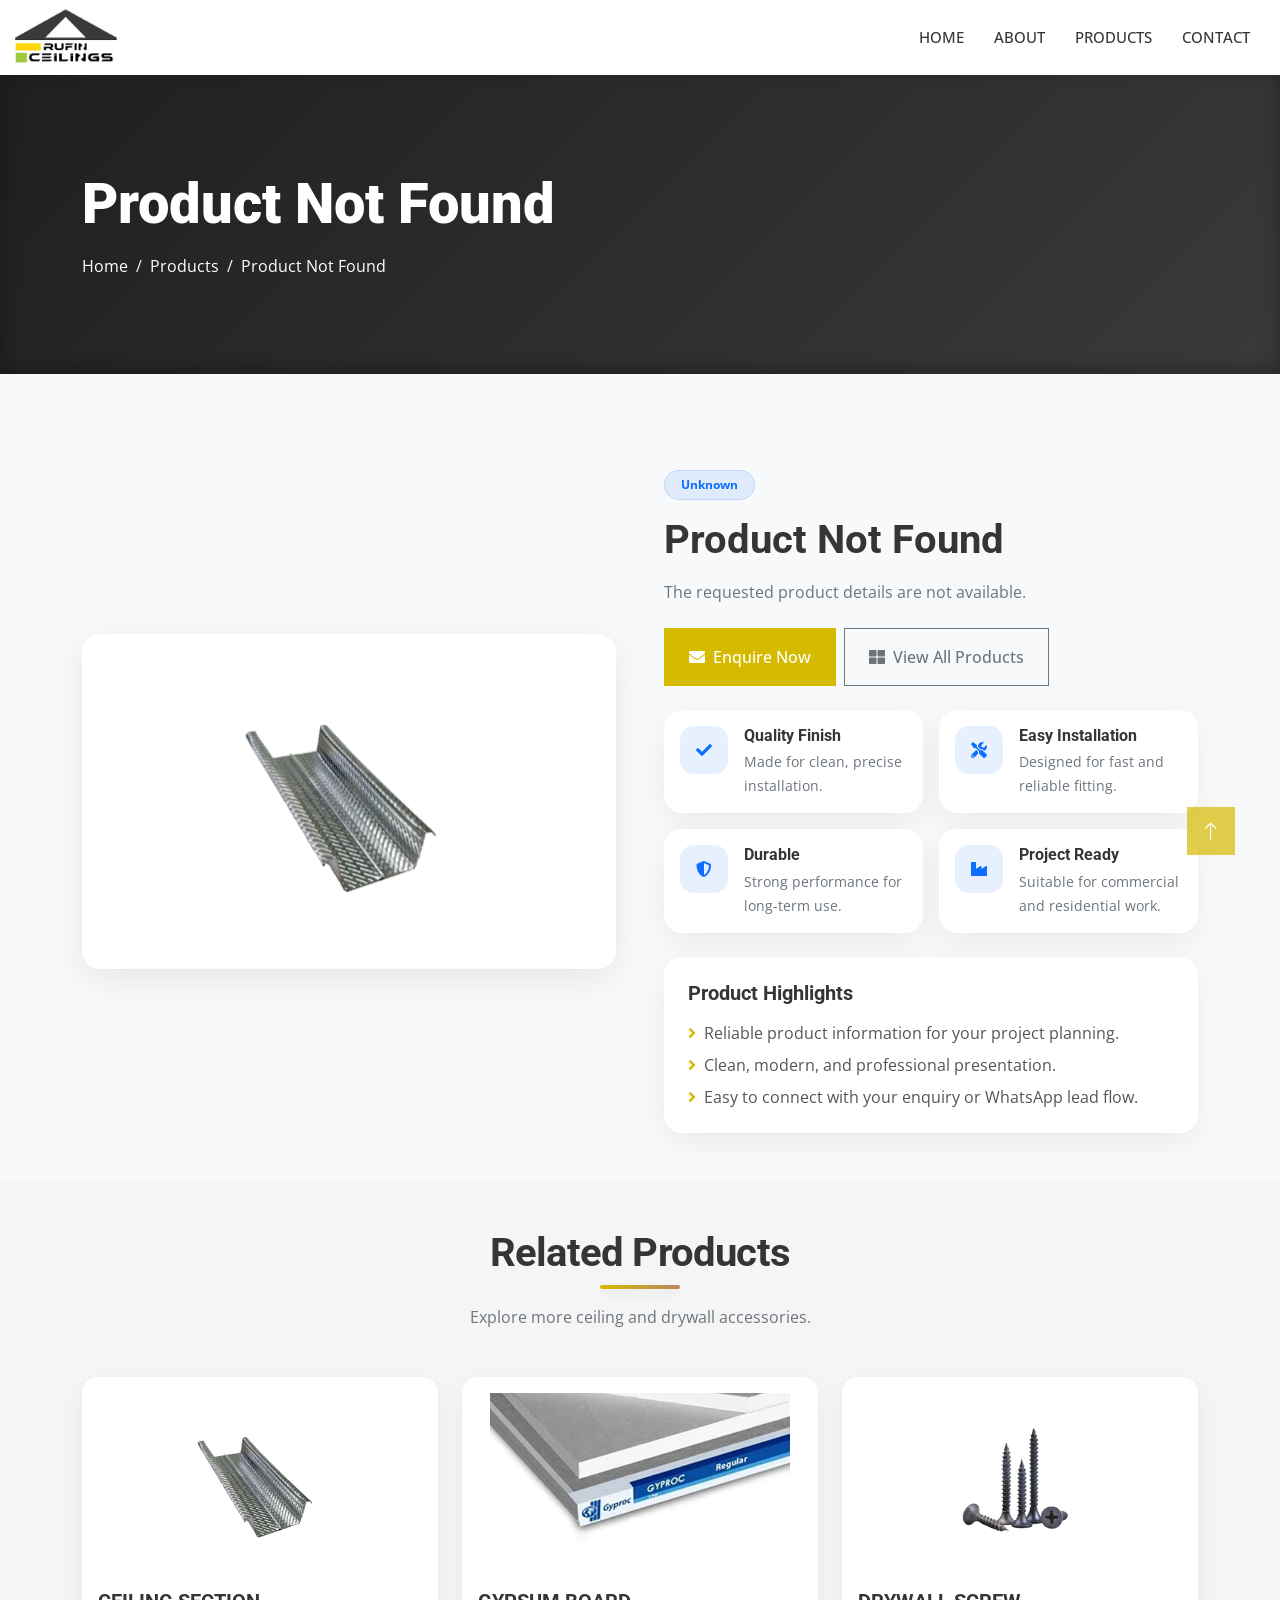
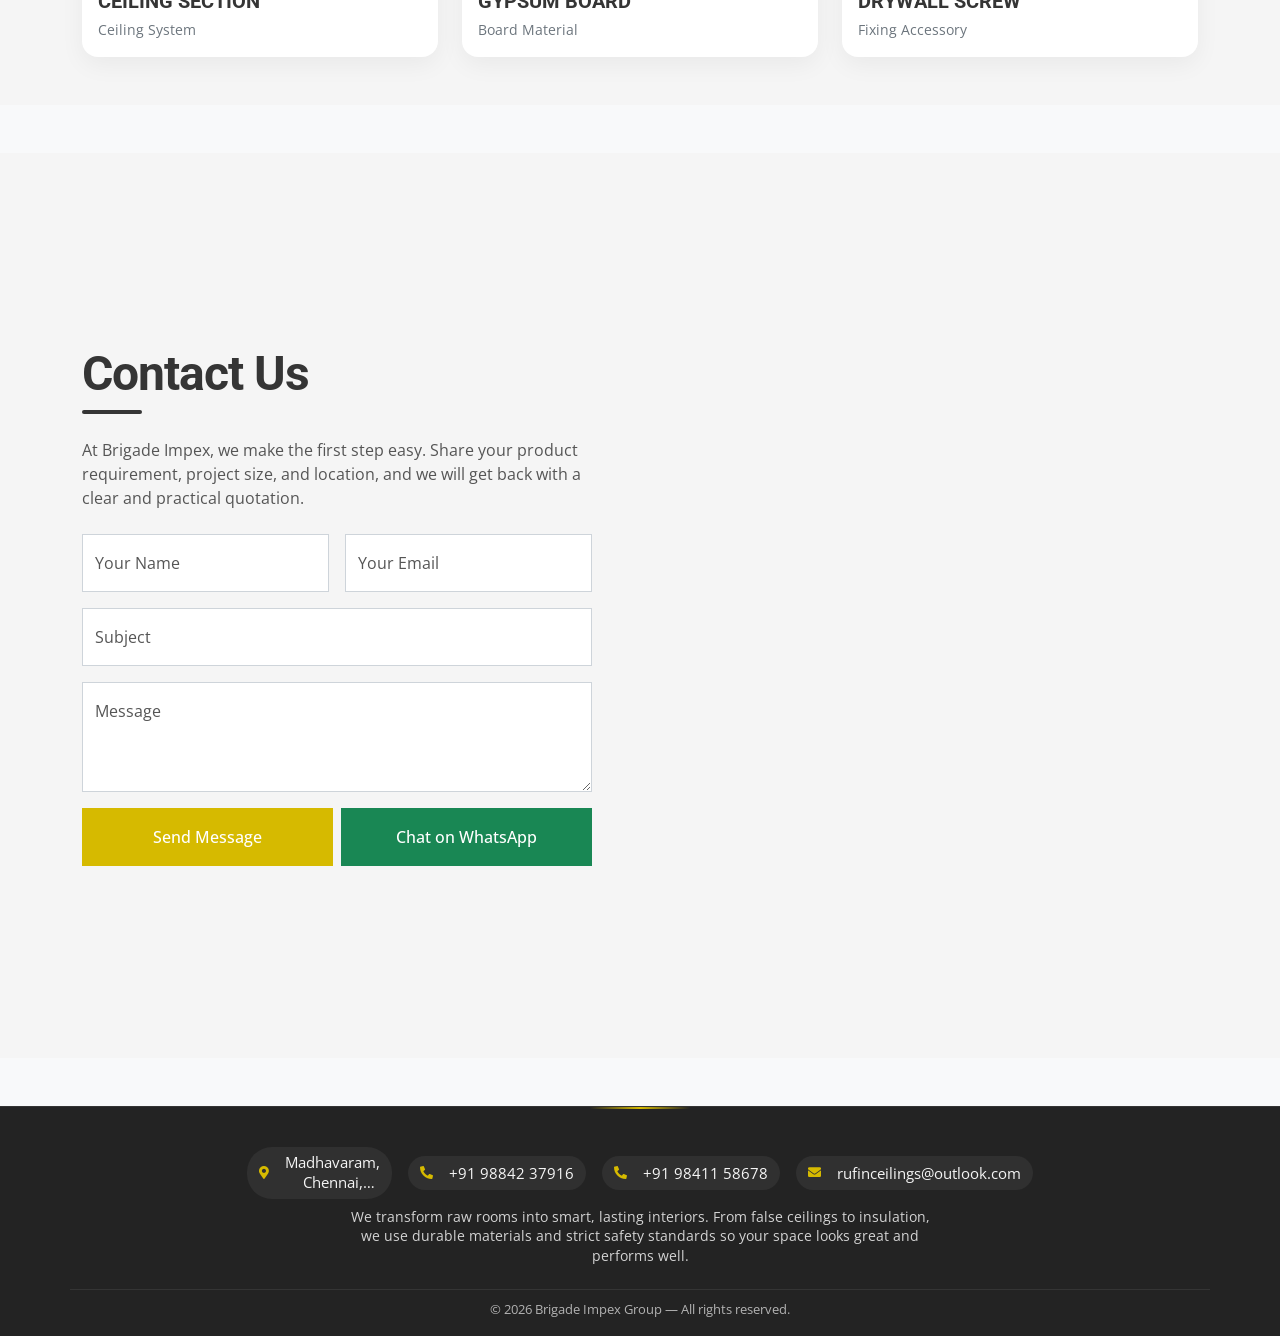
<file: product-detail.html>
<!DOCTYPE html>
<html lang="en">

<head>
    <meta charset="UTF-8" />
    <meta name="viewport" content="width=device-width, initial-scale=1.0" />
    <title>Product Details| rufin ceilings | Brigade Impex</title>
    <meta name="description" content="Rufin ceilings, Product details page for false ceiling and drywall accessories from Brigade Impex.">
    <meta name="keywords" content="Rufin Ceilings, Brigade Impex, false ceiling Chennai, gypsum ceiling, drywall partition, insulation services Chennai, gypsum board, ceiling section, perimeter, anchor fastener">

    <link href="rufin.png" rel="icon">

    <!-- Google Web Fonts -->
    <link rel="preconnect" href="https://fonts.googleapis.com">
    <link rel="preconnect" href="https://fonts.gstatic.com" crossorigin>
    <link href="https://fonts.googleapis.com/css2?family=Open+Sans:wght@400;500&family=Roboto:wght@500;700;900&display=swap" rel="stylesheet">

    <!-- Icon Fonts -->
    <link href="https://cdnjs.cloudflare.com/ajax/libs/font-awesome/5.10.0/css/all.min.css" rel="stylesheet">
    <link href="https://cdn.jsdelivr.net/npm/bootstrap-icons@1.4.1/font/bootstrap-icons.css" rel="stylesheet">

    <!-- Libraries Stylesheet -->
    <link href="lib/animate/animate.min.css" rel="stylesheet">
    <link href="css/bootstrap.min.css" rel="stylesheet">
    <link href="css/style.css" rel="stylesheet">

    <style>
        body {
            font-family: 'Open Sans', sans-serif;
            background: #f8f9fa;
        }

        .product-hero {
            background: linear-gradient(135deg, #1f1f1f, #3a3a3c);
            box-shadow: inset 0 -5px 20px rgba(0,0,0,0.3);
        }

        .product-img-wrap {
            background: #fff;
            border-radius: 18px;
            padding: 18px;
            box-shadow: 0 10px 35px rgba(0, 0, 0, 0.08);
        }

        .product-img {
            width: 100%;
            max-height: 520px;
            object-fit: contain;
            display: block;
        }

        .info-card {
            border: 0;
            border-radius: 18px;
            box-shadow: 0 10px 30px rgba(0, 0, 0, 0.06);
        }

        .badge-soft {
            background: rgba(13, 110, 253, 0.1);
            color: #0d6efd;
            border: 1px solid rgba(13, 110, 253, 0.15);
        }

        .feature-icon {
            width: 48px;
            height: 48px;
            border-radius: 14px;
            display: inline-flex;
            align-items: center;
            justify-content: center;
            background: rgba(13, 110, 253, 0.1);
            color: #0d6efd;
            flex: 0 0 auto;
        }

        .section-title h1 {
            letter-spacing: -0.02em;
        }

        .mini-card {
            border: 0;
            border-radius: 16px;
            box-shadow: 0 8px 24px rgba(0, 0, 0, 0.05);
            transition: 0.25s ease;
        }

            .mini-card:hover {
                transform: translateY(-4px);
            }

        .product-list-link {
            text-decoration: none;
        }
    </style>
</head>

<body>
    <!-- Spinner Start -->
    <div id="spinner" class="show bg-white position-fixed translate-middle w-100 vh-100 top-50 start-50 d-flex align-items-center justify-content-center">
        <div class="spinner-grow text-primary" style="width: 3rem; height: 3rem;" role="status">
            <span class="sr-only">Loading...</span>
        </div>
    </div>
    <!-- Spinner End -->
    <!-- Navbar Start -->
    <nav class="navbar navbar-expand-lg bg-white navbar-light sticky-top p-0 shadow-sm">
        <a href="index.html" class="navbar-brand d-flex align-items-center ps-2 pe-4 pe-lg-5">
            <img src="img/rufin.png" alt="Brigade Impex Logo" style="height: 65px;" class="img-fluid">
        </a>
        <button type="button" class="navbar-toggler me-4" data-bs-toggle="collapse" data-bs-target="#navbarCollapse">
            <span class="navbar-toggler-icon"></span>
        </button>
        <div class="collapse navbar-collapse" id="navbarCollapse">
            <div class="navbar-nav ms-auto p-4 p-lg-0">
                <a href="index.html" class="nav-item nav-link">Home</a>
                <a href="index.html#about" class="nav-item nav-link">About</a>
                <a href="index.html#services" class="nav-item nav-link">Products</a>
                <a href="index.html#contact" class="nav-item nav-link">Contact</a>
            </div>
        </div>
    </nav>
    <!-- Navbar End -->
    <!-- Page Header Start -->
    <div class="container-fluid product-hero py-5 mb-5">
        <div class="container py-5">
            <h1 id="pageHeading" class="display-4 text-white mb-3 animated slideInDown">Product Details</h1>
            <nav aria-label="breadcrumb animated slideInDown">
                <ol class="breadcrumb mb-0">
                    <li class="breadcrumb-item"><a class="text-white" href="index.html">Home</a></li>
                    <li class="breadcrumb-item"><a class="text-white" href="index.html#services">Products</a></li>
                    <li id="breadcrumbItem" class="breadcrumb-item text-white active" aria-current="page">Details</li>
                </ol>
            </nav>
        </div>
    </div>
    <!-- Page Header End -->
    <!-- Product Detail Start -->
    <div class="container-fluid py-5">
        <div class="container">
            <div class="row g-5 align-items-center">
                <div class="col-lg-6 wow fadeInLeft" data-wow-delay="0.2s">
                    <div class="product-img-wrap">
                        <img id="productImage" src="" alt="Product Image" class="product-img">
                    </div>
                </div>

                <div class="col-lg-6 wow fadeInRight" data-wow-delay="0.3s">
                    <span class="badge badge-soft rounded-pill px-3 py-2 mb-3" id="productCategory">Premium Product</span>
                    <h2 id="productTitle" class="display-6 fw-bold mb-3">Product Title</h2>
                    <p id="productDescription" class="text-muted fs-6 mb-4">
                        Product description will appear here.
                    </p>

                    <div class="d-flex flex-wrap gap-2 mb-4">
                        <a href="#contact" class="btn btn-primary px-4 py-3">
                            <i class="fa fa-envelope me-2"></i>Enquire Now
                        </a>
                        <a href="index.html#services" class="btn btn-outline-secondary px-4 py-3">
                            <i class="fa fa-th-large me-2"></i>View All Products
                        </a>
                    </div>

                    <div class="row g-3 mb-4">
                        <div class="col-sm-6">
                            <div class="info-card bg-white p-3 h-100">
                                <div class="d-flex align-items-start">
                                    <div class="feature-icon me-3">
                                        <i class="fa fa-check"></i>
                                    </div>
                                    <div>
                                        <h6 class="mb-1 fw-bold">Quality Finish</h6>
                                        <small class="text-muted">Made for clean, precise installation.</small>
                                    </div>
                                </div>
                            </div>
                        </div>
                        <div class="col-sm-6">
                            <div class="info-card bg-white p-3 h-100">
                                <div class="d-flex align-items-start">
                                    <div class="feature-icon me-3">
                                        <i class="fa fa-tools"></i>
                                    </div>
                                    <div>
                                        <h6 class="mb-1 fw-bold">Easy Installation</h6>
                                        <small class="text-muted">Designed for fast and reliable fitting.</small>
                                    </div>
                                </div>
                            </div>
                        </div>
                        <div class="col-sm-6">
                            <div class="info-card bg-white p-3 h-100">
                                <div class="d-flex align-items-start">
                                    <div class="feature-icon me-3">
                                        <i class="fa fa-shield-alt"></i>
                                    </div>
                                    <div>
                                        <h6 class="mb-1 fw-bold">Durable</h6>
                                        <small class="text-muted">Strong performance for long-term use.</small>
                                    </div>
                                </div>
                            </div>
                        </div>
                        <div class="col-sm-6">
                            <div class="info-card bg-white p-3 h-100">
                                <div class="d-flex align-items-start">
                                    <div class="feature-icon me-3">
                                        <i class="fa fa-industry"></i>
                                    </div>
                                    <div>
                                        <h6 class="mb-1 fw-bold">Project Ready</h6>
                                        <small class="text-muted">Suitable for commercial and residential work.</small>
                                    </div>
                                </div>
                            </div>
                        </div>
                    </div>

                    <div class="info-card bg-white p-4">
                        <h5 class="fw-bold mb-3">Product Highlights</h5>
                        <ul class="list-unstyled mb-0">
                            <li class="mb-2"><i class="fa fa-angle-right text-primary me-2"></i>Reliable product information for your project planning.</li>
                            <li class="mb-2"><i class="fa fa-angle-right text-primary me-2"></i>Clean, modern, and professional presentation.</li>
                            <li class="mb-0"><i class="fa fa-angle-right text-primary me-2"></i>Easy to connect with your enquiry or WhatsApp lead flow.</li>
                        </ul>
                    </div>
                </div>
            </div>
        </div>
    </div>
    <!-- Product Detail End -->
    <!-- Related Products Start -->
    <div class="container-fluid py-5 bg-light">
        <div class="container">
            <div class="section-title text-center mb-5">
                <h1 class="display-6 mb-3">Related Products</h1>
                <p class="text-muted mb-0">Explore more ceiling and drywall accessories.</p>
            </div>

            <div id="relatedProducts" class="row g-4"></div>
        </div>
    </div>
    <!-- Related Products End -->
    <!-- Contact Start -->
    <div id="contact" class="container-fluid bg-light overflow-hidden my-5 px-lg-0">
        <div class="container-fluid bg-light overflow-hidden px-lg-0" style="margin: 6rem 0;">
            <div class="container contact px-lg-0">
                <div class="row g-0 mx-lg-0">
                    <div class="col-lg-6 contact-text py-5 wow fadeIn" data-wow-delay="0.5s">
                        <div class="p-lg-5 ps-lg-0">
                            <div class="section-title text-start">
                                <h1 class="display-5 mb-4">Contact Us</h1>
                            </div>
                            <p class="mb-4">
                                At Brigade Impex, we make the first step easy. Share your product requirement, project size, and location, and we will get back with a clear and practical quotation.
                            </p>
                            <form>
                                <div class="row g-3">
                                    <div class="col-md-6">
                                        <div class="form-floating">
                                            <input type="text" class="form-control" name="name" id="name" placeholder="Your Name">
                                            <label for="name">Your Name</label>
                                        </div>
                                    </div>
                                    <div class="col-md-6">
                                        <div class="form-floating">
                                            <input type="email" class="form-control" name="email" id="email" placeholder="Your Email">
                                            <label for="email">Your Email</label>
                                        </div>
                                    </div>
                                    <div class="col-12">
                                        <div class="form-floating">
                                            <input type="text" class="form-control" name="subject" id="subject" placeholder="Subject">
                                            <label for="subject">Subject</label>
                                        </div>
                                    </div>
                                    <div class="col-12">
                                        <div class="form-floating">
                                            <textarea class="form-control" placeholder="Leave a message here" name="message" id="message" style="height: 110px"></textarea>
                                            <label for="message">Message</label>
                                        </div>
                                    </div>
                                    <div class="col-12">
                                        <div class="row g-2">
                                            <div class="col-12 col-md-6">
                                                <button class="btn btn-primary w-100 py-3" type="submit" id="btnSendMessage">
                                                    Send Message
                                                </button>
                                            </div>
                                            <div class="col-12 col-md-6">
                                                <button class="btn btn-success w-100 py-3" type="button" id="btnWhatsApp"
                                                        data-whatsapp-number="918668145793" aria-label="Chat on Whatsapp">
                                                    Chat on WhatsApp
                                                </button>
                                                <a id="waFallbackLink" class="d-none mt-2 small text-center d-block"
                                                   href="https://wa.me/918668145793?text=Hello%20Bharat%20Gypsum%20Group"
                                                   target="_blank" rel="noopener noreferrer">Open WhatsApp</a>
                                            </div>
                                        </div>
                                    </div>
                                </div>
                            </form>
                        </div>
                    </div>
                    <div class="col-lg-6 pe-lg-0" style="min-height: 400px;">
                        <div class="position-relative h-100">
                            <iframe class="position-absolute w-100 h-100"
                                    src="https://www.google.com/maps/embed?pb=!1m18!1m12!1m3!1d3884.504909705511!2d80.2341342!3d13.193586!2m3!1f0!2f0!3f0!3m2!1i1024!2i768!4f13.1!3m3!1m2!1s0x3a527be7cc8653eb%3A0xd022dfed7d6fcd3d!2sBrigade%20Impex!5e0!3m2!1sen!2sin!4v1773901309354!5m2!1sen!2sin"
                                    style="object-fit: cover;" frameborder="0" allowfullscreen="" aria-hidden="false" tabindex="0">
                            </iframe>
                        </div>
                    </div>
                </div>
            </div>
        </div>
    </div>
    <!-- Contact End -->

    <div class="modal fade" id="waModal" tabindex="-1" aria-labelledby="waModalLabel" aria-hidden="true">
        <div class="modal-dialog modal-dialog-centered">
            <div class="modal-content rounded-3">
                <div class="modal-header">
                    <h5 class="modal-title" id="waModalLabel">Who do you want to chat with?</h5>
                    <button type="button" class="btn-close" data-bs-dismiss="modal"></button>
                </div>

                <div class="modal-body">
                    <div class="d-grid gap-2">

                        <button class="btn btn-outline-primary select-person"
                                data-number="919884237916"
                                data-name="there">
                            Support Team
                        </button>

                        <button class="btn btn-outline-success select-person"
                                data-number="919841158678"
                                data-name="there">
                            Sales Team
                        </button>

                    </div>
                </div>
            </div>
        </div>
    </div>

    <!-- Footer Start-->
    <footer class="container-fluid footer mt-3 pt-4" role="contentinfo">
        <div class="container py-3">
            <!-- Top center: contact -->
            <div class="row justify-content-center text-center">
                <div class="col-12 col-md-8">
                    <div class="d-flex flex-column flex-sm-row justify-content-center align-items-center gap-3 mb-2 contact-row">
                        <div class="d-flex align-items-center contact-item">
                            <i class="fa fa-map-marker-alt me-2" aria-hidden="true"></i>
                            <a href="https://maps.app.goo.gl/yhzugA3BZ5pD5TK7A"
                               target="_blank"
                               class="text-light text-decoration-none">
                                <address class="mb-0">Madhavaram, Chennai, Tamil Nadu 600060</address>
                            </a>
                        </div>
                        <div class="d-flex align-items-center contact-item">
                            <i class="fa fa-phone-alt me-2" aria-hidden="true"></i>
                            <!-- keep phone on one line with .no-wrap -->
                            <a href="tel:+919884237916" class="text-light text-decoration-none no-wrap">+91&nbsp;98842&nbsp;37916</a>
                        </div>
                        <div class="d-flex align-items-center contact-item">
                            <i class="fa fa-phone-alt me-2" aria-hidden="true"></i>
                            <!-- keep phone on one line with .no-wrap -->
                            <a href="tel:+919841158678" class="text-light text-decoration-none no-wrap">+91&nbsp;98411&nbsp;58678</a>
                        </div>

                        <div class="d-flex align-items-center contact-item">
                            <i class="fa fa-envelope me-2" aria-hidden="true"></i>
                            <!-- also prevent the email from awkward breaking -->
                            <a href="mailto:rufinceilings@outlook.com" class="text-light text-decoration-none no-wrap">rufinceilings@outlook.com</a>
                        </div>
                    </div>

                    <p class="mb-2 small footer-desc">
                        We transform raw rooms into smart, lasting interiors. From false ceilings to insulation, we use durable materials and strict safety standards so your space looks great and performs well.
                    </p>
                </div>
            </div>

            <!-- Optional bottom row: copyright/social -->
            <div class="row mt-3">
                <div class="col-12 text-center small">
                    &copy; <span id="currentYear"></span> Brigade Impex Group — All rights reserved.
                </div>
            </div>
        </div>
    </footer>
    <!-- Footer End -->
    <!-- Back to Top -->
    <a href="#" class="btn btn-lg btn-primary btn-lg-square rounded-0 back-to-top">
        <i class="bi bi-arrow-up"></i>
    </a>

    <!-- JavaScript Libraries -->
    <script src="https://code.jquery.com/jquery-3.4.1.min.js"></script>
    <script src="https://cdn.jsdelivr.net/npm/bootstrap@5.0.0/dist/js/bootstrap.bundle.min.js"></script>
    <script src="lib/wow/wow.min.js"></script>

    <!-- Template Javascript -->
    <script src="js/main.js"></script>

    <script>
        const products = {
            "ceiling-section": {
                title: "CEILING SECTION",
                image: "img/Product-1.png",
                description: "Ceiling section is used as the main structural component in false ceiling systems. It provides strength, alignment, and support for the overall ceiling framework.",
                category: "Ceiling System",
                related: ["intermediate", "perimeter", "ceiling-angle"]
            },
            "intermediate": {
                title: "INTERMEDIATE",
                image: "img/Product-2.png",
                description: "Intermediate section is used between the main framing members to create a strong and balanced ceiling structure with proper load distribution.",
                category: "Ceiling System",
                related: ["ceiling-section", "perimeter", "connecting-clip"]
            },
            "perimeter": {
                title: "PERIMETER",
                image: "img/Product-3.png",
                description: "Perimeter section is fixed around the edge of the ceiling to support the framework and ensure a neat, finished boundary.",
                category: "Ceiling System",
                related: ["ceiling-section", "ceiling-angle", "shadowline-bead"]
            },
            "ceiling-angle": {
                title: "CEILING ANGLE",
                image: "img/Product-4.png",
                description: "Ceiling angle is used to create edge support and maintain the correct alignment of false ceiling components along the perimeter.",
                category: "Ceiling System",
                related: ["perimeter", "ceiling-section", "soffit-cleat"]
            },
            "gypsum-board": {
                title: "GYPSUM BOARD",
                image: "img/Product-5.png",
                description: "Gypsum board is a core material used for false ceilings and partitions. It offers a smooth finish, clean look, and easy installation.",
                category: "Board Material",
                related: ["drywall-screw", "drywall-tape", "gyproc-pro-fill"]
            },
            "drywall-screw": {
                title: "DRYWALL SCREW",
                image: "img/Product-6.png",
                description: "Drywall screws are specially designed for fixing gypsum boards securely to metal framing members with strong holding power.",
                category: "Fixing Accessory",
                related: ["gypsum-board", "drywall-tape", "anchor-fastener"]
            },
            "drywall-tape": {
                title: "DRYWALL TAPE",
                image: "img/Product-7.png",
                description: "Drywall tape is used for reinforcing joints between boards and helps create a smooth, crack-resistant finish.",
                category: "Finishing Material",
                related: ["gypsum-board", "gyproc-pro-fill", "drywall-screw"]
            },
            "anchor-fastener": {
                title: "ANCHOR FASTENER",
                image: "img/Product-8.png",
                description: "Anchor fastener is used for secure fixing into concrete or masonry surfaces, giving strong support for ceiling and drywall systems.",
                category: "Fixing Accessory",
                related: ["connecting-clip", "soffit-cleat", "ceiling-angle"]
            },
            "connecting-clip": {
                title: "CONNECTING CLIP",
                image: "img/Product-9.png",
                description: "Connecting clip is used to join structural sections together, improving stability and making ceiling installation more reliable.",
                category: "Ceiling System",
                related: ["intermediate", "anchor-fastener", "ceiling-section"]
            },
            "shadowline-bead": {
                title: "SHADOWLINE BEAD",
                image: "img/Product-10.png",
                description: "Shadowline bead creates a modern recessed edge detail, giving a stylish shadow finish at the perimeter of the ceiling.",
                category: "Decorative Profile",
                related: ["perimeter", "ceiling-angle", "soffit-cleat"]
            },
            "soffit-cleat": {
                title: "SOFFIT CLEAT",
                image: "img/Product-11.png",
                description: "Soffit cleat is used to support soffit and edge details in ceiling systems, helping achieve a clean and secure installation.",
                category: "Support Accessory",
                related: ["shadowline-bead", "ceiling-angle", "anchor-fastener"]
            },
            "gyproc-pro-fill": {
                title: "GYPROC PRO-FILL",
                image: "img/Product-12.png",
                description: "Gyproc Pro-Fill is a joint finishing material used for filling board joints and creating a smooth, professional surface finish.",
                category: "Finishing Material",
                related: ["drywall-tape", "gypsum-board", "drywall-screw"]
            }
        };

        const productOrder = [
            "ceiling-section",
            "intermediate",
            "perimeter",
            "ceiling-angle",
            "gypsum-board",
            "drywall-screw",
            "drywall-tape",
            "anchor-fastener",
            "connecting-clip",
            "shadowline-bead",
            "soffit-cleat",
            "gyproc-pro-fill"
        ];

        function titleCaseFromId(id) {
            return id.replace(/-/g, ' ').replace(/\b\w/g, c => c.toUpperCase());
        }

        const params = new URLSearchParams(window.location.search);
        const id = params.get("id");
        const product = products[id] || {
            title: "Product Not Found",
            image: "img/Product-1.png",
            description: "The requested product details are not available.",
            category: "Unknown",
            related: ["ceiling-section", "gypsum-board", "drywall-screw"]
        };

        document.title = `${product.title} | Brigade Impex`;
        document.getElementById("pageHeading").textContent = product.title;
        document.getElementById("breadcrumbItem").textContent = product.title;
        document.getElementById("productTitle").textContent = product.title;
        document.getElementById("productImage").src = product.image;
        document.getElementById("productImage").alt = product.title;
        document.getElementById("productDescription").textContent = product.description;
        document.getElementById("productCategory").textContent = product.category;

        const relatedWrap = document.getElementById("relatedProducts");
        const relatedIds = (product.related || []).filter(item => products[item]);

        relatedWrap.innerHTML = relatedIds.map(item => {
            const p = products[item];
            return `
                                <div class="col-md-6 col-lg-4">
                                    <a class="product-list-link" href="product-detail.html?id=${item}">
                                        <div class="mini-card bg-white p-3 h-100">
                                            <div class="text-center mb-3">
                                                <img src="${p.image}" alt="${p.title}" class="img-fluid" style="max-height: 180px; object-fit: contain;">
                                            </div>
                                            <h5 class="fw-bold mb-1 text-dark">${p.title}</h5>
                                            <small class="text-muted">${p.category}</small>
                                        </div>
                                    </a>
                                </div>
                            `;
        }).join('');

        if (!relatedWrap.innerHTML.trim()) {
            relatedWrap.innerHTML = productOrder.slice(0, 3).map(item => {
                const p = products[item];
                return `
                                    <div class="col-md-6 col-lg-4">
                                        <a class="product-list-link" href="product-detail.html?id=${item}">
                                            <div class="mini-card bg-white p-3 h-100">
                                                <div class="text-center mb-3">
                                                    <img src="${p.image}" alt="${p.title}" class="img-fluid" style="max-height: 180px; object-fit: contain;">
                                                </div>
                                                <h5 class="fw-bold mb-1 text-dark">${p.title}</h5>
                                                <small class="text-muted">${p.category}</small>
                                            </div>
                                        </a>
                                    </div>
                                `;
            }).join('');
        }

        document.getElementById('currentYear').textContent = new Date().getFullYear();

        // Hide spinner once page is ready
        window.addEventListener('load', function () {
            const spinner = document.getElementById('spinner');
            if (spinner) spinner.classList.remove('show');
        });
    </script>

    <script>
        document.getElementById('btnSendMessage').addEventListener('click', function (e) {
            e.preventDefault();

            const btn = this;
            btn.innerText = "Sending...";
            btn.disabled = true;

            const formData = new FormData();
            formData.append('name', document.getElementById('name').value);
            formData.append('email', document.getElementById('email').value);
            formData.append('subject', document.getElementById('subject').value);
            formData.append('message', document.getElementById('message').value);

            fetch('https://script.google.com/macros/s/AKfycbzomI677OD7yl_giRn0rsUHmW3UfG3MTt3B_YtM3wa7_BNHDeo9L5WAto37iqa_yo1d/exec', {
                method: 'POST',
                body: new URLSearchParams(formData)
            })
                .then(res => res.text())
                .then(data => {
                    if (data === "Success") {
                        alert("Message sent successfully!");
                        btn.innerText = "Sent!";
                    } else {
                        alert("Error sending message.");
                        btn.innerText = "Send Message";
                        btn.disabled = false;
                    }
                })
                .catch(err => {
                    console.error(err);
                    alert("An error occurred.");
                    btn.disabled = false;
                    btn.innerText = "Send Message";
                });
        });
    </script>

    <script>
        (function () {
            const btn = document.getElementById('btnWhatsApp');

            if (!btn) return;

            // Open modal instead of direct WhatsApp
            btn.addEventListener('click', function () {
                const modal = new bootstrap.Modal(document.getElementById('waModal'));
                modal.show();
            });

            // When user selects person
            document.querySelectorAll('.select-person').forEach(button => {
                button.addEventListener('click', function () {

                    const phone = this.getAttribute('data-number');
                    const person = this.getAttribute('data-name');

                    const name = document.getElementById('name')?.value.trim() || '';
                    const email = document.getElementById('email')?.value.trim() || '';
                    const subject = document.getElementById('subject')?.value.trim() || '';
                    const message = document.getElementById('message')?.value.trim() || '';

                    let finalMessage = '';

                    if (!message) {
                        finalMessage = `Hi ${person}, I visited your website and I'm interested in your services.`;
                    } else {
                        const lines = [];

                        if (name) lines.push("Name: " + name);
                        if (email) lines.push("Email: " + email);
                        if (subject) lines.push("Subject: " + subject);

                        lines.push("Message: " + message);
                        lines.push('');
                        lines.push('---');
                        lines.push('Sent from website');

                        finalMessage = lines.join('\n');
                    }

                    const text = encodeURIComponent(finalMessage);
                    const url = `https://wa.me/${phone}?text=${text}`;

                    window.open(url, '_blank');

                    // Close modal after click
                    const modalEl = document.getElementById('waModal');
                    const modalInstance = bootstrap.Modal.getInstance(modalEl);
                    modalInstance.hide();
                });
            });

        })();
    </script>
</body>

</html>
</file>
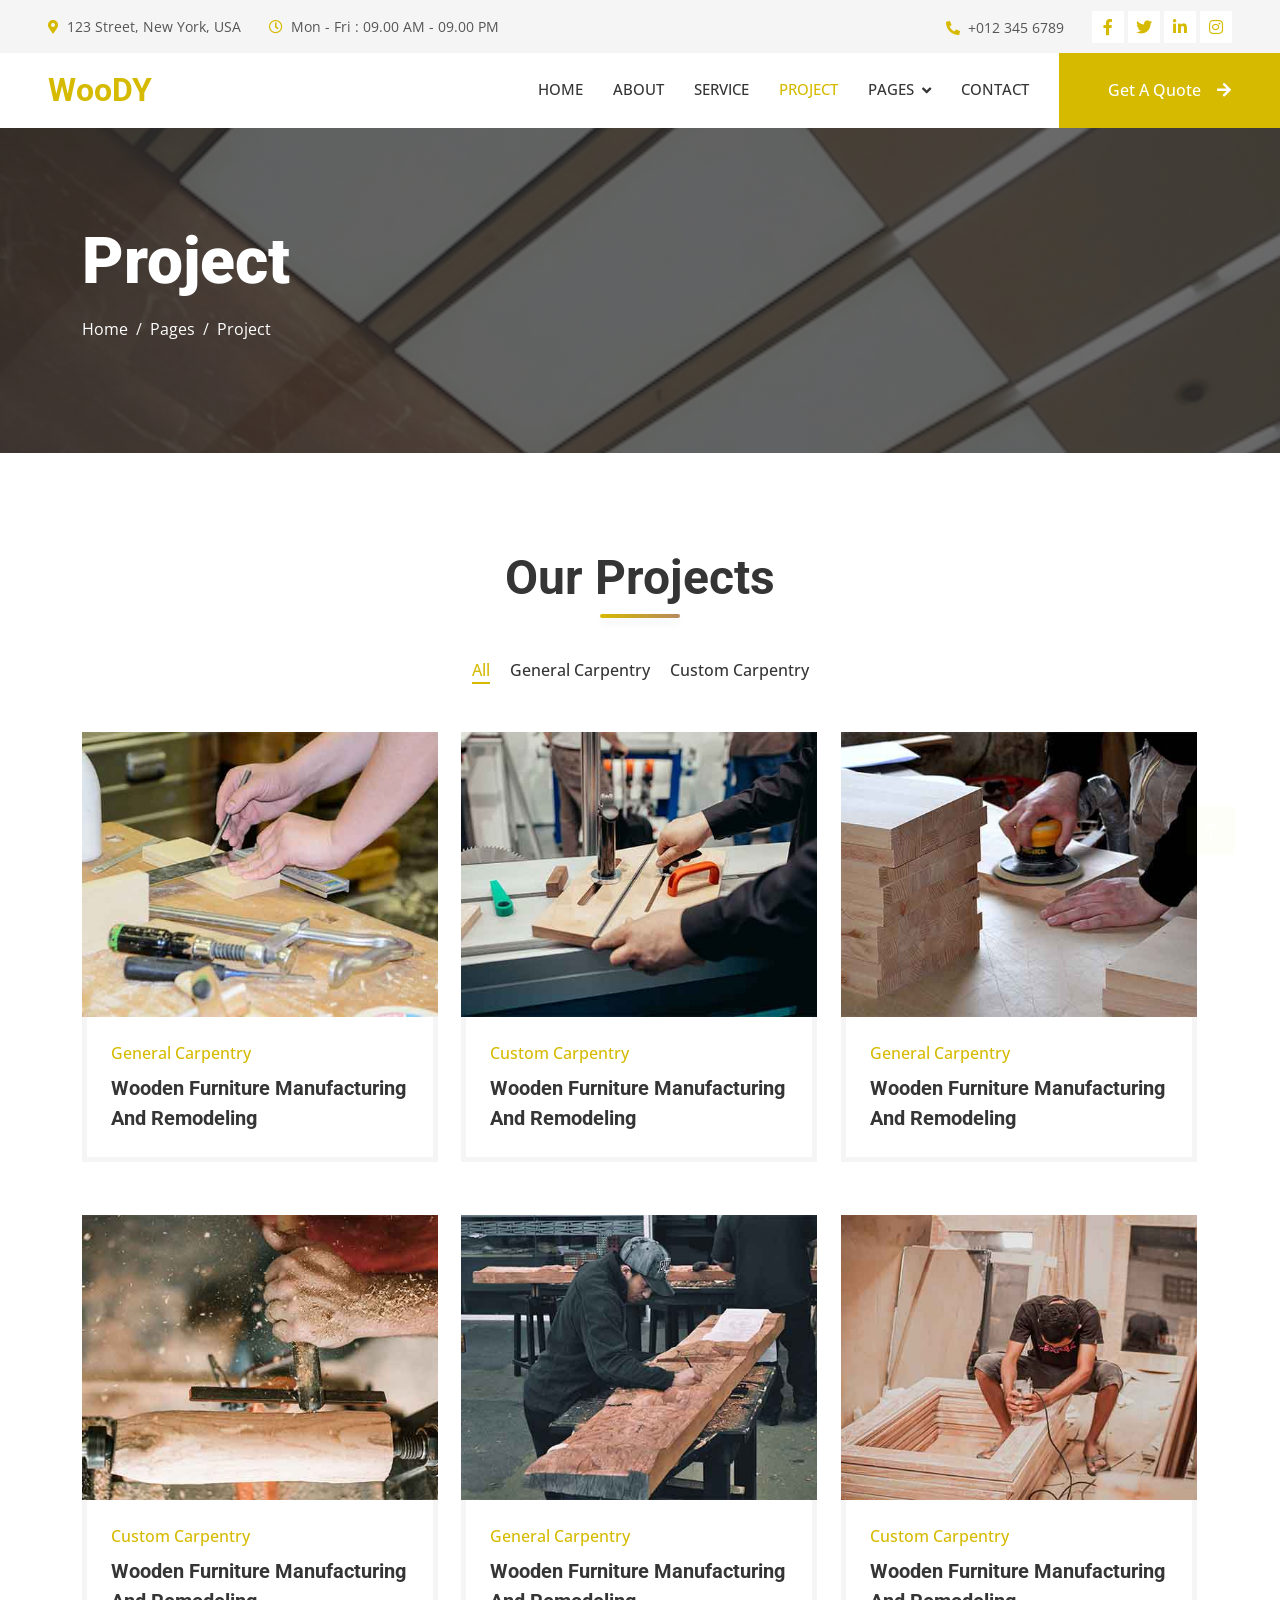
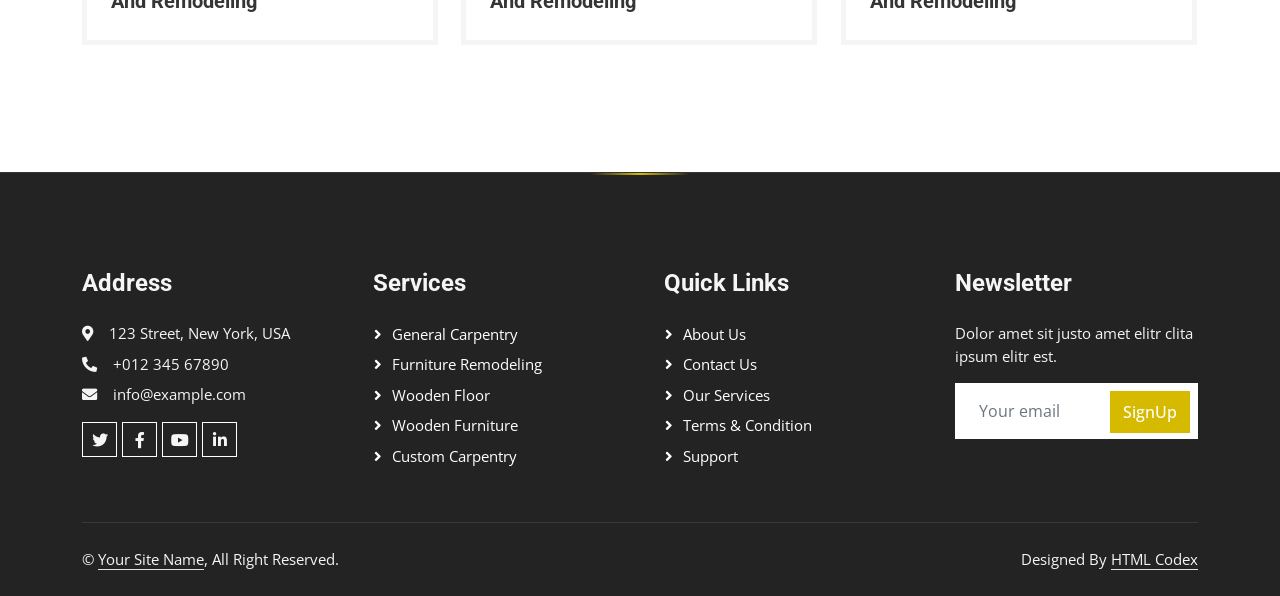
<file: project.html>
<!DOCTYPE html>
<html lang="en">

<head>
    <meta charset="utf-8">
    <title>Woody - Carpenter Website Template</title>
    <meta content="width=device-width, initial-scale=1.0" name="viewport">
    <meta content="" name="keywords">
    <meta content="" name="description">

    <!-- Favicon -->
    <link href="img/favicon.ico" rel="icon">

    <!-- Google Web Fonts -->
    <link rel="preconnect" href="https://fonts.googleapis.com">
    <link rel="preconnect" href="https://fonts.gstatic.com" crossorigin>
    <link href="https://fonts.googleapis.com/css2?family=Open+Sans:wght@400;500&family=Roboto:wght@500;700;900&display=swap" rel="stylesheet"> 

    <!-- Icon Font Stylesheet -->
    <link href="https://cdnjs.cloudflare.com/ajax/libs/font-awesome/5.10.0/css/all.min.css" rel="stylesheet">
    <link href="https://cdn.jsdelivr.net/npm/bootstrap-icons@1.4.1/font/bootstrap-icons.css" rel="stylesheet">

    <!-- Libraries Stylesheet -->
    <link href="lib/animate/animate.min.css" rel="stylesheet">
    <link href="lib/owlcarousel/assets/owl.carousel.min.css" rel="stylesheet">
    <link href="lib/lightbox/css/lightbox.min.css" rel="stylesheet">

    <!-- Customized Bootstrap Stylesheet -->
    <link href="css/bootstrap.min.css" rel="stylesheet">

    <!-- Template Stylesheet -->
    <link href="css/style.css" rel="stylesheet">
</head>

<body>
    <!-- Spinner Start -->
    <div id="spinner" class="show bg-white position-fixed translate-middle w-100 vh-100 top-50 start-50 d-flex align-items-center justify-content-center">
        <div class="spinner-grow text-primary" style="width: 3rem; height: 3rem;" role="status">
            <span class="sr-only">Loading...</span>
        </div>
    </div>
    <!-- Spinner End -->


    <!-- Topbar Start -->
    <div class="container-fluid bg-light p-0">
        <div class="row gx-0 d-none d-lg-flex">
            <div class="col-lg-7 px-5 text-start">
                <div class="h-100 d-inline-flex align-items-center py-3 me-4">
                    <small class="fa fa-map-marker-alt text-primary me-2"></small>
                    <small>123 Street, New York, USA</small>
                </div>
                <div class="h-100 d-inline-flex align-items-center py-3">
                    <small class="far fa-clock text-primary me-2"></small>
                    <small>Mon - Fri : 09.00 AM - 09.00 PM</small>
                </div>
            </div>
            <div class="col-lg-5 px-5 text-end">
                <div class="h-100 d-inline-flex align-items-center py-3 me-4">
                    <small class="fa fa-phone-alt text-primary me-2"></small>
                    <small>+012 345 6789</small>
                </div>
                <div class="h-100 d-inline-flex align-items-center">
                    <a class="btn btn-sm-square bg-white text-primary me-1" href=""><i class="fab fa-facebook-f"></i></a>
                    <a class="btn btn-sm-square bg-white text-primary me-1" href=""><i class="fab fa-twitter"></i></a>
                    <a class="btn btn-sm-square bg-white text-primary me-1" href=""><i class="fab fa-linkedin-in"></i></a>
                    <a class="btn btn-sm-square bg-white text-primary me-0" href=""><i class="fab fa-instagram"></i></a>
                </div>
            </div>
        </div>
    </div>
    <!-- Topbar End -->


    <!-- Navbar Start -->
    <nav class="navbar navbar-expand-lg bg-white navbar-light sticky-top p-0">
        <a href="index.html" class="navbar-brand d-flex align-items-center px-4 px-lg-5">
            <h2 class="m-0 text-primary">WooDY</h2>
        </a>
        <button type="button" class="navbar-toggler me-4" data-bs-toggle="collapse" data-bs-target="#navbarCollapse">
            <span class="navbar-toggler-icon"></span>
        </button>
        <div class="collapse navbar-collapse" id="navbarCollapse">
            <div class="navbar-nav ms-auto p-4 p-lg-0">
                <a href="index.html" class="nav-item nav-link">Home</a>
                <a href="about.html" class="nav-item nav-link">About</a>
                <a href="service.html" class="nav-item nav-link">Service</a>
                <a href="project.html" class="nav-item nav-link active">Project</a>
                <div class="nav-item dropdown">
                    <a href="#" class="nav-link dropdown-toggle" data-bs-toggle="dropdown">Pages</a>
                    <div class="dropdown-menu fade-up m-0">
                        <a href="feature.html" class="dropdown-item">Feature</a>
                        <a href="quote.html" class="dropdown-item">Free Quote</a>
                        <a href="team.html" class="dropdown-item">Our Team</a>
                        <a href="testimonial.html" class="dropdown-item">Testimonial</a>
                        <a href="404.html" class="dropdown-item">404 Page</a>
                    </div>
                </div>
                <a href="contact.html" class="nav-item nav-link">Contact</a>
            </div>
            <a href="" class="btn btn-primary py-4 px-lg-5 d-none d-lg-block">Get A Quote<i class="fa fa-arrow-right ms-3"></i></a>
        </div>
    </nav>
    <!-- Navbar End -->


    <!-- Page Header Start -->
    <div class="container-fluid page-header py-5 mb-5">
        <div class="container py-5">
            <h1 class="display-3 text-white mb-3 animated slideInDown">Project</h1>
            <nav aria-label="breadcrumb animated slideInDown">
                <ol class="breadcrumb">
                    <li class="breadcrumb-item"><a class="text-white" href="#">Home</a></li>
                    <li class="breadcrumb-item"><a class="text-white" href="#">Pages</a></li>
                    <li class="breadcrumb-item text-white active" aria-current="page">Project</li>
                </ol>
            </nav>
        </div>
    </div>
    <!-- Page Header End -->


    <!-- Projects Start -->
    <div class="container-xxl py-5">
        <div class="container">
            <div class="section-title text-center">
                <h1 class="display-5 mb-5">Our Projects</h1>
            </div>
            <div class="row mt-n2 wow fadeInUp" data-wow-delay="0.3s">
                <div class="col-12 text-center">
                    <ul class="list-inline mb-5" id="portfolio-flters">
                        <li class="mx-2 active" data-filter="*">All</li>
                        <li class="mx-2" data-filter=".first">General Carpentry</li>
                        <li class="mx-2" data-filter=".second">Custom Carpentry</li>
                    </ul>
                </div>
            </div>
            <div class="row g-4 portfolio-container">
                <div class="col-lg-4 col-md-6 portfolio-item first wow fadeInUp" data-wow-delay="0.1s">
                    <div class="rounded overflow-hidden">
                        <div class="position-relative overflow-hidden">
                            <img class="img-fluid w-100" src="img/portfolio-1.jpg" alt="">
                            <div class="portfolio-overlay">
                                <a class="btn btn-square btn-outline-light mx-1" href="img/portfolio-1.jpg" data-lightbox="portfolio"><i class="fa fa-eye"></i></a>
                                <a class="btn btn-square btn-outline-light mx-1" href=""><i class="fa fa-link"></i></a>
                            </div>
                        </div>
                        <div class="border border-5 border-light border-top-0 p-4">
                            <p class="text-primary fw-medium mb-2">General Carpentry</p>
                            <h5 class="lh-base mb-0">Wooden Furniture Manufacturing And Remodeling</a>
                        </div>
                    </div>
                </div>
                <div class="col-lg-4 col-md-6 portfolio-item second wow fadeInUp" data-wow-delay="0.3s">
                    <div class="rounded overflow-hidden">
                        <div class="position-relative overflow-hidden">
                            <img class="img-fluid w-100" src="img/portfolio-2.jpg" alt="">
                            <div class="portfolio-overlay">
                                <a class="btn btn-square btn-outline-light mx-1" href="img/portfolio-2.jpg" data-lightbox="portfolio"><i class="fa fa-eye"></i></a>
                                <a class="btn btn-square btn-outline-light mx-1" href=""><i class="fa fa-link"></i></a>
                            </div>
                        </div>
                        <div class="border border-5 border-light border-top-0 p-4">
                            <p class="text-primary fw-medium mb-2">Custom Carpentry</p>
                            <h5 class="lh-base mb-0">Wooden Furniture Manufacturing And Remodeling</a>
                        </div>
                    </div>
                </div>
                <div class="col-lg-4 col-md-6 portfolio-item first wow fadeInUp" data-wow-delay="0.5s">
                    <div class="rounded overflow-hidden">
                        <div class="position-relative overflow-hidden">
                            <img class="img-fluid w-100" src="img/portfolio-3.jpg" alt="">
                            <div class="portfolio-overlay">
                                <a class="btn btn-square btn-outline-light mx-1" href="img/portfolio-3.jpg" data-lightbox="portfolio"><i class="fa fa-eye"></i></a>
                                <a class="btn btn-square btn-outline-light mx-1" href=""><i class="fa fa-link"></i></a>
                            </div>
                        </div>
                        <div class="border border-5 border-light border-top-0 p-4">
                            <p class="text-primary fw-medium mb-2">General Carpentry</p>
                            <h5 class="lh-base mb-0">Wooden Furniture Manufacturing And Remodeling</a>
                        </div>
                    </div>
                </div>
                <div class="col-lg-4 col-md-6 portfolio-item second wow fadeInUp" data-wow-delay="0.1s">
                    <div class="rounded overflow-hidden">
                        <div class="position-relative overflow-hidden">
                            <img class="img-fluid w-100" src="img/portfolio-4.jpg" alt="">
                            <div class="portfolio-overlay">
                                <a class="btn btn-square btn-outline-light mx-1" href="img/portfolio-4.jpg" data-lightbox="portfolio"><i class="fa fa-eye"></i></a>
                                <a class="btn btn-square btn-outline-light mx-1" href=""><i class="fa fa-link"></i></a>
                            </div>
                        </div>
                        <div class="border border-5 border-light border-top-0 p-4">
                            <p class="text-primary fw-medium mb-2">Custom Carpentry</p>
                            <h5 class="lh-base mb-0">Wooden Furniture Manufacturing And Remodeling</a>
                        </div>
                    </div>
                </div>
                <div class="col-lg-4 col-md-6 portfolio-item first wow fadeInUp" data-wow-delay="0.3s">
                    <div class="rounded overflow-hidden">
                        <div class="position-relative overflow-hidden">
                            <img class="img-fluid w-100" src="img/portfolio-5.jpg" alt="">
                            <div class="portfolio-overlay">
                                <a class="btn btn-square btn-outline-light mx-1" href="img/portfolio-5.jpg" data-lightbox="portfolio"><i class="fa fa-eye"></i></a>
                                <a class="btn btn-square btn-outline-light mx-1" href=""><i class="fa fa-link"></i></a>
                            </div>
                        </div>
                        <div class="border border-5 border-light border-top-0 p-4">
                            <p class="text-primary fw-medium mb-2">General Carpentry</p>
                            <h5 class="lh-base mb-0">Wooden Furniture Manufacturing And Remodeling</a>
                        </div>
                    </div>
                </div>
                <div class="col-lg-4 col-md-6 portfolio-item second wow fadeInUp" data-wow-delay="0.5s">
                    <div class="rounded overflow-hidden">
                        <div class="position-relative overflow-hidden">
                            <img class="img-fluid w-100" src="img/portfolio-6.jpg" alt="">
                            <div class="portfolio-overlay">
                                <a class="btn btn-square btn-outline-light mx-1" href="img/portfolio-6.jpg" data-lightbox="portfolio"><i class="fa fa-eye"></i></a>
                                <a class="btn btn-square btn-outline-light mx-1" href=""><i class="fa fa-link"></i></a>
                            </div>
                        </div>
                        <div class="border border-5 border-light border-top-0 p-4">
                            <p class="text-primary fw-medium mb-2">Custom Carpentry</p>
                            <h5 class="lh-base mb-0">Wooden Furniture Manufacturing And Remodeling</a>
                        </div>
                    </div>
                </div>
            </div>
        </div>
    </div>
    <!-- Projects End -->
        

    <!-- Footer Start -->
    <div class="container-fluid bg-dark text-light footer mt-5 pt-5 wow fadeIn" data-wow-delay="0.1s">
        <div class="container py-5">
            <div class="row g-5">
                <div class="col-lg-3 col-md-6">
                    <h4 class="text-light mb-4">Address</h4>
                    <p class="mb-2"><i class="fa fa-map-marker-alt me-3"></i>123 Street, New York, USA</p>
                    <p class="mb-2"><i class="fa fa-phone-alt me-3"></i>+012 345 67890</p>
                    <p class="mb-2"><i class="fa fa-envelope me-3"></i>info@example.com</p>
                    <div class="d-flex pt-2">
                        <a class="btn btn-outline-light btn-social" href=""><i class="fab fa-twitter"></i></a>
                        <a class="btn btn-outline-light btn-social" href=""><i class="fab fa-facebook-f"></i></a>
                        <a class="btn btn-outline-light btn-social" href=""><i class="fab fa-youtube"></i></a>
                        <a class="btn btn-outline-light btn-social" href=""><i class="fab fa-linkedin-in"></i></a>
                    </div>
                </div>
                <div class="col-lg-3 col-md-6">
                    <h4 class="text-light mb-4">Services</h4>
                    <a class="btn btn-link" href="">General Carpentry</a>
                    <a class="btn btn-link" href="">Furniture Remodeling</a>
                    <a class="btn btn-link" href="">Wooden Floor</a>
                    <a class="btn btn-link" href="">Wooden Furniture</a>
                    <a class="btn btn-link" href="">Custom Carpentry</a>
                </div>
                <div class="col-lg-3 col-md-6">
                    <h4 class="text-light mb-4">Quick Links</h4>
                    <a class="btn btn-link" href="">About Us</a>
                    <a class="btn btn-link" href="">Contact Us</a>
                    <a class="btn btn-link" href="">Our Services</a>
                    <a class="btn btn-link" href="">Terms & Condition</a>
                    <a class="btn btn-link" href="">Support</a>
                </div>
                <div class="col-lg-3 col-md-6">
                    <h4 class="text-light mb-4">Newsletter</h4>
                    <p>Dolor amet sit justo amet elitr clita ipsum elitr est.</p>
                    <div class="position-relative mx-auto" style="max-width: 400px;">
                        <input class="form-control border-0 w-100 py-3 ps-4 pe-5" type="text" placeholder="Your email">
                        <button type="button" class="btn btn-primary py-2 position-absolute top-0 end-0 mt-2 me-2">SignUp</button>
                    </div>
                </div>
            </div>
        </div>
        <div class="container">
            <div class="copyright">
                <div class="row">
                    <div class="col-md-6 text-center text-md-start mb-3 mb-md-0">
                        &copy; <a class="border-bottom" href="#">Your Site Name</a>, All Right Reserved.
                    </div>
                    <div class="col-md-6 text-center text-md-end">
                        <!--/*** This template is free as long as you keep the footer author’s credit link/attribution link/backlink. If you'd like to use the template without the footer author’s credit link/attribution link/backlink, you can purchase the Credit Removal License from "https://htmlcodex.com/credit-removal". Thank you for your support. ***/-->
                        Designed By <a class="border-bottom" href="https://htmlcodex.com">HTML Codex</a>
                    </div>
                </div>
            </div>
        </div>
    </div>
    <!-- Footer End -->


    <!-- Back to Top -->
    <a href="#" class="btn btn-lg btn-primary btn-lg-square rounded-0 back-to-top"><i class="bi bi-arrow-up"></i></a>


    <!-- JavaScript Libraries -->
    <script src="https://code.jquery.com/jquery-3.4.1.min.js"></script>
    <script src="https://cdn.jsdelivr.net/npm/bootstrap@5.0.0/dist/js/bootstrap.bundle.min.js"></script>
    <script src="lib/wow/wow.min.js"></script>
    <script src="lib/easing/easing.min.js"></script>
    <script src="lib/waypoints/waypoints.min.js"></script>
    <script src="lib/counterup/counterup.min.js"></script>
    <script src="lib/owlcarousel/owl.carousel.min.js"></script>
    <script src="lib/isotope/isotope.pkgd.min.js"></script>
    <script src="lib/lightbox/js/lightbox.min.js"></script>

    <!-- Template Javascript -->
    <script src="js/main.js"></script>
</body>

</html>
</file>
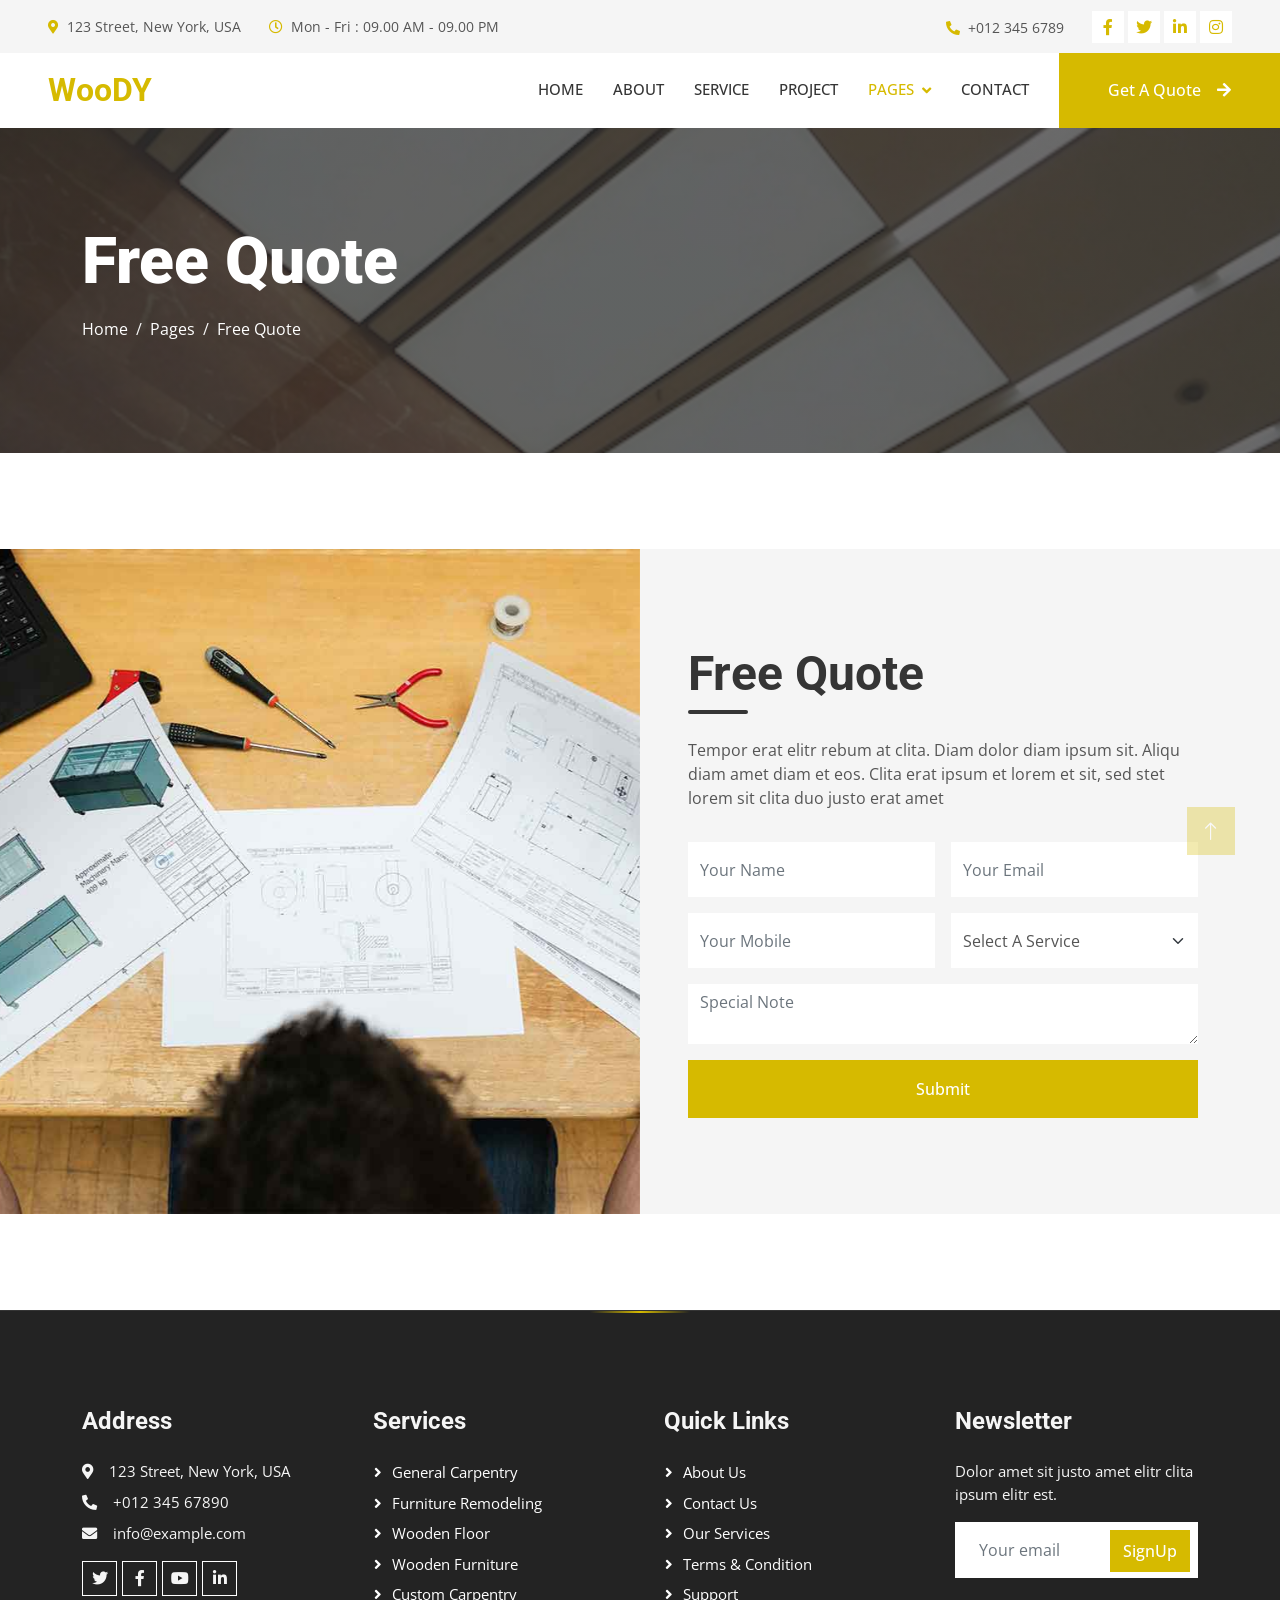
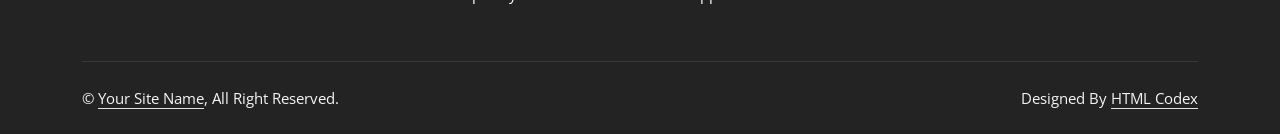
<file: quote.html>
<!DOCTYPE html>
<html lang="en">

<head>
    <meta charset="utf-8">
    <title>Woody - Carpenter Website Template</title>
    <meta content="width=device-width, initial-scale=1.0" name="viewport">
    <meta content="" name="keywords">
    <meta content="" name="description">

    <!-- Favicon -->
    <link href="img/favicon.ico" rel="icon">

    <!-- Google Web Fonts -->
    <link rel="preconnect" href="https://fonts.googleapis.com">
    <link rel="preconnect" href="https://fonts.gstatic.com" crossorigin>
    <link href="https://fonts.googleapis.com/css2?family=Open+Sans:wght@400;500&family=Roboto:wght@500;700;900&display=swap" rel="stylesheet"> 

    <!-- Icon Font Stylesheet -->
    <link href="https://cdnjs.cloudflare.com/ajax/libs/font-awesome/5.10.0/css/all.min.css" rel="stylesheet">
    <link href="https://cdn.jsdelivr.net/npm/bootstrap-icons@1.4.1/font/bootstrap-icons.css" rel="stylesheet">

    <!-- Libraries Stylesheet -->
    <link href="lib/animate/animate.min.css" rel="stylesheet">
    <link href="lib/owlcarousel/assets/owl.carousel.min.css" rel="stylesheet">
    <link href="lib/lightbox/css/lightbox.min.css" rel="stylesheet">

    <!-- Customized Bootstrap Stylesheet -->
    <link href="css/bootstrap.min.css" rel="stylesheet">

    <!-- Template Stylesheet -->
    <link href="css/style.css" rel="stylesheet">
</head>

<body>
    <!-- Spinner Start -->
    <div id="spinner" class="show bg-white position-fixed translate-middle w-100 vh-100 top-50 start-50 d-flex align-items-center justify-content-center">
        <div class="spinner-grow text-primary" style="width: 3rem; height: 3rem;" role="status">
            <span class="sr-only">Loading...</span>
        </div>
    </div>
    <!-- Spinner End -->


    <!-- Topbar Start -->
    <div class="container-fluid bg-light p-0">
        <div class="row gx-0 d-none d-lg-flex">
            <div class="col-lg-7 px-5 text-start">
                <div class="h-100 d-inline-flex align-items-center py-3 me-4">
                    <small class="fa fa-map-marker-alt text-primary me-2"></small>
                    <small>123 Street, New York, USA</small>
                </div>
                <div class="h-100 d-inline-flex align-items-center py-3">
                    <small class="far fa-clock text-primary me-2"></small>
                    <small>Mon - Fri : 09.00 AM - 09.00 PM</small>
                </div>
            </div>
            <div class="col-lg-5 px-5 text-end">
                <div class="h-100 d-inline-flex align-items-center py-3 me-4">
                    <small class="fa fa-phone-alt text-primary me-2"></small>
                    <small>+012 345 6789</small>
                </div>
                <div class="h-100 d-inline-flex align-items-center">
                    <a class="btn btn-sm-square bg-white text-primary me-1" href=""><i class="fab fa-facebook-f"></i></a>
                    <a class="btn btn-sm-square bg-white text-primary me-1" href=""><i class="fab fa-twitter"></i></a>
                    <a class="btn btn-sm-square bg-white text-primary me-1" href=""><i class="fab fa-linkedin-in"></i></a>
                    <a class="btn btn-sm-square bg-white text-primary me-0" href=""><i class="fab fa-instagram"></i></a>
                </div>
            </div>
        </div>
    </div>
    <!-- Topbar End -->


    <!-- Navbar Start -->
    <nav class="navbar navbar-expand-lg bg-white navbar-light sticky-top p-0">
        <a href="index.html" class="navbar-brand d-flex align-items-center px-4 px-lg-5">
            <h2 class="m-0 text-primary">WooDY</h2>
        </a>
        <button type="button" class="navbar-toggler me-4" data-bs-toggle="collapse" data-bs-target="#navbarCollapse">
            <span class="navbar-toggler-icon"></span>
        </button>
        <div class="collapse navbar-collapse" id="navbarCollapse">
            <div class="navbar-nav ms-auto p-4 p-lg-0">
                <a href="index.html" class="nav-item nav-link">Home</a>
                <a href="about.html" class="nav-item nav-link">About</a>
                <a href="service.html" class="nav-item nav-link">Service</a>
                <a href="project.html" class="nav-item nav-link">Project</a>
                <div class="nav-item dropdown">
                    <a href="#" class="nav-link dropdown-toggle active" data-bs-toggle="dropdown">Pages</a>
                    <div class="dropdown-menu fade-up m-0">
                        <a href="feature.html" class="dropdown-item">Feature</a>
                        <a href="quote.html" class="dropdown-item active">Free Quote</a>
                        <a href="team.html" class="dropdown-item">Our Team</a>
                        <a href="testimonial.html" class="dropdown-item">Testimonial</a>
                        <a href="404.html" class="dropdown-item">404 Page</a>
                    </div>
                </div>
                <a href="contact.html" class="nav-item nav-link">Contact</a>
            </div>
            <a href="" class="btn btn-primary py-4 px-lg-5 d-none d-lg-block">Get A Quote<i class="fa fa-arrow-right ms-3"></i></a>
        </div>
    </nav>
    <!-- Navbar End -->


    <!-- Page Header Start -->
    <div class="container-fluid page-header py-5 mb-5">
        <div class="container py-5">
            <h1 class="display-3 text-white mb-3 animated slideInDown">Free Quote</h1>
            <nav aria-label="breadcrumb animated slideInDown">
                <ol class="breadcrumb">
                    <li class="breadcrumb-item"><a class="text-white" href="#">Home</a></li>
                    <li class="breadcrumb-item"><a class="text-white" href="#">Pages</a></li>
                    <li class="breadcrumb-item text-white active" aria-current="page">Free Quote</li>
                </ol>
            </nav>
        </div>
    </div>
    <!-- Page Header End -->


    <!-- Quote Start -->
    <div class="container-fluid bg-light overflow-hidden px-lg-0" style="margin: 6rem 0;">
        <div class="container quote px-lg-0">
            <div class="row g-0 mx-lg-0">
                <div class="col-lg-6 ps-lg-0" style="min-height: 400px;">
                    <div class="position-relative h-100">
                        <img class="position-absolute img-fluid w-100 h-100" src="img/quote.jpg" style="object-fit: cover;" alt="">
                    </div>
                </div>
                <div class="col-lg-6 quote-text py-5 wow fadeIn" data-wow-delay="0.5s">
                    <div class="p-lg-5 pe-lg-0">
                        <div class="section-title text-start">
                            <h1 class="display-5 mb-4">Free Quote</h1>
                        </div>
                        <p class="mb-4 pb-2">Tempor erat elitr rebum at clita. Diam dolor diam ipsum sit. Aliqu diam amet diam et eos. Clita erat ipsum et lorem et sit, sed stet lorem sit clita duo justo erat amet</p>
                        <form>
                            <div class="row g-3">
                                <div class="col-12 col-sm-6">
                                    <input type="text" class="form-control border-0" placeholder="Your Name" style="height: 55px;">
                                </div>
                                <div class="col-12 col-sm-6">
                                    <input type="email" class="form-control border-0" placeholder="Your Email" style="height: 55px;">
                                </div>
                                <div class="col-12 col-sm-6">
                                    <input type="text" class="form-control border-0" placeholder="Your Mobile" style="height: 55px;">
                                </div>
                                <div class="col-12 col-sm-6">
                                    <select class="form-select border-0" style="height: 55px;">
                                        <option selected>Select A Service</option>
                                        <option value="1">Service 1</option>
                                        <option value="2">Service 2</option>
                                        <option value="3">Service 3</option>
                                    </select>
                                </div>
                                <div class="col-12">
                                    <textarea class="form-control border-0" placeholder="Special Note"></textarea>
                                </div>
                                <div class="col-12">
                                    <button class="btn btn-primary w-100 py-3" type="submit">Submit</button>
                                </div>
                            </div>
                        </form>
                    </div>
                </div>
            </div>
        </div>
    </div>
    <!-- Quote End -->
        

    <!-- Footer Start -->
    <div class="container-fluid bg-dark text-light footer mt-5 pt-5 wow fadeIn" data-wow-delay="0.1s">
        <div class="container py-5">
            <div class="row g-5">
                <div class="col-lg-3 col-md-6">
                    <h4 class="text-light mb-4">Address</h4>
                    <p class="mb-2"><i class="fa fa-map-marker-alt me-3"></i>123 Street, New York, USA</p>
                    <p class="mb-2"><i class="fa fa-phone-alt me-3"></i>+012 345 67890</p>
                    <p class="mb-2"><i class="fa fa-envelope me-3"></i>info@example.com</p>
                    <div class="d-flex pt-2">
                        <a class="btn btn-outline-light btn-social" href=""><i class="fab fa-twitter"></i></a>
                        <a class="btn btn-outline-light btn-social" href=""><i class="fab fa-facebook-f"></i></a>
                        <a class="btn btn-outline-light btn-social" href=""><i class="fab fa-youtube"></i></a>
                        <a class="btn btn-outline-light btn-social" href=""><i class="fab fa-linkedin-in"></i></a>
                    </div>
                </div>
                <div class="col-lg-3 col-md-6">
                    <h4 class="text-light mb-4">Services</h4>
                    <a class="btn btn-link" href="">General Carpentry</a>
                    <a class="btn btn-link" href="">Furniture Remodeling</a>
                    <a class="btn btn-link" href="">Wooden Floor</a>
                    <a class="btn btn-link" href="">Wooden Furniture</a>
                    <a class="btn btn-link" href="">Custom Carpentry</a>
                </div>
                <div class="col-lg-3 col-md-6">
                    <h4 class="text-light mb-4">Quick Links</h4>
                    <a class="btn btn-link" href="">About Us</a>
                    <a class="btn btn-link" href="">Contact Us</a>
                    <a class="btn btn-link" href="">Our Services</a>
                    <a class="btn btn-link" href="">Terms & Condition</a>
                    <a class="btn btn-link" href="">Support</a>
                </div>
                <div class="col-lg-3 col-md-6">
                    <h4 class="text-light mb-4">Newsletter</h4>
                    <p>Dolor amet sit justo amet elitr clita ipsum elitr est.</p>
                    <div class="position-relative mx-auto" style="max-width: 400px;">
                        <input class="form-control border-0 w-100 py-3 ps-4 pe-5" type="text" placeholder="Your email">
                        <button type="button" class="btn btn-primary py-2 position-absolute top-0 end-0 mt-2 me-2">SignUp</button>
                    </div>
                </div>
            </div>
        </div>
        <div class="container">
            <div class="copyright">
                <div class="row">
                    <div class="col-md-6 text-center text-md-start mb-3 mb-md-0">
                        &copy; <a class="border-bottom" href="#">Your Site Name</a>, All Right Reserved.
                    </div>
                    <div class="col-md-6 text-center text-md-end">
                        <!--/*** This template is free as long as you keep the footer author’s credit link/attribution link/backlink. If you'd like to use the template without the footer author’s credit link/attribution link/backlink, you can purchase the Credit Removal License from "https://htmlcodex.com/credit-removal". Thank you for your support. ***/-->
                        Designed By <a class="border-bottom" href="https://htmlcodex.com">HTML Codex</a>
                    </div>
                </div>
            </div>
        </div>
    </div>
    <!-- Footer End -->


    <!-- Back to Top -->
    <a href="#" class="btn btn-lg btn-primary btn-lg-square rounded-0 back-to-top"><i class="bi bi-arrow-up"></i></a>


    <!-- JavaScript Libraries -->
    <script src="https://code.jquery.com/jquery-3.4.1.min.js"></script>
    <script src="https://cdn.jsdelivr.net/npm/bootstrap@5.0.0/dist/js/bootstrap.bundle.min.js"></script>
    <script src="lib/wow/wow.min.js"></script>
    <script src="lib/easing/easing.min.js"></script>
    <script src="lib/waypoints/waypoints.min.js"></script>
    <script src="lib/counterup/counterup.min.js"></script>
    <script src="lib/owlcarousel/owl.carousel.min.js"></script>
    <script src="lib/isotope/isotope.pkgd.min.js"></script>
    <script src="lib/lightbox/js/lightbox.min.js"></script>

    <!-- Template Javascript -->
    <script src="js/main.js"></script>
</body>

</html>
</file>
<file: css/style.css>
/********** Template CSS **********/
:root {
    --primary: #d6ba00;
    --secondary: #9ecb3b;
    --light: #F5F5F5;
    --dark: #353535;
}

.fw-medium {
    font-weight: 500 !important;
}

.fw-bold {
    font-weight: 700 !important;
}

.fw-black {
    font-weight: 900 !important;
}

.back-to-top {
    position: fixed;
    display: none;
    right: 45px;
    bottom: 45px;
    z-index: 99;
}

.btn-outline-secondaries {
    color: #9ecb3b;
    border-color: #9ecb3b
}

/*** Spinner ***/
#spinner {
    opacity: 0;
    visibility: hidden;
    transition: opacity .5s ease-out, visibility 0s linear .5s;
    z-index: 99999;
}

#spinner.show {
    transition: opacity .5s ease-out, visibility 0s linear 0s;
    visibility: visible;
    opacity: 1;
}


/*** Button ***/
.btn {
    font-weight: 500;
    transition: .5s;
}

.btn.btn-primary,
.btn.btn-secondary {
    color: #FFFFFF;
}

.btn-square {
    width: 38px;
    height: 38px;
}

.btn-sm-square {
    width: 32px;
    height: 32px;
}

.btn-lg-square {
    width: 48px;
    height: 48px;
}

.btn-square,
.btn-sm-square,
.btn-lg-square {
    padding: 0;
    display: flex;
    align-items: center;
    justify-content: center;
    font-weight: normal;
}

/*** Navbar ***/
.navbar .dropdown-toggle::after {
    border: none;
    content: "\f107";
    font-family: "Font Awesome 5 Free";
    font-weight: 900;
    vertical-align: middle;
    margin-left: 8px;
}

.navbar-light .navbar-nav .nav-link {
    margin-right: 30px;
    padding: 25px 0;
    color: #FFFFFF;
    font-size: 15px;
    font-weight: 500;
    text-transform: uppercase;
    outline: none;
}

.navbar-light .navbar-nav .nav-link:hover,
.navbar-light .navbar-nav .nav-link.active {
    color: var(--primary);
}

@media (max-width: 991.98px) {
    .navbar-light .navbar-nav .nav-link  {
        margin-right: 0;
        padding: 10px 0;
    }

    .navbar-light .navbar-nav {
        border-top: 1px solid #EEEEEE;
    }
}

.navbar-light .navbar-brand,
.navbar-light a.btn {
    height: 75px;
}

.navbar-light .navbar-nav .nav-link {
    color: var(--dark);
    font-weight: 500;
}

.navbar-light.sticky-top {
    top: -100px;
    transition: .5s;
}

@media (min-width: 992px) {
    .navbar .nav-item .dropdown-menu {
        display: block;
        border: none;
        margin-top: 0;
        top: 150%;
        opacity: 0;
        visibility: hidden;
        transition: .5s;
    }

    .navbar .nav-item:hover .dropdown-menu {
        top: 100%;
        visibility: visible;
        transition: .5s;
        opacity: 1;
    }
}


/*** Header ***/
@media (max-width: 768px) {
    .header-carousel .owl-carousel-item {
        position: relative;
        min-height: 500px;
    }
    
    .header-carousel .owl-carousel-item img {
        position: absolute;
        width: 100%;
        height: 100%;
        object-fit: cover;
    }

    .header-carousel .owl-carousel-item h5,
    .header-carousel .owl-carousel-item p {
        font-size: 14px !important;
        font-weight: 400 !important;
    }

    .header-carousel .owl-carousel-item h1 {
        font-size: 30px;
        font-weight: 600;
    }
}

.header-carousel {
    position: relative;
    overflow: visible; /* allow nav to sit over edges if needed */
}

.header-carousel .owl-nav {
  position: absolute;
  top: 50%;
  left: 0;
  right: 0;
  transform: translateY(-50%);
  display: flex;
  justify-content: space-between;
  align-items: center;
  pointer-events: none;       /* allow only buttons to be clickable */
  padding: 0 12px;
  z-index: 60;
  opacity: 0;
  transition: opacity .25s ease;
}

.header-carousel:hover .owl-nav,
.header-carousel:focus-within .owl-nav {
  opacity: 1;
}

/* CSS: paste into your styles (or near your footer styles) */
.footer {
  background: #0b0b0b; /* deeper dark */
  color: #f8f9fa;
  border-top: 1px solid rgba(255,255,255,0.04);
  font-size: 0.95rem;
}

.footer .contact-row { 
  /* ensures wrapping into stacked rows on very small screens */
  gap: 0.75rem;
}

.footer .contact-item {
  gap: 0.5rem;
  justify-content: center;
}

/* prevent line-breaks for phone/email, but allow on extremely tiny screens */
.no-wrap {
  white-space: nowrap;
  display: inline-block;
}

/* make address look like normal text (not italic) */
.footer address {
    display: -webkit-box;
    -webkit-box-orient: vertical;
    -webkit-line-clamp: 2; /* max 2 lines */
    overflow: hidden;
    text-overflow: ellipsis;
    line-height: 1.3;
    max-width: 260px; /* controls wrapping on desktop */
    font-style: normal;
}

/* footer description readability */
.footer-desc { color: rgba(255,255,255,0.85); line-height: 1.4; }

/* responsive tweak: allow wrapping if viewport is extremely narrow (prevents horizontal scroll) */
@media (max-width: 340px) {
  .no-wrap { white-space: normal; }
  .footer .contact-item { justify-content: flex-start; padding-left: 0.5rem; }
}

.header-carousel .owl-nav .owl-prev,
.header-carousel .owl-nav .owl-next {
  pointer-events: all;
  width: 56px;
  height: 56px;
  border-radius: 50%;
  display: flex;
  align-items: center;
  justify-content: center;
  background: rgba(255,255,255,0.12);
  backdrop-filter: blur(6px);
  border: 1px solid rgba(255,255,255,0.25);
  color: #fff;
  font-size: 20px;
  transition: transform .18s ease, background .18s ease, border-color .18s ease;
  box-shadow: 0 6px 18px rgba(0,0,0,0.18);
}

.header-carousel .owl-nav .owl-prev { margin-left: 6px; }
.header-carousel .owl-nav .owl-next { margin-right: 6px; }

.header-carousel .owl-nav .owl-prev:hover,
.header-carousel .owl-nav .owl-next:hover {
  transform: scale(1.06);
  background: #d6ba00;        /* YOUR THEME COLOR */
  border-color: #d6ba00;
}


.header-carousel .owl-dots {
    position: absolute;
    height: 45px;
    bottom: 30px;
    left: 50%;
    transform: translateX(-50%);
    display: flex;
    align-items: center;
    justify-content: center;
}

.header-carousel .owl-dot {
    position: relative;
    display: inline-block;
    margin: 0 5px;
    width: 15px;
    height: 15px;
    background: transparent;
    border: 1px solid #FFFFFF;
    transition: .5s;
}

.header-carousel .owl-dot::after {
    position: absolute;
    content: "";
    width: 5px;
    height: 5px;
    top: 4px;
    left: 4px;
    background: transparent;
    border: 1px solid #FFFFFF;
}

.header-carousel .owl-dot.active {
    background: var(--primary);
    border-color: var(--primary);
}

.page-header {
    background: linear-gradient(rgba(53, 53, 53, .7), rgba(53, 53, 53, .7)), url(../img/carousel-1.jpg) center center no-repeat;
    background-size: cover;
}

.breadcrumb-item + .breadcrumb-item::before {
    color: var(--light);
}
.section-title h1 {
  position: relative;
  display: inline-block;
  padding: 0 10px;
  margin: 0 0 18px;
  font-weight: 700;
  color: var(--dark);
}

/* Centered titles: single centered underline */
.section-title.text-center h1 {
  padding-bottom: 12px;
}
.section-title.text-center h1::after {
  content: "";
  position: absolute;
  left: 50%;
  transform: translateX(-50%);
  bottom: 0;
  width: 80px;             /* tweak width to taste */
  height: 4px;             /* tweak thickness to taste */
  background: linear-gradient(90deg, var(--primary), rgba(171,116,66,0.85));
  border-radius: 3px;
  box-shadow: 0 4px 10px rgba(0,0,0,0.07);
}

/* Left-aligned titles: small left underline (keeps About Us style) */
.section-title.text-start h1 {
  padding: 0 0 12px 0;
}
.section-title.text-start h1::after {
  content: "";
  position: absolute;
  left: 0;
  bottom: 0;
  width: 60px;
  height: 4px;
  background: var(--dark);
  border-radius: 3px;
}

/* Ensure any previous side-line pseudo elements are disabled */
.section-title h1::before {
  display: none;
}


/*** About ***/
@media (min-width: 992px) {
    .container.about {
        max-width: 100% !important;
    }

    .about-text  {
        padding-right: calc(((100% - 960px) / 2) + .75rem);
    }
}

@media (min-width: 1200px) {
    .about-text  {
        padding-right: calc(((100% - 1140px) / 2) + .75rem);
    }
}

@media (min-width: 1400px) {
    .about-text  {
        padding-right: calc(((100% - 1320px) / 2) + .75rem);
    }
}


/*** Service ***/
.service-item img {
    transition: .5s;
}

.service-item:hover img {
    transform: scale(1.1);
}


/*** Feature ***/
@media (min-width: 992px) {
    .container.feature {
        max-width: 100% !important;
    }

    .feature-text  {
        padding-left: calc(((100% - 960px) / 2) + .75rem);
    }
}

@media (min-width: 1200px) {
    .feature-text  {
        padding-left: calc(((100% - 1140px) / 2) + .75rem);
    }
}

@media (min-width: 1400px) {
    .feature-text  {
        padding-left: calc(((100% - 1320px) / 2) + .75rem);
    }
}

/* icon color using utility already (text-primary). ensure icon is visible on image bg */
.feature-box .fa {
    color: var(--primary);
}

/*** Project Portfolio ***/
#portfolio-flters li {
    display: inline-block;
    font-weight: 500;
    color: var(--dark);
    cursor: pointer;
    transition: .5s;
    border-bottom: 2px solid transparent;
}

#portfolio-flters li:hover,
#portfolio-flters li.active {
    color: var(--primary);
    border-color: var(--primary);
}

.portfolio-item img {
    transition: .5s;
}

.portfolio-item:hover img {
    transform: scale(1.1);
}

.portfolio-item .portfolio-overlay {
    position: absolute;
    display: flex;
    align-items: center;
    justify-content: center;
    width: 0;
    height: 0;
    bottom: 0;
    left: 50%;
    background: rgba(53, 53, 53, .7);
    transition: .5s;
}

.portfolio-item:hover .portfolio-overlay {
    width: 100%;
    height: 100%;
    left: 0;
}

.portfolio-item .portfolio-overlay .btn {
    opacity: 0;
}

.portfolio-item:hover .portfolio-overlay .btn {
    opacity: 1;
}


/*** Quote ***/
@media (min-width: 992px) {
    .container.quote {
        max-width: 100% !important;
    }

    .quote-text  {
        padding-right: calc(((100% - 960px) / 2) + .75rem);
    }
}

@media (min-width: 1200px) {
    .quote-text  {
        padding-right: calc(((100% - 1140px) / 2) + .75rem);
    }
}

@media (min-width: 1400px) {
    .quote-text  {
        padding-right: calc(((100% - 1320px) / 2) + .75rem);
    }
}


/*** Team ***/
.team-item img {
    transition: .5s;
}

.team-item:hover img {
    transform: scale(1.1);
}

.team-item .team-social {
    position: absolute;
    width: 38px;
    top: 50%;
    left: -38px;
    transform: translateY(-50%);
    display: flex;
    flex-direction: column;
    background: #FFFFFF;
    transition: .5s;
}

.team-item .team-social .btn {
    color: var(--primary);
    background: #FFFFFF;
}

.team-item .team-social .btn:hover {
    color: #FFFFFF;
    background: var(--primary);
}

.team-item:hover .team-social {
    left: 0;
}


/*** Testimonial ***/
.testimonial-carousel::before {
    position: absolute;
    content: "";
    top: 0;
    left: 0;
    height: 100%;
    width: 0;
    background: linear-gradient(to right, rgba(255, 255, 255, 1) 0%, rgba(255, 255, 255, 0) 100%);
    z-index: 1;
}

.testimonial-carousel::after {
    position: absolute;
    content: "";
    top: 0;
    right: 0;
    height: 100%;
    width: 0;
    background: linear-gradient(to left, rgba(255, 255, 255, 1) 0%, rgba(255, 255, 255, 0) 100%);
    z-index: 1;
}

@media (min-width: 768px) {
    .testimonial-carousel::before,
    .testimonial-carousel::after {
        width: 200px;
    }
}

@media (min-width: 992px) {
    .testimonial-carousel::before,
    .testimonial-carousel::after {
        width: 300px;
    }
}

.testimonial-carousel .owl-item .testimonial-text {
    border: 5px solid var(--light);
    transform: scale(.8);
    transition: .5s;
}

.testimonial-carousel .owl-item.center .testimonial-text {
    transform: scale(1);
}

.testimonial-carousel .owl-nav {
    position: absolute;
    width: 350px;
    top: 10px;
    left: 50%;
    transform: translateX(-50%);
    display: flex;
    justify-content: space-between;
    opacity: 0;
    transition: .5s;
    z-index: 1;
}

.testimonial-carousel:hover .owl-nav {
    width: 300px;
    opacity: 1;
}

.testimonial-carousel .owl-nav .owl-prev,
.testimonial-carousel .owl-nav .owl-next {
    position: relative;
    color: var(--primary);
    font-size: 45px;
    transition: .5s;
}

.testimonial-carousel .owl-nav .owl-prev:hover,
.testimonial-carousel .owl-nav .owl-next:hover {
    color: var(--dark);
}


/*** Contact ***/
.btn-whatsapp {
    display: inline-flex; /* center icon + text */
    align-items: center; /* vertical center */
    justify-content: center; /* horizontal center for single-line text */
    gap: 0.5rem; /* space between icon and label (replaces me-2) */
    width: 100%;
    height: 56px; /* keep same height as Send Message on desktop */
    padding: 0.75rem 1rem; /* keep comfortable touch area */
    background: #146143; /* your WhatsApp green (change if you want) */
    color: #fff !important; /* force white text/icon */
    border: 1px solid rgba(0,0,0,0.06);
    font-weight: 600;
    line-height: 1;
    transition: transform .12s ease, box-shadow .12s ease, background .12s ease;
    white-space: nowrap;
}

/* ensure the FontAwesome icon sits perfectly centered */
.btn-whatsapp .fa {
  font-size: 1.05rem;
  line-height: 1;
  display: inline-block;
  margin: 0;                          /* gap handled by container */
}

/* Hover / focus: same behavior as Send Message (lift + shadow), keep text white */
.btn-whatsapp:hover,
.btn-whatsapp:focus {
  box-shadow: 0 8px 20px rgba(20,97,67,0.15);
  background: #128c6a;                /* slightly darker on hover */
  color: #fff !important;
  text-decoration: none;              /* avoid underline on some UA */
  outline: none;
}

/* Active state: small press-down */
.btn-whatsapp:active {
  transform: translateY(0);
  box-shadow: 0 6px 12px rgba(0,0,0,0.08);
}

@media (min-width: 992px) {
    .container.contact {
        max-width: 100% !important;
    }

    .contact-text  {
        padding-left: calc(((100% - 960px) / 2) + .75rem);
    }
}

@media (min-width: 1200px) {
    .contact-text  {
        padding-left: calc(((100% - 1140px) / 2) + .75rem);
    }
}

@media (min-width: 1400px) {
    .contact-text  {
        padding-left: calc(((100% - 1320px) / 2) + .75rem);
    }
}


.image-box {
    position: relative;
    overflow: hidden;
    border-radius: 4px;
}

    .image-box img {
        width: 100%;
        height: 100%;
        object-fit: cover;
        filter: contrast(0.9) brightness(0.85) saturate(0.8);
    }

    /* Vintage black overlay */
    .image-box::before {
        content: "";
        position: absolute;
        inset: 0;
        background: rgba(0, 0, 0, 0.55);
        mix-blend-mode: multiply;
        z-index: 1;
    }

/* Centered text */
.image-overlay {
    position: absolute;
    inset: 0;
    display: flex;
    align-items: center;
    justify-content: center;
    z-index: 2;
}

    .image-overlay h4 {
        color: #fff;
        font-size: 22px;
        font-weight: 600;
        letter-spacing: 1px;
        text-transform: uppercase;
        text-shadow: 0 2px 8px rgba(0,0,0,0.6);
    }

/* Optional hover effect */
.image-box:hover img {
    transform: scale(1.05);
    transition: 0.4s ease;
}

.image-box:hover::before {
    background: rgba(0, 0, 0, 0.35);
    transition: 0.4s ease;
}

/*** Footer ***/
.footer {
    background: linear-gradient(135deg, #232323, #232323);
    color: #232323;
    position: relative;
    overflow: hidden;
    border-top: 1px solid rgba(255,255,255,0.08);
}

.footer::before {
    content: "";
    position: absolute;
    top: 0;
    left: 50%;
    transform: translateX(-50%);
    width: 100px;
    height: 2px;
    background: linear-gradient(90deg, transparent, var(--primary), transparent);
}

.footer .contact-row {
    gap: 0.8rem;
}

.footer .contact-item {
    padding: 6px 12px;
    border-radius: 25px;
    background: rgba(255,255,255,0.06);
    transition: 0.25s ease;
}

/* Hover effect */
.footer .contact-item:hover {
    background: rgba(255,255,255,0.12);
    transform: translateY(-1px);
}

/* Icons highlight */
.footer .contact-item i {
    color: var(--primary);
    font-size: 13px;
}

/* Links hover */
.footer a {
    transition: 0.3s;
}

.footer a:hover {
    color: var(--primary) !important;
}

/* Description (softer contrast) */
.footer-desc {
    color: rgba(255,255,255,0.8);
    font-size: 14px;
    max-width: 600px;
    margin: auto;
}

/* Bottom line */
.footer .row.mt-3 {
    border-top: 1px solid rgba(255,255,255,0.08);
    padding-top: 10px;
    margin-top: 15px;
    color: rgba(255,255,255,0.65);
}

.footer .btn.btn-social {
    margin-right: 5px;
    width: 35px;
    height: 35px;
    display: flex;
    align-items: center;
    justify-content: center;
    color: var(--light);
    border: 1px solid #FFFFFF;
    transition: .3s;
}

.footer .btn.btn-social:hover {
    color: var(--primary);
}

.footer .btn.btn-link {
    display: block;
    margin-bottom: 5px;
    padding: 0;
    text-align: left;
    color: #FFFFFF;
    font-size: 15px;
    font-weight: normal;
    text-transform: capitalize;
    transition: .3s;
}

.footer .btn.btn-link::before {
    position: relative;
    content: "\f105";
    font-family: "Font Awesome 5 Free";
    font-weight: 900;
    margin-right: 10px;
}

.footer .btn.btn-link:hover {
    color: var(--primary);
    letter-spacing: 1px;
    box-shadow: none;
}

.footer .copyright {
    padding: 25px 0;
    font-size: 15px;
    border-top: 1px solid rgba(256, 256, 256, .1);
}

.footer .copyright a {
    color: var(--light);
}

.footer .copyright a:hover {
    color: var(--primary);
}
</file>
